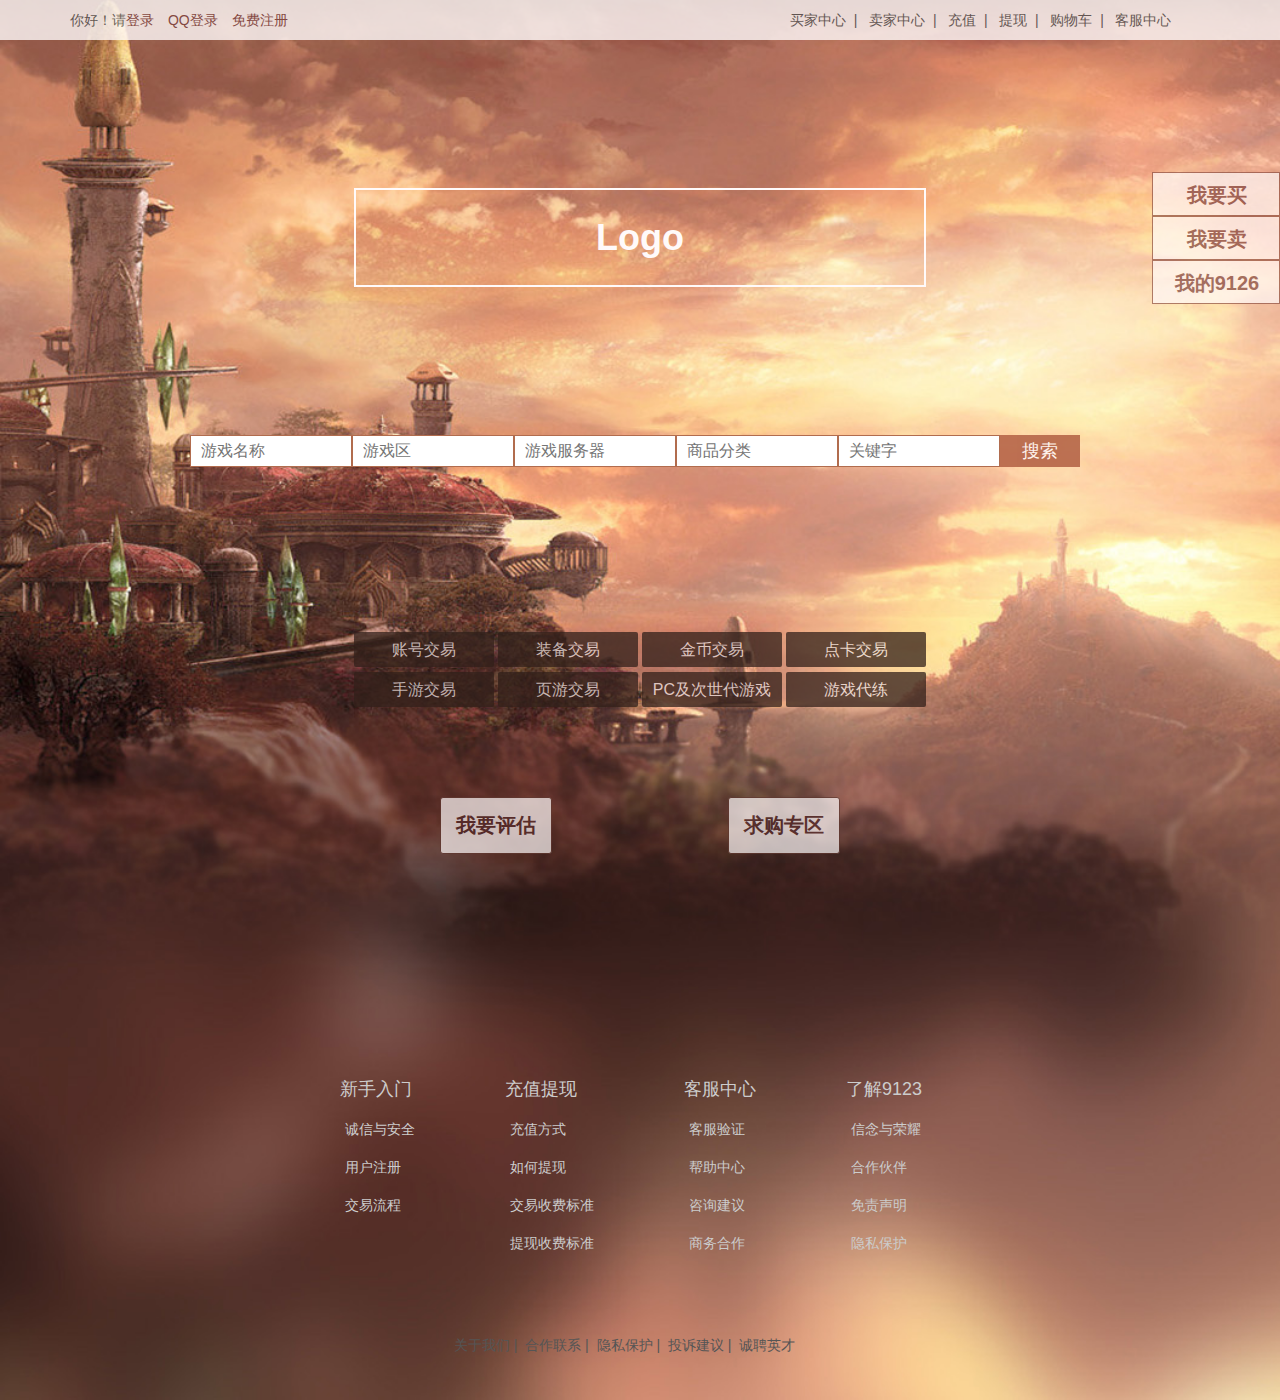
<file: index.html>
<!DOCTYPE html>
<html>
<head lang="en">
    <meta charset="UTF-8">
    <title>9126-网络游戏交易平台</title>
    <link rel="stylesheet" type="text/css" href="css/init.css">
    <link rel="stylesheet" type="text/css" href="css/index.css">
    <script src="js/jquery-2.1.3.min.js"></script>
</head>
<body>
<div class="pendant fl">
    <button><a href="#">我要买</a></button>
    <button><a href="#">我要卖</a></button>
    <button><a href="#">我的9126</a></button>
</div>
<script>
    setInterval(function(){
        var box=$(".box");
        var boxLeft=box.offset().left;
        var boxWidth=box.width();
        $(".pendant").css({
            'left':boxLeft+boxWidth
        })
    },50)
</script>
<div class="container">
    <div class="index-header">
        <div class="loginBox fl">
            <ul>
                <li>你好！请<a href="#">登录</a></li>
                <li><a href="#">QQ登录</a></li>
                <li><a href="#">免费注册</a></li>
            </ul>
        </div>
        <div class="funcBox fr">
            <ul>
                <li><a href="#">买家中心</a>&nbsp;&nbsp;</li>|
                <li>&nbsp;&nbsp;<a href="#">卖家中心</a>&nbsp;&nbsp;</li>|
                <li>&nbsp;&nbsp;<a href="#">充值</a>&nbsp;&nbsp;</li>|
                <li>&nbsp;&nbsp;<a href="#">提现</a>&nbsp;&nbsp;</li>|
                <li>&nbsp;&nbsp;<a href="#">购物车</a>&nbsp;&nbsp;</li>|
                <li>&nbsp;&nbsp;<a href="#">客服中心</a>&nbsp;&nbsp;</li>
            </ul>
        </div>
        <div class="cl"></div>
    </div>
    <div class="box">

        <div class="LogoBox cl">
            <h1><a href="index2.html">Logo</a></h1>
        </div>
        <div class="searchBox cl">
            <form>
                <input type="text" placeholder="游戏名称" class="gameShow">
                <input type="text" placeholder="游戏区" class="areaShow">
                <input type="text" placeholder="游戏服务器" class="serverShow">
                <input type="text" placeholder="商品分类" class="goodsShow">
                <input type="text" placeholder="关键字">
                <input type="submit" value="搜索" class="submitBtn">
            </form>
            <div class="gameChoice showBox">
                <div class="triangle-up">
                    <div class="outerTri fl">
                    </div>
                    <div class="innerTri fl">
                    </div>
                    <div class="cl"></div>
                </div>
                <div class="topBox">
                    <ul>
                        <li class="active">网络游戏</li>
                        <li>苹果手游</li>
                        <li>安卓手游</li>
                    </ul>
                </div>
                <div class="letterBox">
                    <span class="fl">热门游戏</span>
                    <ul class="fl">
                        <li><a href="#">A</a></li>
                        <li><a href="#">B</a></li>
                        <li><a href="#">C</a></li>
                        <li><a href="#">D</a></li>
                        <li><a href="#">E</a></li>
                        <li><a href="#">F</a></li>
                        <li><a href="#">G</a></li>
                        <li><a href="#">H</a></li>
                        <li><a href="#">I</a></li>
                        <li><a href="#">J</a></li>
                        <li><a href="#">K</a></li>
                        <li><a href="#">L</a></li>
                        <li><a href="#">M</a></li>
                        <li><a href="#">N</a></li>
                        <li><a href="#">O</a></li>
                        <li><a href="#">P</a></li>
                        <li><a href="#">Q</a></li>
                        <li><a href="#">R</a></li>
                        <li><a href="#">S</a></li>
                        <li><a href="#">T</a></li>
                        <li><a href="#">U</a></li>
                        <li><a href="#">V</a></li>
                        <li><a href="#">W</a></li>
                        <li><a href="#">X</a></li>
                        <li><a href="#">Y</a></li>
                        <li><a href="#">Z</a></li>
                    </ul>
                    <div class="cl"></div>
                </div>
                <div class="choiceMainBox">
                    <ul>
                        <li>地下城与勇士</li>
                        <li>地下城与勇士</li>
                        <li>地下城与勇士</li>
                        <li>地下城与勇士</li>
                        <li>地下城与勇士</li>
                        <li>地下城与勇士</li>
                        <li>地下城与勇士</li>
                        <li>地下城与勇士</li>
                        <li>地下城与勇士</li>
                        <li>地下城与勇士</li>
                        <li>地下城与勇士</li>
                        <li>地下城与勇士</li>
                        <li>地下城与勇士</li>
                        <li>地下城与勇士</li>
                        <li>地下城与勇士</li>
                        <li>地下城与勇士</li>
                        <li>地下城与勇士</li>
                        <li>地下城与勇士</li>
                        <li>地下城与勇士</li>
                        <li>地下城与勇士</li>
                        <li>地下城与勇士</li>
                        <li>地下城与勇士</li>
                        <li>地下城与勇士</li>
                    </ul>
                </div>
            </div>
            <div class="areaChoice showBox">
                <div class="triangle-up">
                    <div class="outerTri fl">
                    </div>
                    <div class="innerTri fl">
                    </div>
                    <div class="cl"></div>
                </div>
                <div class="topBox">
                    <h1>请选择区</h1>
                </div>
                <div class="choiceMainBox">
                    <ul>
                        <li>广东1区</li>
                        <li>广东2区</li>
                        <li>广东3区</li>
                        <li>广东4区</li>
                        <li>广东5区</li>
                        <li>广东6区</li>
                        <li>广东8区</li>
                        <li>广东9区</li>
                        <li>广东10区</li>
                        <li>广东11区</li>
                        <li>广东12区</li>
                        <li>广东13区</li>
                        <li>广东13区</li>
                        <li>广东13区</li>
                        <li>广东13区</li>
                    </ul>
                </div>
            </div>
            <div class="serverChoice showBox">
                <div class="triangle-up">
                    <div class="outerTri fl">
                    </div>
                    <div class="innerTri fl">
                    </div>
                    <div class="cl"></div>
                </div>
                <div class="topBox">
                    <h1>请选择服</h1>
                </div>
                <div class="choiceMainBox">
                    <ul>
                        <li>广东1区</li>
                        <li>广东2区</li>
                        <li>广东3区</li>
                        <li>广东4区</li>
                        <li>广东5区</li>
                        <li>广东6区</li>
                        <li>广东8区</li>
                        <li>广东9区</li>
                        <li>广东10区</li>
                        <li>广东11区</li>
                        <li>广东12区</li>
                        <li>广东13区</li>
                        <li>广东13区</li>
                        <li>广东13区</li>
                        <li>广东13区</li>
                    </ul>
                </div>
            </div>
            <div class="goodsChoice showBox">
                <div class="triangle-up">
                    <div class="outerTri fl">
                    </div>
                    <div class="innerTri fl">
                    </div>
                    <div class="cl"></div>
                </div>
                <div class="topBox">
                    <h1>请选择商品分类</h1>
                </div>
                <div class="choiceMainBox">
                    <ul>
                        <li>游戏币</li>
                        <li>装备</li>
                        <li>游戏账号</li>
                        <li>游戏代练</li>
                        <li>点卡</li>
                        <li>材料</li>
                        <li>点券</li>
                        <li>激活码</li>
                        <li>其他</li>
                    </ul>
                </div>
            </div>
            <script src="js/searchAction.js"></script>
        </div>
        <div class="navBar cl">
            <ul>
                <li><a href="docs/tradeUser.html">账号交易</a></li>
                <li><a href="docs/tradeEquip.html">装备交易</a></li>
                <li><a href="docs/tradeMoney.html">金币交易</a></li>
                <li><a href="docs/tradeCard.html">点卡交易</a></li>
                <li><a href="docs/tradeMobileGame.html">手游交易</a></li>
                <li><a href="docs/tradeWebGame.html">页游交易</a></li>
                <li><a href="docs/tradePC.html">PC及次世代游戏</a></li>
                <li><a href="docs/tradePlay.html">游戏代练</a></li>
            </ul>
        </div>
        <div class="TwoModule cl">
            <a class="fl" href="docs/estimate.html">我要评估</a>
            <a class="fr" href="docs/buy.html">求购专区</a>
        </div>
    </div>
    <div class="index-footer">
        <div class="serviceBox cl">
            <div class="service fl">
                <ul>
                    <p>新手入门</p>
                    <li><a href="#">诚信与安全</a></li>
                    <li><a href="#">用户注册</a></li>
                    <li><a href="#">交易流程</a></li>
                </ul>
            </div>
            <div class="service fl">
                <ul>
                    <p>充值提现</p>
                    <li><a href="#">充值方式</a></li>
                    <li><a href="#">如何提现</a></li>
                    <li><a href="#">交易收费标准</a></li>
                    <li><a href="#">提现收费标准</a></li>
                </ul>
            </div>
            <div class="service fl">
                <ul>
                    <p>客服中心</p>
                    <li><a href="#">客服验证</a></li>
                    <li><a href="#">帮助中心</a></li>
                    <li><a href="#">咨询建议</a></li>
                    <li><a href="#">商务合作</a></li>
                </ul>
            </div>
            <div class="service fl">
                <ul>
                    <p>了解9123</p>
                    <li><a href="#">信念与荣耀</a></li>
                    <li><a href="#">合作伙伴</a></li>
                    <li><a href="#">免责声明</a></li>
                    <li><a href="#">隐私保护</a></li>
                </ul>
            </div>
            <div class="cl"></div>
        </div>
        <div class="declare">
            <ul>
                <li><a href="#">&nbsp;关于我们&nbsp;</a></li>|
                <li><a href="#">&nbsp;合作联系&nbsp;</a></li>|
                <li><a href="#">&nbsp;隐私保护&nbsp;</a></li>|
                <li><a href="#">&nbsp;投诉建议&nbsp;</a></li>|
                <li><a href="#">&nbsp;诚聘英才&nbsp;</a></li>
            </ul>
        </div>
    </div>
</div>
<script src="js/tagChange.js"></script>
<script>
    $(document).ready(function(){
        tagChange(".showBox .topBox");
    })
</script>
</body>
</html>
</file>
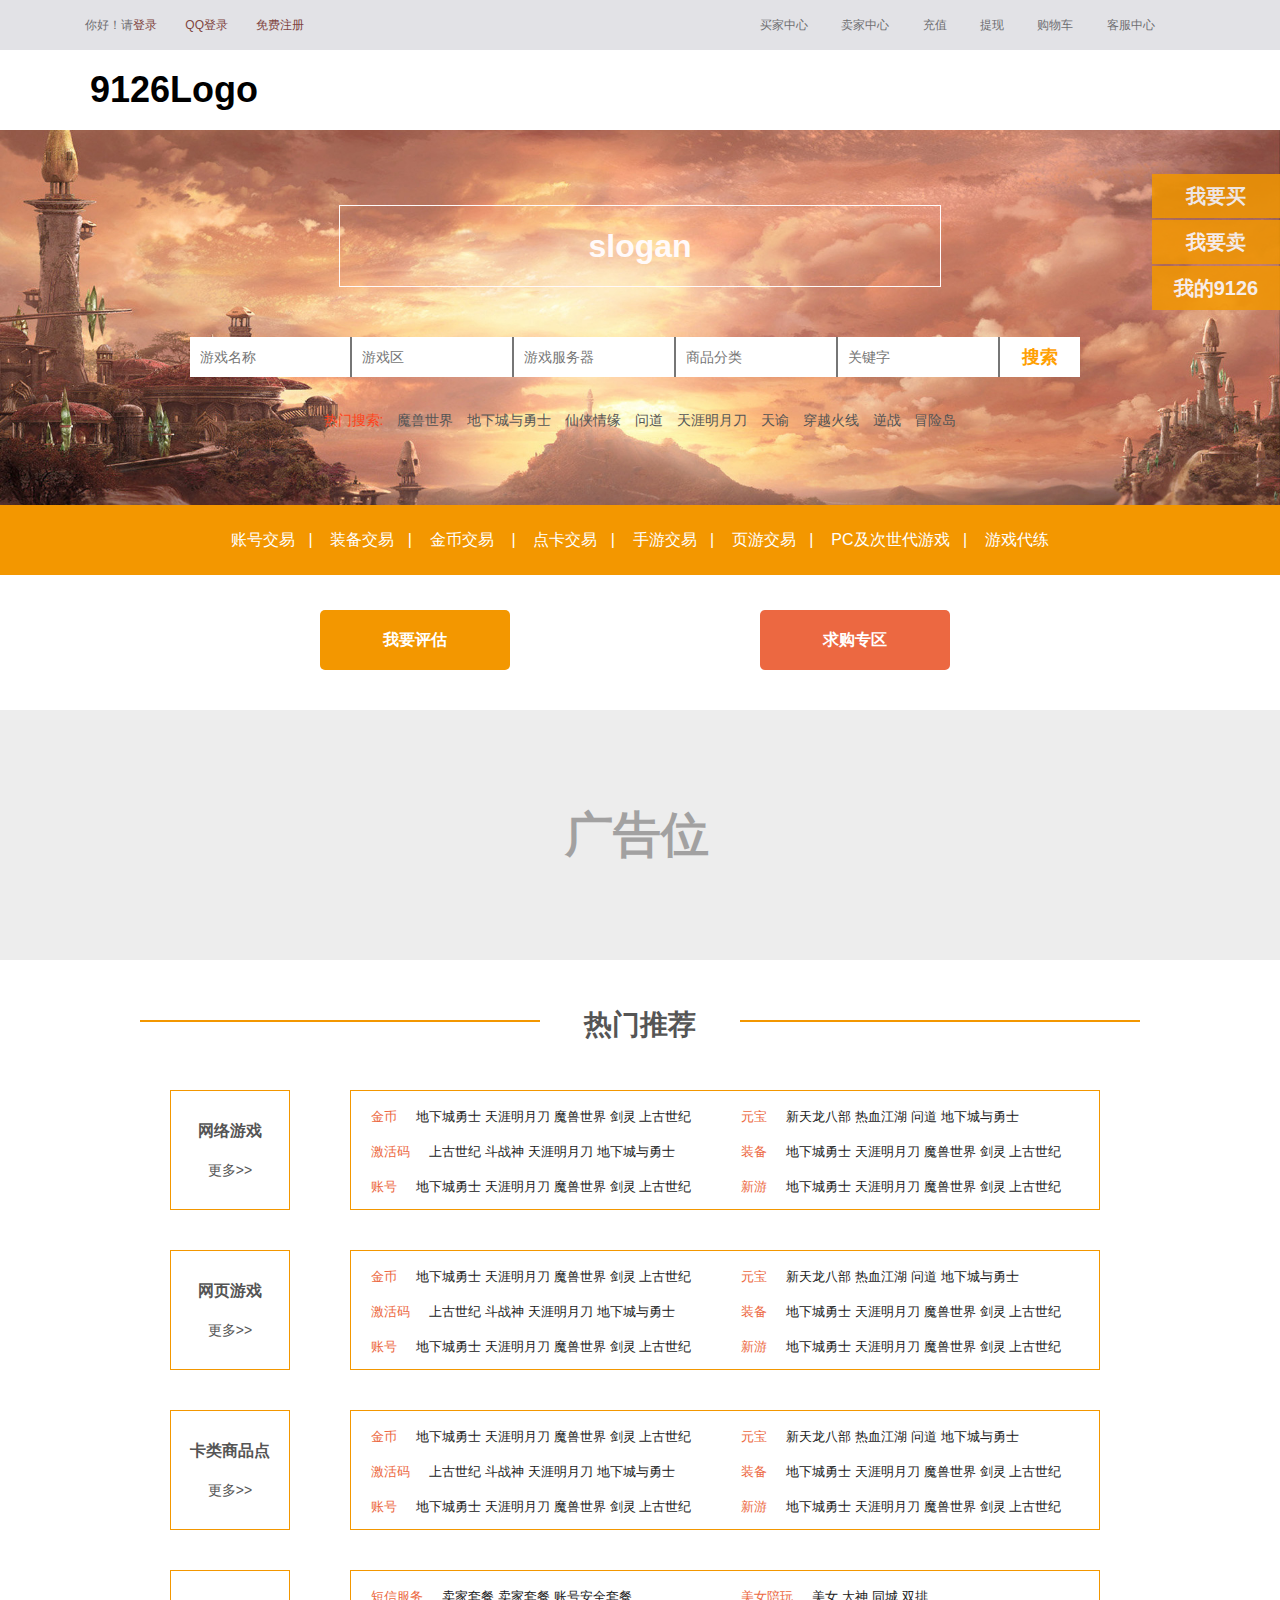
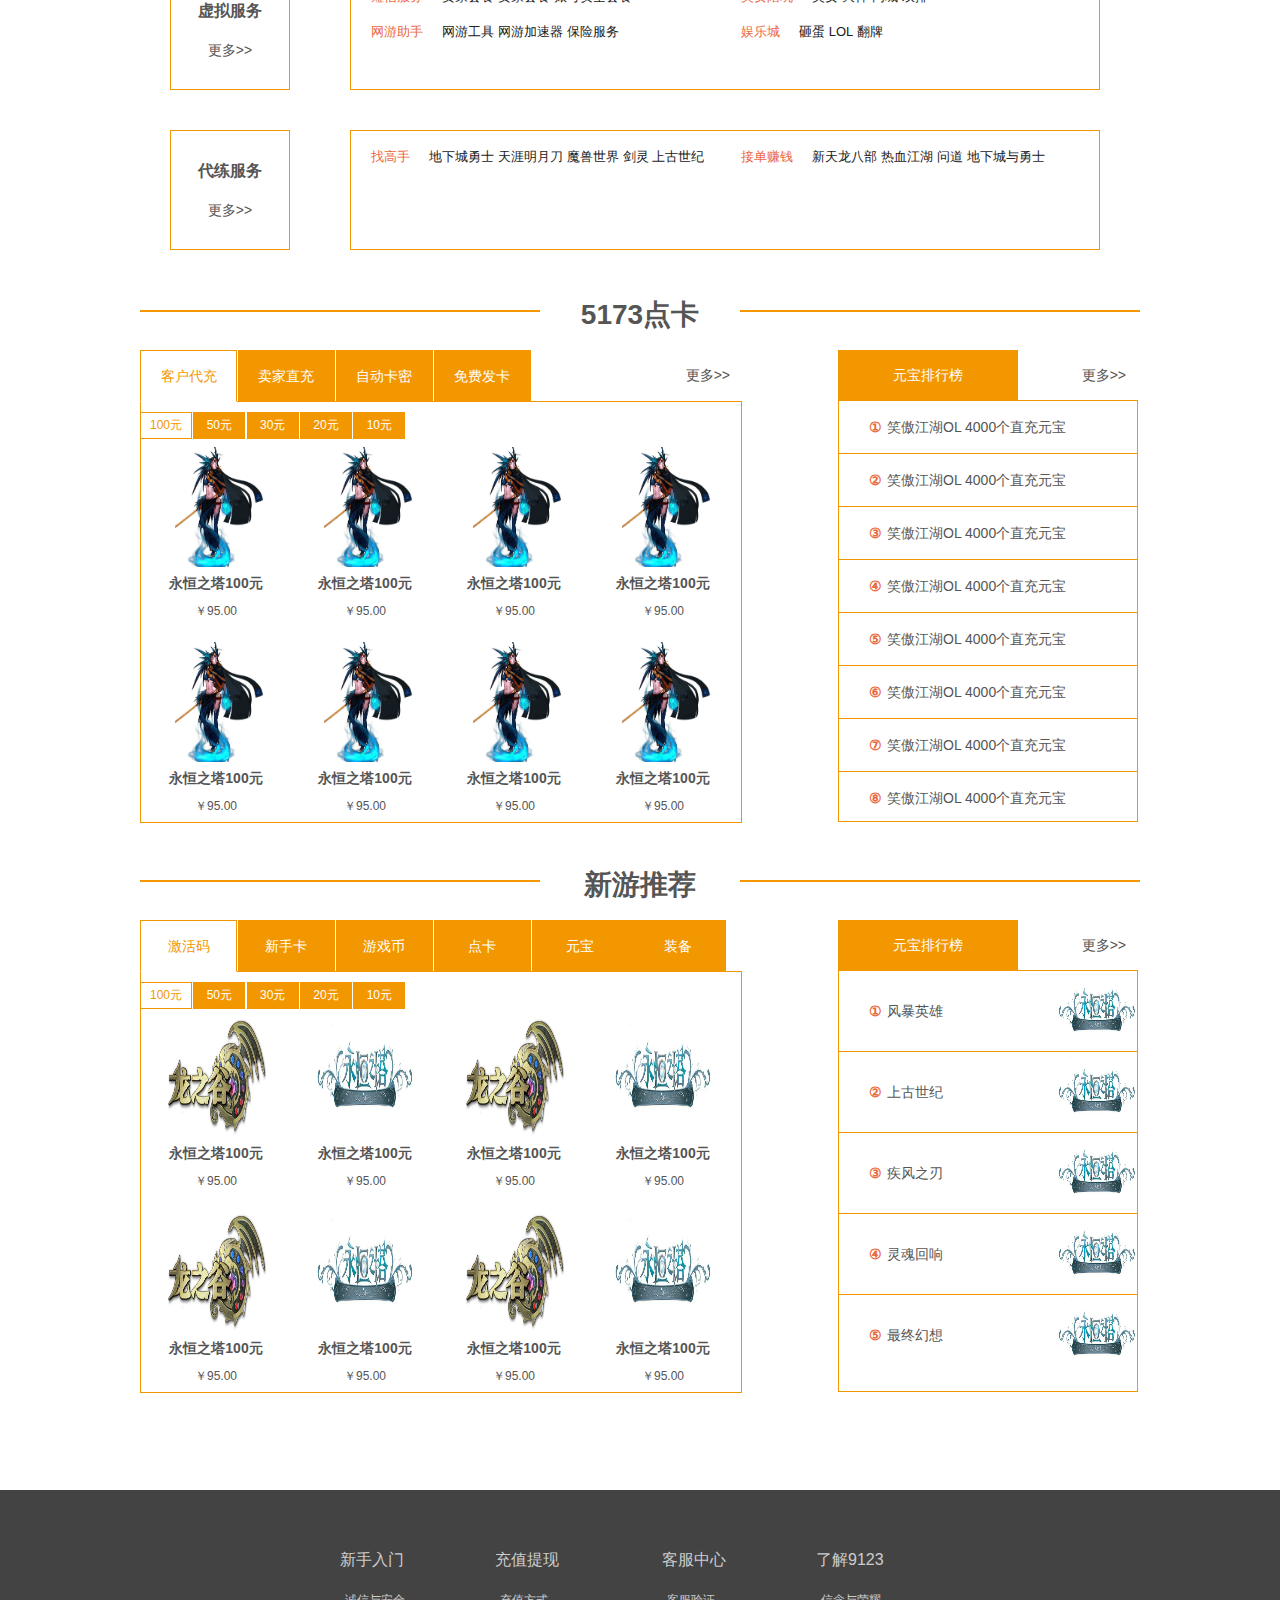
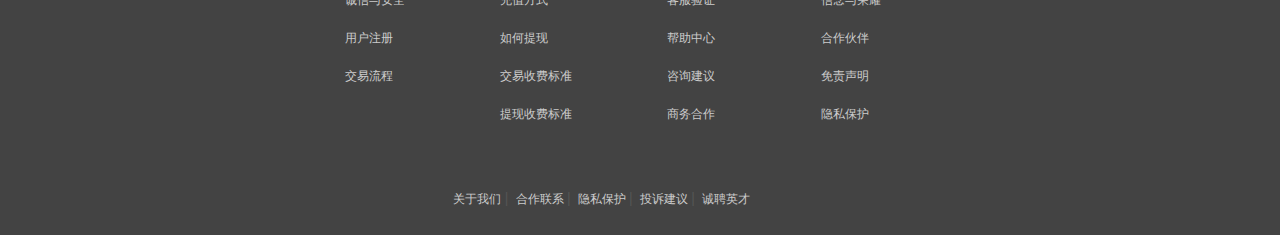
<file: index2.html>
<!DOCTYPE html>
<html>
<head lang="en">
    <meta charset="UTF-8">
    <title>9126-网络游戏交易平台</title>
    <link rel="stylesheet" type="text/css" href="css/init.css">
    <link rel="stylesheet" type="text/css" href="css/pageHeader.css">
    <link rel="stylesheet" type="text/css" href="css/pageFooter.css">
    <link rel="stylesheet" type="text/css" href="css/pendant.css">
    <link rel="stylesheet" type="text/css" href="css/index2.css">
    <script src="js/jquery-2.1.3.min.js"></script>
</head>
<body>
<div class="pendant fl">
    <button><a href="#">我要买</a></button>
    <button><a href="#">我要卖</a></button>
    <button><a href="#">我的9126</a></button>
</div>
<script>
    setInterval(function(){
        var box=$(".box");
        var boxLeft=box.offset().left;
        var boxWidth=box.width();
        $(".pendant").css({
            'left':boxLeft+boxWidth
        })
    },50)
</script>
<div class="container">
    <div class="top-header">
        <div class="loginBox fl">
            <ul>
                <li>你好！请<a href="#">登录</a></li>
                <li><a href="#">QQ登录</a></li>
                <li><a href="#">免费注册</a></li>
            </ul>
        </div>
        <div class="funcBox fr">
            <ul>
                <li><a href="#">买家中心</a></li>
                <li><a href="#">卖家中心</a></li>
                <li><a href="#">充值</a></li>
                <li><a href="#">提现</a></li>
                <li><a href="#">购物车</a></li>
                <li><a href="#">客服中心</a></li>
            </ul>
        </div>
        <div class="cl"></div>
    </div>
    <div class="logo-header cl">
        <div class="logo fl">
            <a href="index2.html"><h1 style="width:100px;margin:0px auto;font-size: 36px;color:black;">9126Logo</h1></a>
        </div>
    </div>
    <div class="bigImg">
        <div class="box">
            <div class="slogan">
                <h1>slogan</h1>
            </div>
            <div class="backDiv"></div>
            <div class="searchBox">
                <form>
                    <input type="text" placeholder="游戏名称" class="gameShow">
                    <input type="text" placeholder="游戏区" class="areaShow">
                    <input type="text" placeholder="游戏服务器" class="serverShow">
                    <input type="text" placeholder="商品分类" class="goodsShow">
                    <input type="text" placeholder="关键字">
                    <input type="submit" value="搜索" class="submitBtn">
                </form>
                <div class="gameChoice showBox">
                    <div class="triangle-up">
                        <div class="outerTri fl">
                        </div>
                        <div class="innerTri fl">
                        </div>
                        <div class="cl"></div>
                    </div>
                    <div class="topBox">
                        <ul>
                            <li class="active">网络游戏</li>
                            <li>苹果手游</li>
                            <li>安卓手游</li>
                        </ul>
                    </div>
                    <div class="letterBox">
                        <span class="fl">热门游戏</span>
                        <ul class="fl">
                            <li><a href="#">A</a></li>
                            <li><a href="#">B</a></li>
                            <li><a href="#">C</a></li>
                            <li><a href="#">D</a></li>
                            <li><a href="#">E</a></li>
                            <li><a href="#">F</a></li>
                            <li><a href="#">G</a></li>
                            <li><a href="#">H</a></li>
                            <li><a href="#">I</a></li>
                            <li><a href="#">J</a></li>
                            <li><a href="#">K</a></li>
                            <li><a href="#">L</a></li>
                            <li><a href="#">M</a></li>
                            <li><a href="#">N</a></li>
                            <li><a href="#">O</a></li>
                            <li><a href="#">P</a></li>
                            <li><a href="#">Q</a></li>
                            <li><a href="#">R</a></li>
                            <li><a href="#">S</a></li>
                            <li><a href="#">T</a></li>
                            <li><a href="#">U</a></li>
                            <li><a href="#">V</a></li>
                            <li><a href="#">W</a></li>
                            <li><a href="#">X</a></li>
                            <li><a href="#">Y</a></li>
                            <li><a href="#">Z</a></li>
                        </ul>
                        <div class="cl"></div>
                    </div>
                    <div class="choiceMainBox">
                        <ul>
                            <li>地下城与勇士</li>
                            <li>地下城与勇士</li>
                            <li>地下城与勇士</li>
                            <li>地下城与勇士</li>
                            <li>地下城与勇士</li>
                            <li>地下城与勇士</li>
                            <li>地下城与勇士</li>
                            <li>地下城与勇士</li>
                            <li>地下城与勇士</li>
                            <li>地下城与勇士</li>
                            <li>地下城与勇士</li>
                            <li>地下城与勇士</li>
                            <li>地下城与勇士</li>
                            <li>地下城与勇士</li>
                            <li>地下城与勇士</li>
                            <li>地下城与勇士</li>
                            <li>地下城与勇士</li>
                            <li>地下城与勇士</li>
                            <li>地下城与勇士</li>
                            <li>地下城与勇士</li>
                            <li>地下城与勇士</li>
                            <li>地下城与勇士</li>
                            <li>地下城与勇士</li>
                        </ul>
                    </div>
                </div>
                <div class="areaChoice showBox">
                    <div class="triangle-up">
                        <div class="outerTri fl">
                        </div>
                        <div class="innerTri fl">
                        </div>
                        <div class="cl"></div>
                    </div>
                    <div class="topBox">
                        <h1>请选择区</h1>
                    </div>
                    <div class="choiceMainBox">
                        <ul>
                            <li>广东1区</li>
                            <li>广东2区</li>
                            <li>广东3区</li>
                            <li>广东4区</li>
                            <li>广东5区</li>
                            <li>广东6区</li>
                            <li>广东8区</li>
                            <li>广东9区</li>
                            <li>广东10区</li>
                            <li>广东11区</li>
                            <li>广东12区</li>
                            <li>广东13区</li>
                            <li>广东13区</li>
                            <li>广东13区</li>
                            <li>广东13区</li>
                        </ul>
                    </div>
                </div>
                <div class="serverChoice showBox">
                    <div class="triangle-up">
                        <div class="outerTri fl">
                        </div>
                        <div class="innerTri fl">
                        </div>
                        <div class="cl"></div>
                    </div>
                    <div class="topBox">
                        <h1>请选择服</h1>
                    </div>
                    <div class="choiceMainBox">
                        <ul>
                            <li>广东1区</li>
                            <li>广东2区</li>
                            <li>广东3区</li>
                            <li>广东4区</li>
                            <li>广东5区</li>
                            <li>广东6区</li>
                            <li>广东8区</li>
                            <li>广东9区</li>
                            <li>广东10区</li>
                            <li>广东11区</li>
                            <li>广东12区</li>
                            <li>广东13区</li>
                            <li>广东13区</li>
                            <li>广东13区</li>
                            <li>广东13区</li>
                        </ul>
                    </div>
                </div>
                <div class="goodsChoice showBox">
                    <div class="triangle-up">
                        <div class="outerTri fl">
                        </div>
                        <div class="innerTri fl">
                        </div>
                        <div class="cl"></div>
                    </div>
                    <div class="topBox">
                        <h1>请选择商品分类</h1>
                    </div>
                    <div class="choiceMainBox">
                        <ul>
                            <li>游戏币</li>
                            <li>装备</li>
                            <li>游戏账号</li>
                            <li>游戏代练</li>
                            <li>点卡</li>
                            <li>材料</li>
                            <li>点券</li>
                            <li>激活码</li>
                            <li>其他</li>
                        </ul>
                    </div>
                </div>
                <script src="js/searchAction.js"></script>
            </div>
            <script>
                setInterval(function(){
                    var seLeft=$('.searchBox').offset().left-25;
                    $(".backDiv").css({
                        'left':seLeft
                    })
                },50);
            </script>
            <div class="hotSearch cl">
                <ul>热门搜索:
                    <li><a href="docs/detailList.html">魔兽世界</a></li>
                    <li><a href="docs/detailList.html">地下城与勇士</a></li>
                    <li><a href="docs/detailList.html">仙侠情缘</a></li>
                    <li><a href="docs/detailList.html">问道</a></li>
                    <li><a href="docs/detailList.html">天涯明月刀</a></li>
                    <li><a href="docs/detailList.html">天谕</a></li>
                    <li><a href="docs/detailList.html">穿越火线</a></li>
                    <li><a href="docs/detailList.html">逆战</a></li>
                    <li><a href="docs/detailList.html">冒险岛</a></li>
                </ul>
            </div>
        </div>
    </div>
    <div class="nav-header cl">
        <div class="navBar">
            <ul>
                <li><a href="docs/tradeUser.html">账号交易&nbsp;&nbsp;&nbsp;</a></li>|
                <li><a href="docs/tradeEquip.html">&nbsp;&nbsp;&nbsp;装备交易&nbsp;&nbsp;&nbsp;</a></li>|
                <li><a href="docs/tradeMoney.html">&nbsp;&nbsp;&nbsp;金币交易&nbsp;&nbsp;&nbsp;&nbsp;</a></li>|
                <li><a href="docs/tradeCard.html">&nbsp;&nbsp;&nbsp;点卡交易&nbsp;&nbsp;&nbsp;</a></li>|
                <li><a href="docs/tradeMobileGame.html">&nbsp;&nbsp;&nbsp;手游交易&nbsp;&nbsp;&nbsp;</a></li>|
                <li><a href="docs/tradeWebGame.html">&nbsp;&nbsp;&nbsp;页游交易&nbsp;&nbsp;&nbsp;</a></li>|
                <li><a href="docs/tradePC.html">&nbsp;&nbsp;&nbsp;PC及次世代游戏&nbsp;&nbsp;&nbsp;</a></li>|
                <li><a href="docs/tradePlay.html">&nbsp;&nbsp;&nbsp;游戏代练</a></li>
            </ul>
        </div>
    </div>
    <div class="twoModule">
        <div class="moduleBox">
            <a class="fl" href="docs/estimate.html"><h1>我要评估</h1></a>
            <a class="fl" href="docs/buy.html"><h1>求购专区</h1></a>
            <div class="cl"></div>
        </div>
    </div>
    <div class="advCon">
        <h1>广告位</h1>
    </div>
    <div class="box">
        <div class="hotRecommend cl">
            <div class="titleBox">
                <div class="decorateBar fl"></div>
                <h1 class="fl">热门推荐</h1>
                <div class="decorateBar fl"></div>
                <div class="cl"></div>
            </div>
            <script>
                setInterval(function(){
                    var dcbar=$(".hotRecommend .decorateBar");
                    var bar1=dcbar.eq(0);
                    var bar2=dcbar.eq(1);
                    var box=$(".titleBox");
                    var boxLeft=box.offset().left;
                    var boxWidth=box.width();
                    bar1.css({
                        'left':boxLeft,
                        'width':boxWidth/2.5
                    });
                    bar2.css({
                        'left':boxWidth+boxLeft-boxWidth/2.5,
                        'width':boxWidth/2.5
                    })
                },50)
            </script>
        </div>
        <div class="categoryBox">
            <div class="detailBox">
                <div class="cateTitleBox fl">
                    <h1>网络游戏</h1>
                    <a href="#">更多&gt;&gt;</a>
                </div>
                <div class="cateListBox fl">
                    <div class="leftBox fl">
                        <dl>
                            <dt><a href="docs/detailList.html">金币</a></dt>
                            <dd><a href="docs/detailList.html">地下城勇士</a></dd>
                            <dd><a href="docs/detailList.html">天涯明月刀</a></dd>
                            <dd><a href="docs/detailList.html">魔兽世界</a></dd>
                            <dd><a href="docs/detailList.html">剑灵</a></dd>
                            <dd><a href="docs/detailList.html">上古世纪</a></dd>
                        </dl>
                        <dl>
                            <dt><a href="docs/detailList.html">激活码</a></dt>
                            <dd><a href="docs/detailList.html">上古世纪</a></dd>
                            <dd><a href="docs/detailList.html">斗战神</a></dd>
                            <dd><a href="docs/detailList.html">天涯明月刀</a></dd>
                            <dd><a href="docs/detailList.html">地下城与勇士</a></dd>
                        </dl>
                        <dl>
                            <dt><a href="docs/detailList.html">账号</a></dt>
                            <dd><a href="docs/detailList.html">地下城勇士</a></dd>
                            <dd><a href="docs/detailList.html">天涯明月刀</a></dd>
                            <dd><a href="docs/detailList.html">魔兽世界</a></dd>
                            <dd><a href="docs/detailList.html">剑灵</a></dd>
                            <dd><a href="docs/detailList.html">上古世纪</a></dd>
                        </dl>
                    </div>
                    <div class="rightBox fl">
                        <dl>
                            <dt><a href="docs/detailList.html">元宝</a></dt>
                            <dd><a href="docs/detailList.html">新天龙八部</a></dd>
                            <dd><a href="docs/detailList.html">热血江湖</a></dd>
                            <dd><a href="docs/detailList.html">问道</a></dd>
                            <dd><a href="docs/detailList.html">地下城与勇士</a></dd>
                        </dl>
                        <dl>
                            <dt><a href="docs/detailList.html">装备</a></dt>
                            <dd><a href="docs/detailList.html">地下城勇士</a></dd>
                            <dd><a href="docs/detailList.html">天涯明月刀</a></dd>
                            <dd><a href="docs/detailList.html">魔兽世界</a></dd>
                            <dd><a href="docs/detailList.html">剑灵</a></dd>
                            <dd><a href="docs/detailList.html">上古世纪</a></dd>
                        </dl>
                        <dl>
                            <dt><a href="docs/detailList.html">新游</a></dt>
                            <dd><a href="docs/detailList.html">地下城勇士</a></dd>
                            <dd><a href="docs/detailList.html">天涯明月刀</a></dd>
                            <dd><a href="docs/detailList.html">魔兽世界</a></dd>
                            <dd><a href="docs/detailList.html">剑灵</a></dd>
                            <dd><a href="docs/detailList.html">上古世纪</a></dd>
                        </dl>
                    </div>
                </div>
                <div class="cl"></div>
            </div>
            <div class="detailBox">
                <div class="cateTitleBox fl">
                    <h1>网页游戏</h1>
                    <a href="#">更多&gt;&gt;</a>
                </div>
                <div class="cateListBox fl">
                    <div class="leftBox fl">
                        <dl>
                            <dt><a href="docs/detailList.html">金币</a></dt>
                            <dd><a href="docs/detailList.html">地下城勇士</a></dd>
                            <dd><a href="docs/detailList.html">天涯明月刀</a></dd>
                            <dd><a href="docs/detailList.html">魔兽世界</a></dd>
                            <dd><a href="docs/detailList.html">剑灵</a></dd>
                            <dd><a href="docs/detailList.html">上古世纪</a></dd>
                        </dl>
                        <dl>
                            <dt><a href="docs/detailList.html">激活码</a></dt>
                            <dd><a href="docs/detailList.html">上古世纪</a></dd>
                            <dd><a href="docs/detailList.html">斗战神</a></dd>
                            <dd><a href="docs/detailList.html">天涯明月刀</a></dd>
                            <dd><a href="docs/detailList.html">地下城与勇士</a></dd>
                        </dl>
                        <dl>
                            <dt><a href="docs/detailList.html">账号</a></dt>
                            <dd><a href="docs/detailList.html">地下城勇士</a></dd>
                            <dd><a href="docs/detailList.html">天涯明月刀</a></dd>
                            <dd><a href="docs/detailList.html">魔兽世界</a></dd>
                            <dd><a href="docs/detailList.html">剑灵</a></dd>
                            <dd><a href="docs/detailList.html">上古世纪</a></dd>
                        </dl>
                    </div>
                    <div class="rightBox fl">
                        <dl>
                            <dt><a href="docs/detailList.html">元宝</a></dt>
                            <dd><a href="docs/detailList.html">新天龙八部</a></dd>
                            <dd><a href="docs/detailList.html">热血江湖</a></dd>
                            <dd><a href="docs/detailList.html">问道</a></dd>
                            <dd><a href="docs/detailList.html">地下城与勇士</a></dd>
                        </dl>
                        <dl>
                            <dt><a href="docs/detailList.html">装备</a></dt>
                            <dd><a href="docs/detailList.html">地下城勇士</a></dd>
                            <dd><a href="docs/detailList.html">天涯明月刀</a></dd>
                            <dd><a href="docs/detailList.html">魔兽世界</a></dd>
                            <dd><a href="docs/detailList.html">剑灵</a></dd>
                            <dd><a href="docs/detailList.html">上古世纪</a></dd>
                        </dl>
                        <dl>
                            <dt><a href="docs/detailList.html">新游</a></dt>
                            <dd><a href="docs/detailList.html">地下城勇士</a></dd>
                            <dd><a href="docs/detailList.html">天涯明月刀</a></dd>
                            <dd><a href="docs/detailList.html">魔兽世界</a></dd>
                            <dd><a href="docs/detailList.html">剑灵</a></dd>
                            <dd><a href="docs/detailList.html">上古世纪</a></dd>
                        </dl>
                    </div>
                </div>
                <div class="cl"></div>
            </div>
            <div class="detailBox">
                <div class="cateTitleBox fl">
                    <h1>卡类商品点</h1>
                    <a href="#">更多&gt;&gt;</a>
                </div>
                <div class="cateListBox fl">
                    <div class="leftBox fl">
                        <dl>
                            <dt><a href="docs/detailList.html">金币</a></dt>
                            <dd><a href="docs/detailList.html">地下城勇士</a></dd>
                            <dd><a href="docs/detailList.html">天涯明月刀</a></dd>
                            <dd><a href="docs/detailList.html">魔兽世界</a></dd>
                            <dd><a href="docs/detailList.html">剑灵</a></dd>
                            <dd><a href="docs/detailList.html">上古世纪</a></dd>
                        </dl>
                        <dl>
                            <dt><a href="docs/detailList.html">激活码</a></dt>
                            <dd><a href="docs/detailList.html">上古世纪</a></dd>
                            <dd><a href="docs/detailList.html">斗战神</a></dd>
                            <dd><a href="docs/detailList.html">天涯明月刀</a></dd>
                            <dd><a href="docs/detailList.html">地下城与勇士</a></dd>
                        </dl>
                        <dl>
                            <dt><a href="docs/detailList.html">账号</a></dt>
                            <dd><a href="docs/detailList.html">地下城勇士</a></dd>
                            <dd><a href="docs/detailList.html">天涯明月刀</a></dd>
                            <dd><a href="docs/detailList.html">魔兽世界</a></dd>
                            <dd><a href="docs/detailList.html">剑灵</a></dd>
                            <dd><a href="docs/detailList.html">上古世纪</a></dd>
                        </dl>
                    </div>
                    <div class="rightBox fl">
                        <dl>
                            <dt><a href="docs/detailList.html">元宝</a></dt>
                            <dd><a href="docs/detailList.html">新天龙八部</a></dd>
                            <dd><a href="docs/detailList.html">热血江湖</a></dd>
                            <dd><a href="docs/detailList.html">问道</a></dd>
                            <dd><a href="docs/detailList.html">地下城与勇士</a></dd>
                        </dl>
                        <dl>
                            <dt><a href="docs/detailList.html">装备</a></dt>
                            <dd><a href="docs/detailList.html">地下城勇士</a></dd>
                            <dd><a href="docs/detailList.html">天涯明月刀</a></dd>
                            <dd><a href="docs/detailList.html">魔兽世界</a></dd>
                            <dd><a href="docs/detailList.html">剑灵</a></dd>
                            <dd><a href="docs/detailList.html">上古世纪</a></dd>
                        </dl>
                        <dl>
                            <dt><a href="docs/detailList.html">新游</a></dt>
                            <dd><a href="docs/detailList.html">地下城勇士</a></dd>
                            <dd><a href="docs/detailList.html">天涯明月刀</a></dd>
                            <dd><a href="docs/detailList.html">魔兽世界</a></dd>
                            <dd><a href="docs/detailList.html">剑灵</a></dd>
                            <dd><a href="docs/detailList.html">上古世纪</a></dd>
                        </dl>
                    </div>
                </div>
                <div class="cl"></div>
            </div>
            <div class="detailBox">
                <div class="cateTitleBox fl">
                    <h1>虚拟服务</h1>
                    <a href="#">更多&gt;&gt;</a>
                </div>
                <div class="cateListBox fl">
                    <div class="leftBox fl">
                        <dl>
                            <dt><a href="docs/detailList.html">短信服务</a></dt>
                            <dd><a href="docs/detailList.html">卖家套餐</a></dd>
                            <dd><a href="docs/detailList.html">卖家套餐</a></dd>
                            <dd><a href="docs/detailList.html">账号安全套餐</a></dd>
                        </dl>
                        <dl>
                            <dt><a href="docs/detailList.html">网游助手</a></dt>
                            <dd><a href="docs/detailList.html">网游工具</a></dd>
                            <dd><a href="docs/detailList.html">网游加速器</a></dd>
                            <dd><a href="docs/detailList.html">保险服务</a></dd>
                        </dl>
                    </div>
                    <div class="rightBox fl">
                        <dl>
                            <dt><a href="docs/detailList.html">美女陪玩</a></dt>
                            <dd><a href="docs/detailList.html">美女</a></dd>
                            <dd><a href="docs/detailList.html">大神</a></dd>
                            <dd><a href="docs/detailList.html">同城</a></dd>
                            <dd><a href="docs/detailList.html">双排</a></dd>
                        </dl>
                        <dl>
                            <dt><a href="docs/detailList.html">娱乐城</a></dt>
                            <dd><a href="docs/detailList.html">砸蛋</a></dd>
                            <dd><a href="docs/detailList.html">LOL</a></dd>
                            <dd><a href="docs/detailList.html">翻牌</a></dd>
                        </dl>
                    </div>
                </div>
                <div class="cl"></div>
            </div>
            <div class="detailBox">
                <div class="cateTitleBox fl">
                    <h1>代练服务</h1>
                    <a href="#">更多&gt;&gt;</a>
                </div>
                <div class="cateListBox fl">
                    <div class="leftBox fl">
                        <dl>
                            <dt><a href="docs/detailList.html">找高手</a></dt>
                            <dd><a href="docs/detailList.html">地下城勇士</a></dd>
                            <dd><a href="docs/detailList.html">天涯明月刀</a></dd>
                            <dd><a href="docs/detailList.html">魔兽世界</a></dd>
                            <dd><a href="docs/detailList.html">剑灵</a></dd>
                            <dd><a href="docs/detailList.html">上古世纪</a></dd>
                        </dl>
                    </div>
                    <div class="rightBox fl">
                        <dl>
                            <dt><a href="docs/detailList.html">接单赚钱</a></dt>
                            <dd><a href="docs/detailList.html">新天龙八部</a></dd>
                            <dd><a href="docs/detailList.html">热血江湖</a></dd>
                            <dd><a href="docs/detailList.html">问道</a></dd>
                            <dd><a href="docs/detailList.html">地下城与勇士</a></dd>
                        </dl>
                    </div>
                </div>
                <div class="cl"></div>
            </div>
        </div>
        <div class="cardBox">
            <div class="titleBox">
                <div class="decorateBar fl"></div>
                <h1 class="fl">5173点卡</h1>
                <div class="decorateBar fl"></div>
                <div class="cl"></div>
            </div>
            <script>
                setInterval(function(){
                    var dcbar=$(".cardBox .decorateBar");
                    var bar1=dcbar.eq(0);
                    var bar2=dcbar.eq(1);
                    var box=$(".titleBox");
                    var boxLeft=box.offset().left;
                    var boxWidth=box.width();
                    //                    console.log(boxWidth);
                    bar1.css({
                        'left':boxLeft,
                        'width':boxWidth/2.5
                    });
                    bar2.css({
                        'left':boxWidth+boxLeft-boxWidth/2.5,
                        'width':boxWidth/2.5
                    })
                },50)
            </script>
            <div class="Left fl">
                <div class="L-topBox cl">
                    <ul class="fl">
                        <li class="active">客户代充</li>
                        <li>卖家直充</li>
                        <li>自动卡密</li>
                        <li>免费发卡</li>
                    </ul>
                    <a class="more fr" href="#">更多&gt;&gt;</a>
                    <div class="cl"></div>
                </div>
                <div class="L-mainBox">
                    <div class="priceChoice">
                        <ul>
                            <li class="active">100元</li>
                            <li>50元</li>
                            <li>30元</li>
                            <li>20元</li>
                            <li>10元</li>
                        </ul>
                    </div>
                    <div class="gameBox">
                        <a href="docs/detailList.html">
                            <div class="gameDetail fl">
                                <img src="img/recom1.jpg"/>
                                <div class="gameExplain">
                                    <h1>永恒之塔100元</h1>
                                    <p>￥95.00</p>
                                </div>
                            </div>
                        </a>
                        <a href="docs/detailList.html">
                            <div class="gameDetail fl">
                                <img src="img/recom1.jpg"/>
                                <div class="gameExplain">
                                    <h1>永恒之塔100元</h1>
                                    <p>￥95.00</p>
                                </div>
                            </div>
                        </a>
                        <a href="docs/detailList.html">
                            <div class="gameDetail fl">
                                <img src="img/recom1.jpg"/>
                                <div class="gameExplain">
                                    <h1>永恒之塔100元</h1>
                                    <p>￥95.00</p>
                                </div>
                            </div>
                        </a>
                        <a href="docs/detailList.html">
                            <div class="gameDetail fl">
                                <img src="img/recom1.jpg"/>
                                <div class="gameExplain">
                                    <h1>永恒之塔100元</h1>
                                    <p>￥95.00</p>
                                </div>
                            </div>
                        </a>
                        <a href="docs/detailList.html">
                            <div class="gameDetail fl">
                                <img src="img/recom1.jpg"/>
                                <div class="gameExplain">
                                    <h1>永恒之塔100元</h1>
                                    <p>￥95.00</p>
                                </div>
                            </div>
                        </a>
                        <a href="docs/detailList.html">
                            <div class="gameDetail fl">
                                <img src="img/recom1.jpg"/>
                                <div class="gameExplain">
                                    <h1>永恒之塔100元</h1>
                                    <p>￥95.00</p>
                                </div>
                            </div>
                        </a>
                        <a href="docs/detailList.html">
                            <div class="gameDetail fl">
                                <img src="img/recom1.jpg"/>
                                <div class="gameExplain">
                                    <h1>永恒之塔100元</h1>
                                    <p>￥95.00</p>
                                </div>
                            </div>
                        </a>
                        <a href="docs/detailList.html">
                            <div class="gameDetail fl">
                                <img src="img/recom1.jpg"/>
                                <div class="gameExplain">
                                    <h1>永恒之塔100元</h1>
                                    <p>￥95.00</p>
                                </div>
                            </div>
                        </a>
                        <div class="cl"></div>
                    </div>
                </div>
            </div>
            <div class="Right fl">
                <div class="R-topBox">
                    <span class="fl">元宝排行榜</span>
                    <a href="docs/detailList.html" class="fr">更多&gt;&gt;</a>
                    <div class="cl"></div>
                </div>
                <div class="R-mainBox">
                    <div class="detailInfo">
                        <a href="docs/detailList.html">
                            <h1 class="fl">①</h1>
                            <p class="fl">笑傲江湖OL 4000个直充元宝</p>
                            <div class="cl"></div>
                        </a>
                    </div>
                    <div class="detailInfo">
                        <a href="docs/detailList.html">
                            <h1 class="fl">②</h1>
                            <p class="fl">笑傲江湖OL 4000个直充元宝</p>
                            <div class="cl"></div>
                        </a>
                    </div>
                    <div class="detailInfo">
                        <a href="docs/detailList.html">
                            <h1 class="fl">③</h1>
                            <p class="fl">笑傲江湖OL 4000个直充元宝</p>
                            <div class="cl"></div>
                        </a>
                    </div>
                    <div class="detailInfo">
                        <a href="docs/detailList.html">
                            <h1 class="fl">④</h1>
                            <p class="fl">笑傲江湖OL 4000个直充元宝</p>
                            <div class="cl"></div>
                        </a>
                    </div>
                    <div class="detailInfo">
                        <a href="docs/detailList.html">
                            <h1 class="fl">⑤</h1>
                            <p class="fl">笑傲江湖OL 4000个直充元宝</p>
                            <div class="cl"></div>
                        </a>
                    </div>
                    <div class="detailInfo">
                        <a href="docs/detailList.html">
                            <h1 class="fl">⑥</h1>
                            <p class="fl">笑傲江湖OL 4000个直充元宝</p>
                            <div class="cl"></div>
                        </a>
                    </div>
                    <div class="detailInfo">
                        <a href="docs/detailList.html">
                            <h1 class="fl">⑦</h1>
                            <p class="fl">笑傲江湖OL 4000个直充元宝</p>
                            <div class="cl"></div>
                        </a>
                    </div><div class="detailInfo">
                    <a href="docs/detailList.html">
                        <h1 class="fl">⑧</h1>
                        <p class="fl">笑傲江湖OL 4000个直充元宝</p>
                        <div class="cl"></div>
                    </a>
                    </div>
                </div>
            </div>
            <div class="cl"></div>
        </div>
        <div class="newGameBox">
            <div class="titleBox">
                <div class="decorateBar fl"></div>
                <h1 class="fl">新游推荐</h1>
                <div class="decorateBar fl"></div>
                <div class="cl"></div>
            </div>
            <script>
                setInterval(function(){
                    var dcbar=$(".newGameBox .decorateBar");
                    var bar1=dcbar.eq(0);
                    var bar2=dcbar.eq(1);
                    var box=$(".titleBox");
                    var boxLeft=box.offset().left;
                    var boxWidth=box.width();
                    //                    console.log(boxWidth);
                    bar1.css({
                        'left':boxLeft,
                        'width':boxWidth/2.5
                    });
                    bar2.css({
                        'left':boxWidth+boxLeft-boxWidth/2.5,
                        'width':boxWidth/2.5
                    })
                },50)
            </script>
            <div class="Left fl">
                <div class="L-topBox cl">
                    <ul>
                        <li class="active">激活码</li>
                        <li>新手卡</li>
                        <li>游戏币</li>
                        <li>点卡</li>
                        <li>元宝</li>
                        <li>装备</li>
                    </ul>
                </div>
                <div class="L-mainBox">
                    <div class="priceChoice">
                        <ul>
                            <li class="active">100元</li>
                            <li>50元</li>
                            <li>30元</li>
                            <li>20元</li>
                            <li>10元</li>
                        </ul>
                    </div>
                    <div class="gameBox">
                        <a href="docs/detailList.html">
                            <div class="gameDetail fl">
                                <img src="img/gameIcon.jpg"/>
                                <div class="gameExplain">
                                    <h1>永恒之塔100元</h1>
                                    <p>￥95.00</p>
                                </div>
                            </div>
                        </a>
                        <a href="docs/detailList.html">
                            <div class="gameDetail fl">
                                <img src="img/gameIcon2.jpg"/>
                                <div class="gameExplain">
                                    <h1>永恒之塔100元</h1>
                                    <p>￥95.00</p>
                                </div>
                            </div>
                        </a>
                        <a href="docs/detailList.html">
                            <div class="gameDetail fl">
                                <img src="img/gameIcon.jpg"/>
                                <div class="gameExplain">
                                    <h1>永恒之塔100元</h1>
                                    <p>￥95.00</p>
                                </div>
                            </div>
                        </a>
                        <a href="docs/detailList.html">
                            <div class="gameDetail fl">
                                <img src="img/gameIcon2.jpg"/>
                                <div class="gameExplain">
                                    <h1>永恒之塔100元</h1>
                                    <p>￥95.00</p>
                                </div>
                            </div>
                        </a>
                        <a href="docs/detailList.html">
                            <div class="gameDetail fl">
                                <img src="img/gameIcon.jpg"/>
                                <div class="gameExplain">
                                    <h1>永恒之塔100元</h1>
                                    <p>￥95.00</p>
                                </div>
                            </div>
                        </a>
                        <a href="docs/detailList.html">
                            <div class="gameDetail fl">
                                <img src="img/gameIcon2.jpg"/>
                                <div class="gameExplain">
                                    <h1>永恒之塔100元</h1>
                                    <p>￥95.00</p>
                                </div>
                            </div>
                        </a>
                        <a href="docs/detailList.html">
                            <div class="gameDetail fl">
                                <img src="img/gameIcon.jpg"/>
                                <div class="gameExplain">
                                    <h1>永恒之塔100元</h1>
                                    <p>￥95.00</p>
                                </div>
                            </div>
                        </a>
                        <a href="docs/detailList.html">
                            <div class="gameDetail fl">
                                <img src="img/gameIcon2.jpg"/>
                                <div class="gameExplain">
                                    <h1>永恒之塔100元</h1>
                                    <p>￥95.00</p>
                                </div>
                            </div>
                        </a>
                        <div class="cl"></div>
                    </div>
                </div>
            </div>
            <div class="Right fl">
                <div class="R-topBox">
                    <span class="fl">元宝排行榜</span>
                    <a href="docs/detailList.html" class="fr">更多&gt;&gt;</a>
                    <div class="cl"></div>
                </div>
                <div class="R-mainBox">
                    <div class="detailInfo">
                        <a href="docs/detailList.html">
                            <h1 class="fl">①</h1>
                            <p class="fl">风暴英雄</p>
                            <img class="fr" src="img/gameIcon2.jpg">
                            <div class="cl"></div>
                        </a>
                    </div>
                    <div class="detailInfo">
                        <a href="docs/detailList.html">
                            <h1 class="fl">②</h1>
                            <p class="fl">上古世纪</p>
                            <img class="fr" src="img/gameIcon2.jpg">
                            <div class="cl"></div>
                        </a>
                    </div>
                    <div class="detailInfo">
                        <a href="docs/detailList.html">
                            <h1 class="fl">③</h1>
                            <p class="fl">疾风之刃</p>
                            <img class="fr" src="img/gameIcon2.jpg">
                            <div class="cl"></div>
                        </a>
                    </div>
                    <div class="detailInfo">
                        <a href="docs/detailList.html">
                            <h1 class="fl">④</h1>
                            <p class="fl">灵魂回响</p>
                            <img class="fr" src="img/gameIcon2.jpg">
                            <div class="cl"></div>
                        </a>
                    </div>
                    <div class="detailInfo">
                        <a href="docs/detailList.html">
                            <h1 class="fl">⑤</h1>
                            <p class="fl">最终幻想</p>
                            <img class="fr" src="img/gameIcon2.jpg">
                            <div class="cl"></div>
                        </a>
                    </div>
                </div>
            </div>
            <div class="cl"></div>
        </div>
    </div>
    <div class="index-footer">
        <div class="serviceBox cl">
            <div class="service fl">
                <ul>
                    <p>新手入门</p>
                    <li><a href="#">诚信与安全</a></li>
                    <li><a href="#">用户注册</a></li>
                    <li><a href="#">交易流程</a></li>
                </ul>
            </div>
            <div class="service fl">
                <ul>
                    <p>充值提现</p>
                    <li><a href="#">充值方式</a></li>
                    <li><a href="#">如何提现</a></li>
                    <li><a href="#">交易收费标准</a></li>
                    <li><a href="#">提现收费标准</a></li>
                </ul>
            </div>
            <div class="service fl">
                <ul>
                    <p>客服中心</p>
                    <li><a href="#">客服验证</a></li>
                    <li><a href="#">帮助中心</a></li>
                    <li><a href="#">咨询建议</a></li>
                    <li><a href="#">商务合作</a></li>
                </ul>
            </div>
            <div class="service fl">
                <ul>
                    <p>了解9123</p>
                    <li><a href="#">信念与荣耀</a></li>
                    <li><a href="#">合作伙伴</a></li>
                    <li><a href="#">免责声明</a></li>
                    <li><a href="#">隐私保护</a></li>
                </ul>
            </div>
            <div class="cl"></div>
        </div>
        <div class="declare">
            <ul>
                <li><a href="#">&nbsp;关于我们&nbsp;</a></li>|
                <li><a href="#">&nbsp;合作联系&nbsp;</a></li>|
                <li><a href="#">&nbsp;隐私保护&nbsp;</a></li>|
                <li><a href="#">&nbsp;投诉建议&nbsp;</a></li>|
                <li><a href="#">&nbsp;诚聘英才&nbsp;</a></li>
            </ul>
        </div>
    </div>
</div>
<script src="js/tagChange.js"></script>
<script>
    $(document).ready(function(){
        tagChange('.cardBox .L-topBox');
        tagChange('.cardBox .priceChoice');
        tagChange('.newGameBox .L-topBox');
        tagChange('.newGameBox .priceChoice');
        tagChange('.showBox .topBox');
    })
</script>
</body>
</html>
</file>
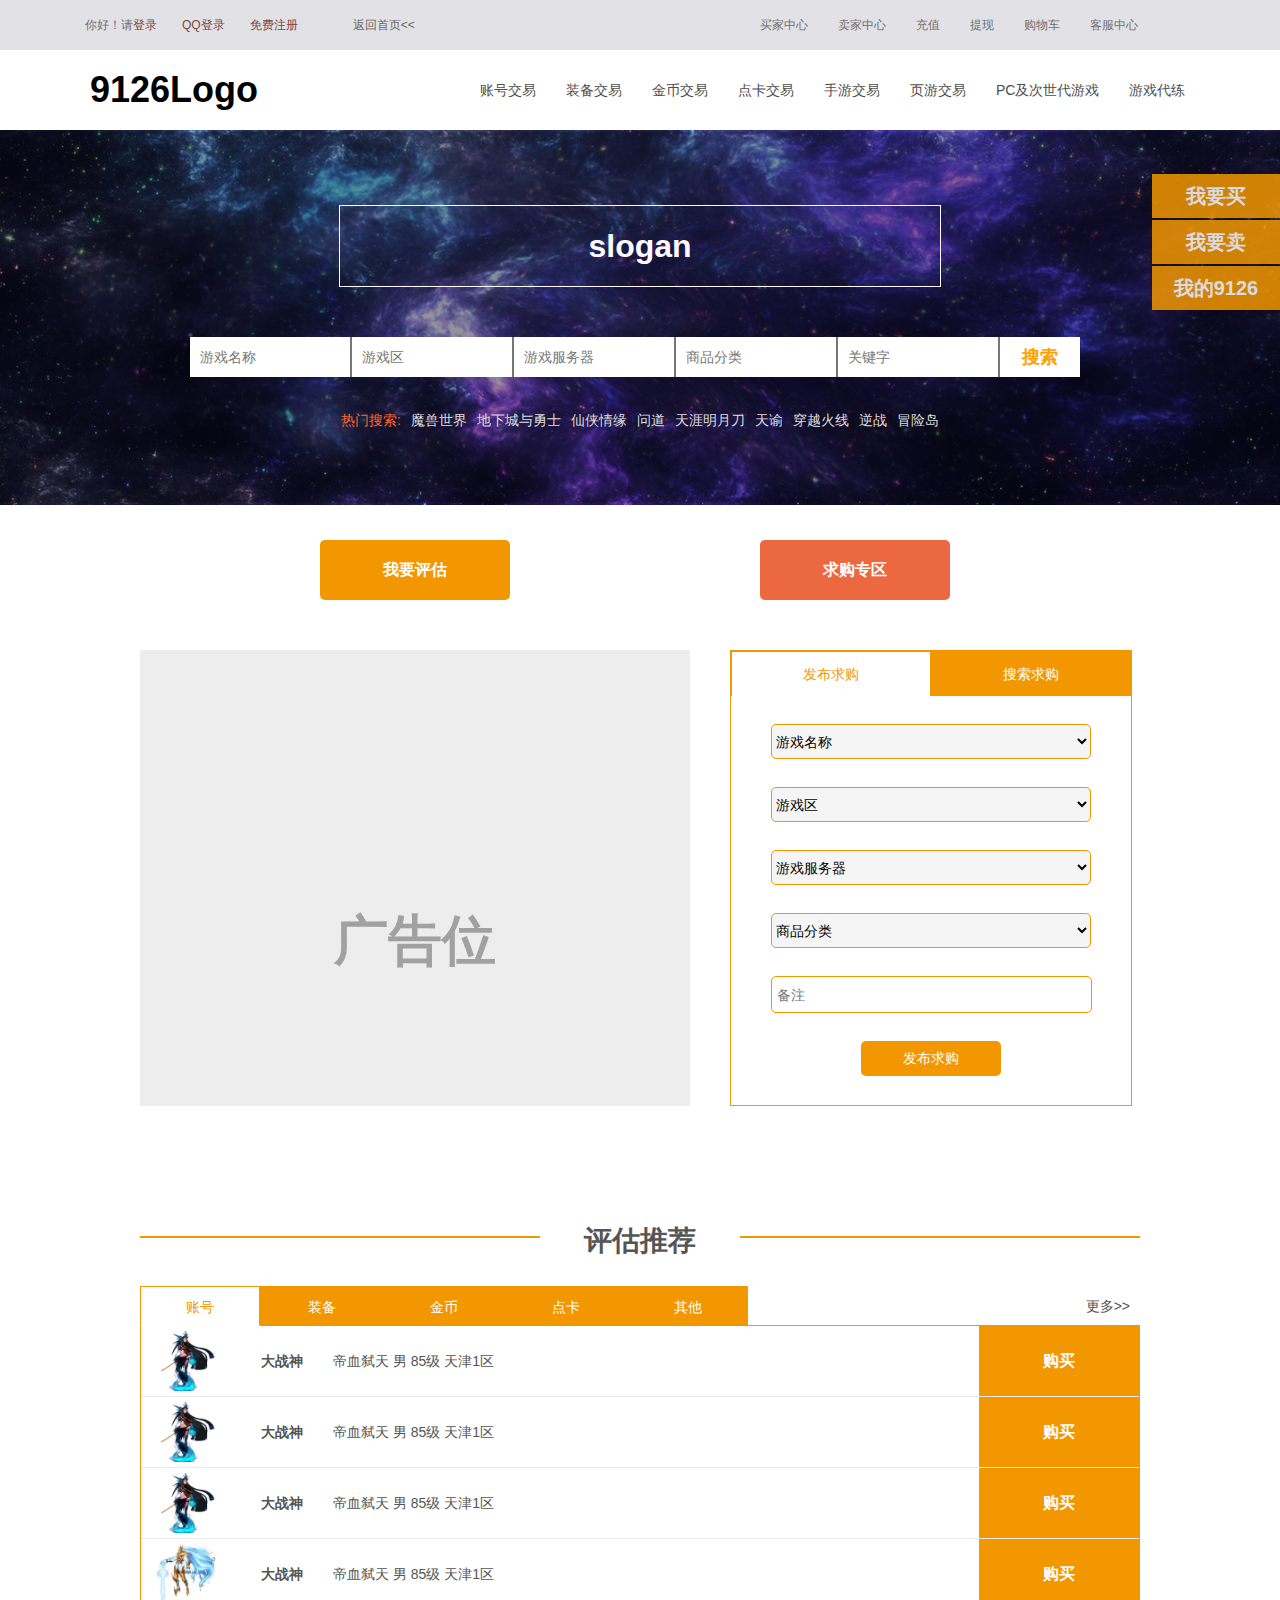
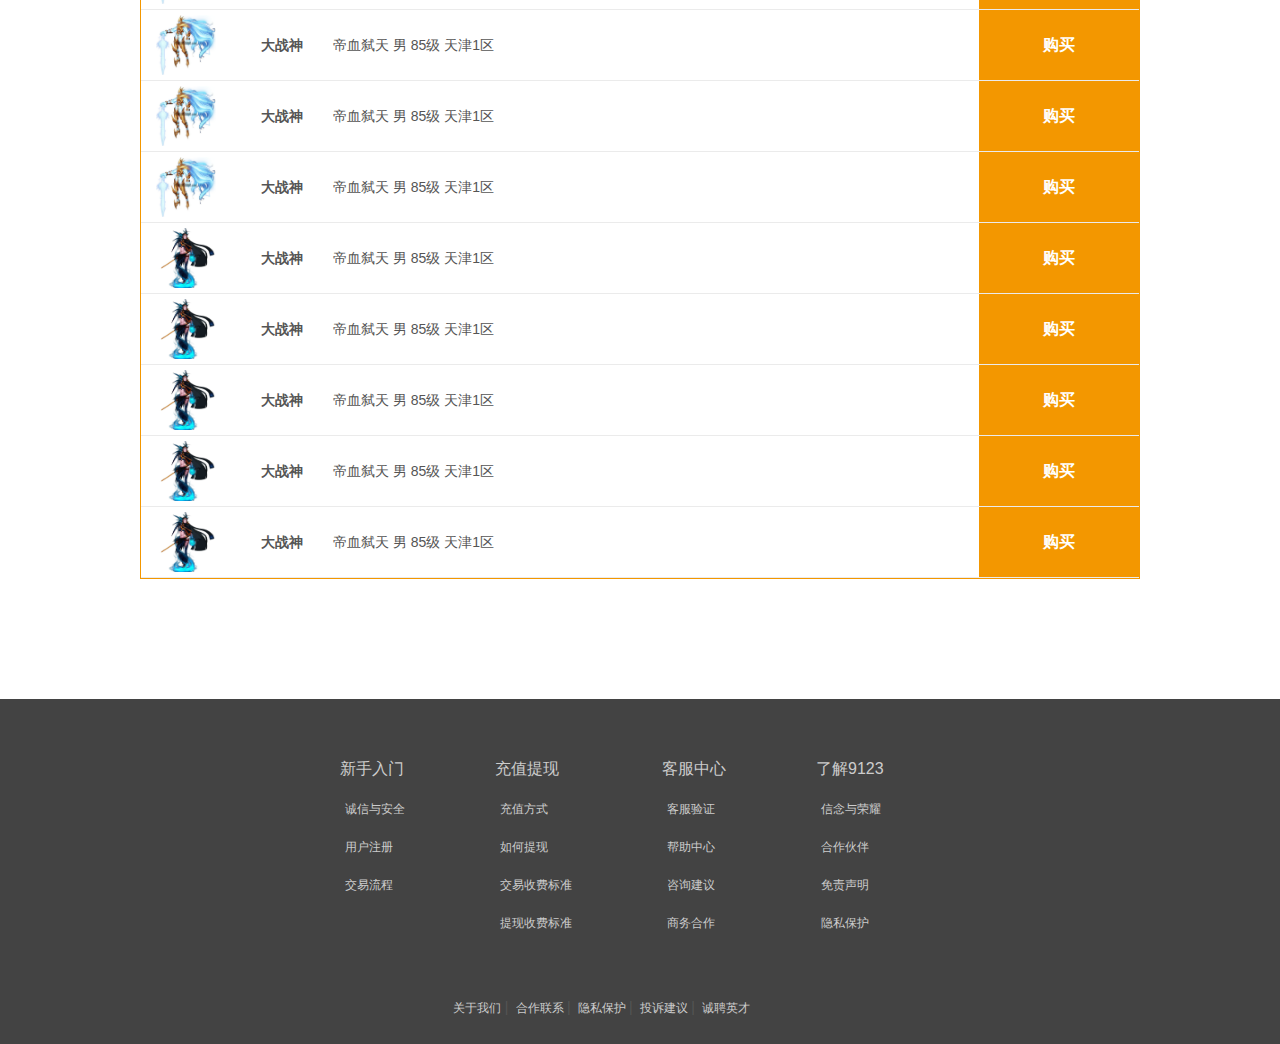
<file: docs/buy.html>
<!DOCTYPE html>
<html lang="en">
<head>
    <meta charset="UTF-8">
    <title>求购专区-9126</title>
    <link rel="stylesheet" type="text/css" href="../css/init.css">
    <link rel="stylesheet" type="text/css" href="../css/pageHeader.css">
    <link rel="stylesheet" type="text/css" href="../css/pageFooter.css">
    <link rel="stylesheet" type="text/css" href="../css/pendant.css">
    <link rel="stylesheet" type="text/css" href="../css/buy.css">
    <script src="../js/jquery-2.1.3.min.js"></script>
</head>
<body>
<div class="pendant fl">
    <button><a href="#">我要买</a></button>
    <button><a href="#">我要卖</a></button>
    <button><a href="#">我的9126</a></button>
</div>
<script>
    setInterval(function(){
        var box=$(".box");
        var boxLeft=box.offset().left;
        var boxWidth=box.width();
        $(".pendant").css({
            'left':boxLeft+boxWidth
        })
    },50)
</script>
<div class="container">
    <script src="../js/headModel.js"></script>
    <div class="box">
        <div class="demand">
            <div class="adverCon fl">
                <h1>广告位</h1>
            </div>
            <div class="demandBox fl">
                <div class="topBox">
                    <ul>
                        <li class="active">发布求购</li>
                        <li>搜索求购</li>
                    </ul>
                </div>
                <div class="mainBox">
                    <form>
                        <select name="game">
                            <option>游戏名称</option>
                            <option>暗黑破坏神</option>
                            <option>war3</option>
                            <option>梦幻西游</option>
                            <option>跑跑卡丁车</option>
                        </select>
                        <select name="area">
                            <option>游戏区</option>
                            <option>华南一区</option>
                            <option>华东一区</option>
                            <option>华北一区</option>
                            <option>中原一区</option>
                        </select>
                        <select name="server">
                            <option>游戏服务器</option>
                            <option>逍遥</option>
                            <option>明月</option>
                            <option>剑阁</option>
                            <option>西湖</option>
                        </select>
                        <select name="classify">
                            <option>商品分类</option>
                            <option>游戏币</option>
                            <option>装备</option>
                            <option>账号</option>
                        </select>
                        <input type="text" name="tips" placeholder="备注">
                        <button type="submit" class="submitBtn">发布求购</button>
                    </form>
                </div>
            </div>
        </div>
        <div class="hotRecommendBox">
            <div class="titleBox">
                <div class="decorateBar fl"></div>
                <h1 class="fl">评估推荐</h1>
                <div class="decorateBar fl"></div>
                <div class="cl"></div>
            </div>
            <script>
                setInterval(function(){
                    var dcbar=$(".hotRecommendBox .decorateBar");
                    var bar1=dcbar.eq(0);
                    var bar2=dcbar.eq(1);
                    var box=$(".hotRecommendBox .titleBox");
                    var boxLeft=box.offset().left;
                    var boxWidth=box.width();
//                    console.log(boxWidth);
                    bar1.css({
                        'left':boxLeft,
                        'width':boxWidth/2.5
                    });
                    bar2.css({
                        'left':boxWidth+boxLeft-boxWidth/2.5,
                        'width':boxWidth/2.5
                    })
                },50)
            </script>
            <div class="topBox">
                <ul class="fl">
                    <li class="active">账号</li>
                    <li>装备</li>
                    <li>金币</li>
                    <li>点卡</li>
                    <li>其他</li>
                </ul>
                <a href="#" class="more fr">更多&gt;&gt;</a>
                <div class="fl"></div>
            </div>
            <div class="mainBox">
                <div class="detailBox cl">
                    <div class="detailInfo fl">
                        <img src="../img/recom1.jpg" class="fl"/>
                        <h1 class="title fl">大战神</h1>
                        <div class="info fl">
                            <p class="area fl">帝血弑天 男 85级 天津1区</p>
                            <div class="cl"></div>
                        </div>
                        <button type="button" class="buyBtn fr">购买</button>
                        <div class="cl"></div>
                    </div>
                    <div class="detailInfo fl">
                        <img src="../img/recom1.jpg" class="fl"/>
                        <h1 class="title fl">大战神</h1>
                        <div class="info fl">
                            <p class="area fl">帝血弑天 男 85级 天津1区</p>
                            <div class="cl"></div>
                        </div>
                        <button type="button" class="buyBtn fr">购买</button>
                        <div class="cl"></div>
                    </div>
                    <div class="detailInfo fl">
                        <img src="../img/recom1.jpg" class="fl"/>
                        <h1 class="title fl">大战神</h1>
                        <div class="info fl">
                            <p class="area fl">帝血弑天 男 85级 天津1区</p>
                            <div class="cl"></div>
                        </div>
                        <button type="button" class="buyBtn fr">购买</button>
                        <div class="cl"></div>
                    </div>
                    <div class="detailInfo fl">
                        <img src="../img/recom2.jpg" class="fl"/>
                        <h1 class="title fl">大战神</h1>
                        <div class="info fl">
                            <p class="area fl">帝血弑天 男 85级 天津1区</p>
                            <div class="cl"></div>
                        </div>
                        <button type="button" class="buyBtn fr">购买</button>
                        <div class="cl"></div>
                    </div>
                    <div class="detailInfo fl">
                        <img src="../img/recom2.jpg" class="fl"/>
                        <h1 class="title fl">大战神</h1>
                        <div class="info fl">
                            <p class="area fl">帝血弑天 男 85级 天津1区</p>
                            <div class="cl"></div>
                        </div>
                        <button type="button" class="buyBtn fr">购买</button>
                        <div class="cl"></div>
                    </div>
                    <div class="detailInfo fl">
                        <img src="../img/recom2.jpg" class="fl"/>
                        <h1 class="title fl">大战神</h1>
                        <div class="info fl">
                            <p class="area fl">帝血弑天 男 85级 天津1区</p>
                            <div class="cl"></div>
                        </div>
                        <button type="button" class="buyBtn fr">购买</button>
                        <div class="cl"></div>
                    </div>
                    <div class="detailInfo fl">
                        <img src="../img/recom2.jpg" class="fl"/>
                        <h1 class="title fl">大战神</h1>
                        <div class="info fl">
                            <p class="area fl">帝血弑天 男 85级 天津1区</p>
                            <div class="cl"></div>
                        </div>
                        <button type="button" class="buyBtn fr">购买</button>
                        <div class="cl"></div>
                    </div>
                    <div class="detailInfo fl">
                        <img src="../img/recom1.jpg" class="fl"/>
                        <h1 class="title fl">大战神</h1>
                        <div class="info fl">
                            <p class="area fl">帝血弑天 男 85级 天津1区</p>
                            <div class="cl"></div>
                        </div>
                        <button type="button" class="buyBtn fr">购买</button>
                        <div class="cl"></div>
                    </div>
                    <div class="detailInfo fl">
                        <img src="../img/recom1.jpg" class="fl"/>
                        <h1 class="title fl">大战神</h1>
                        <div class="info fl">
                            <p class="area fl">帝血弑天 男 85级 天津1区</p>
                            <div class="cl"></div>
                        </div>
                        <button type="button" class="buyBtn fr">购买</button>
                        <div class="cl"></div>
                    </div>
                    <div class="detailInfo fl">
                        <img src="../img/recom1.jpg" class="fl"/>
                        <h1 class="title fl">大战神</h1>
                        <div class="info fl">
                            <p class="area fl">帝血弑天 男 85级 天津1区</p>
                            <div class="cl"></div>
                        </div>
                        <button type="button" class="buyBtn fr">购买</button>
                        <div class="cl"></div>
                    </div>
                    <div class="detailInfo fl">
                        <img src="../img/recom1.jpg" class="fl"/>
                        <h1 class="title fl">大战神</h1>
                        <div class="info fl">
                            <p class="area fl">帝血弑天 男 85级 天津1区</p>
                            <div class="cl"></div>
                        </div>
                        <button type="button" class="buyBtn fr">购买</button>
                        <div class="cl"></div>
                    </div>
                    <div class="detailInfo fl">
                        <img src="../img/recom1.jpg" class="fl"/>
                        <h1 class="title fl">大战神</h1>
                        <div class="info fl">
                            <p class="area fl">帝血弑天 男 85级 天津1区</p>
                            <div class="cl"></div>
                        </div>
                        <button type="button" class="buyBtn fr">购买</button>
                        <div class="cl"></div>
                    </div>
                </div>
            </div>
        </div>
    </div>
    <div class="index-footer">
        <div class="serviceBox cl">
            <div class="service fl">
                <ul>
                    <p>新手入门</p>
                    <li><a href="#">诚信与安全</a></li>
                    <li><a href="#">用户注册</a></li>
                    <li><a href="#">交易流程</a></li>
                </ul>
            </div>
            <div class="service fl">
                <ul>
                    <p>充值提现</p>
                    <li><a href="#">充值方式</a></li>
                    <li><a href="#">如何提现</a></li>
                    <li><a href="#">交易收费标准</a></li>
                    <li><a href="#">提现收费标准</a></li>
                </ul>
            </div>
            <div class="service fl">
                <ul>
                    <p>客服中心</p>
                    <li><a href="#">客服验证</a></li>
                    <li><a href="#">帮助中心</a></li>
                    <li><a href="#">咨询建议</a></li>
                    <li><a href="#">商务合作</a></li>
                </ul>
            </div>
            <div class="service fl">
                <ul>
                    <p>了解9123</p>
                    <li><a href="#">信念与荣耀</a></li>
                    <li><a href="#">合作伙伴</a></li>
                    <li><a href="#">免责声明</a></li>
                    <li><a href="#">隐私保护</a></li>
                </ul>
            </div>
            <div class="cl"></div>
        </div>
        <div class="declare">
            <ul>
                <li><a href="#">&nbsp;关于我们&nbsp;</a></li>|
                <li><a href="#">&nbsp;合作联系&nbsp;</a></li>|
                <li><a href="#">&nbsp;隐私保护&nbsp;</a></li>|
                <li><a href="#">&nbsp;投诉建议&nbsp;</a></li>|
                <li><a href="#">&nbsp;诚聘英才&nbsp;</a></li>
            </ul>
        </div>
    </div>
</div>
<script src="../js/tagChange.js"></script>
<script>
    $(document).ready(function(){
        tagChange(".demand");
        tagChange(".demand .topBox");
        tagChange(".hotRecommendBox .topBox");
    })
</script>
</body>
</html>
</file>
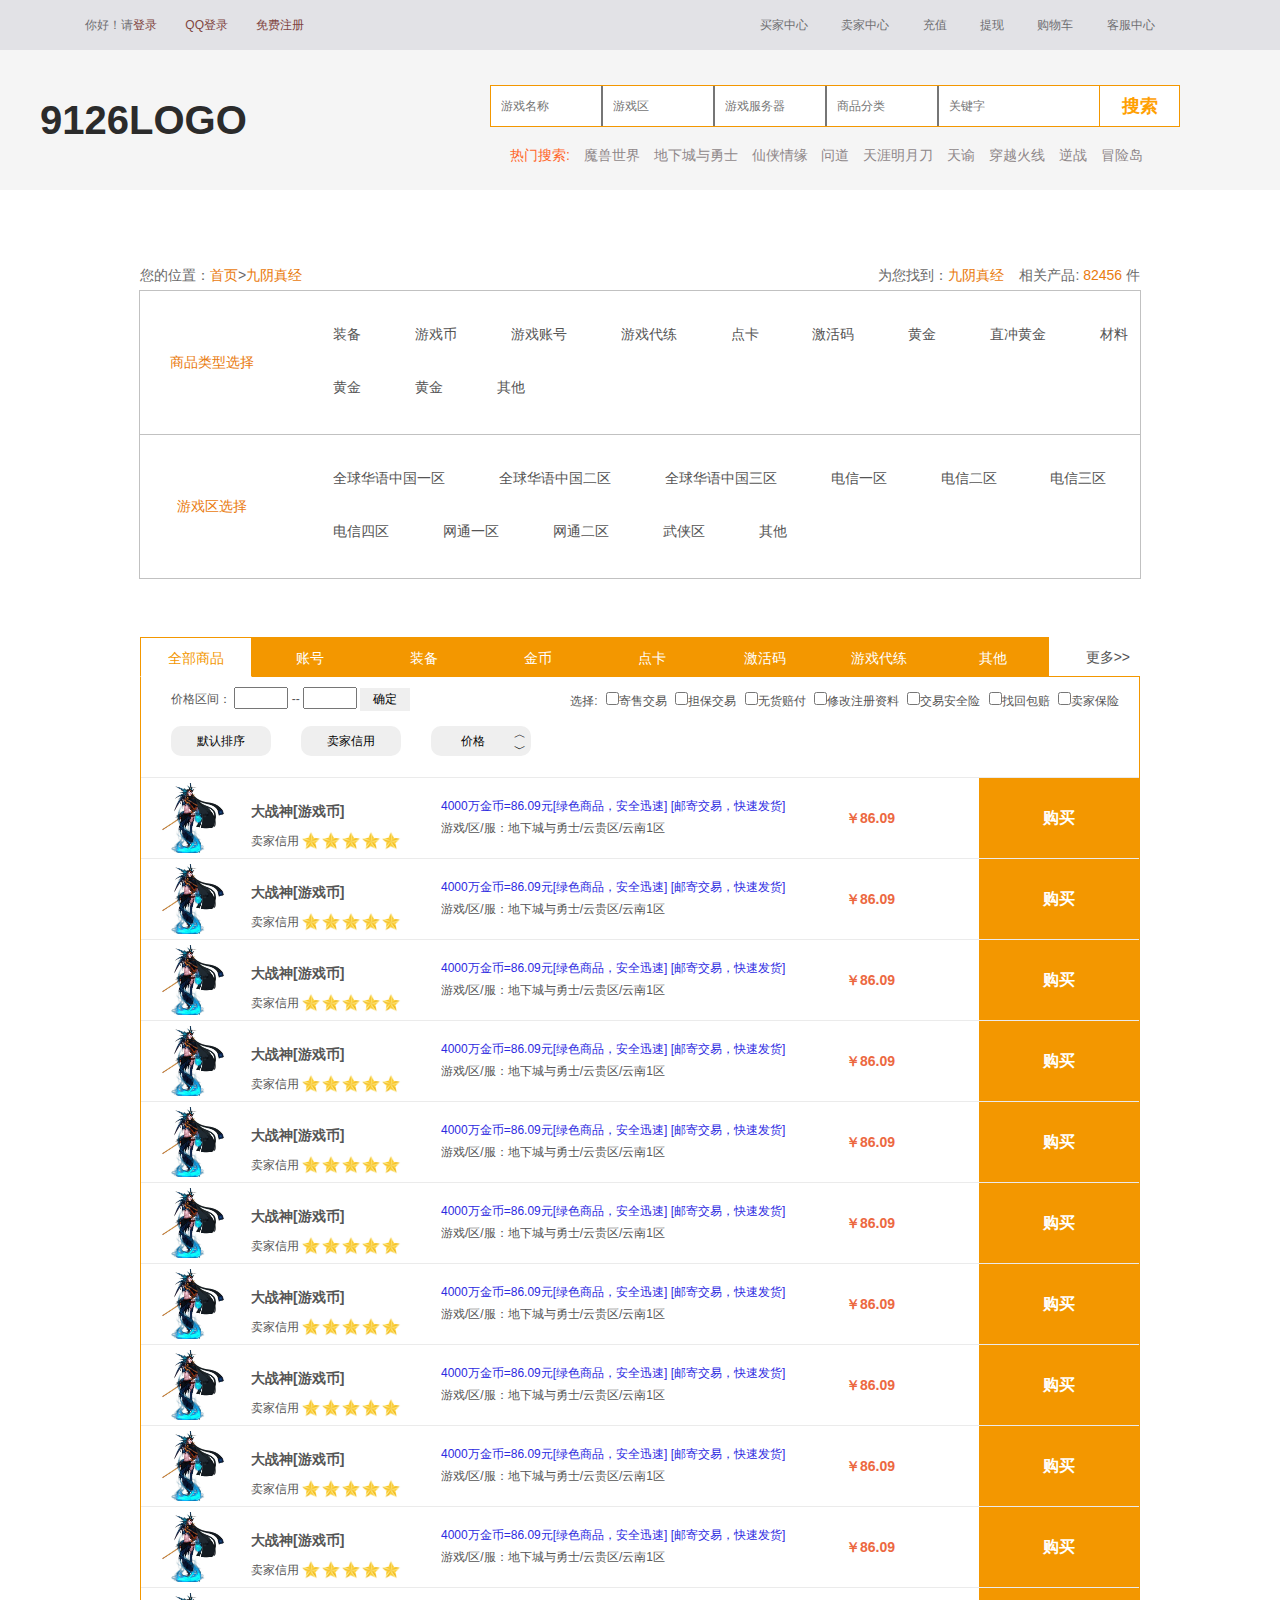
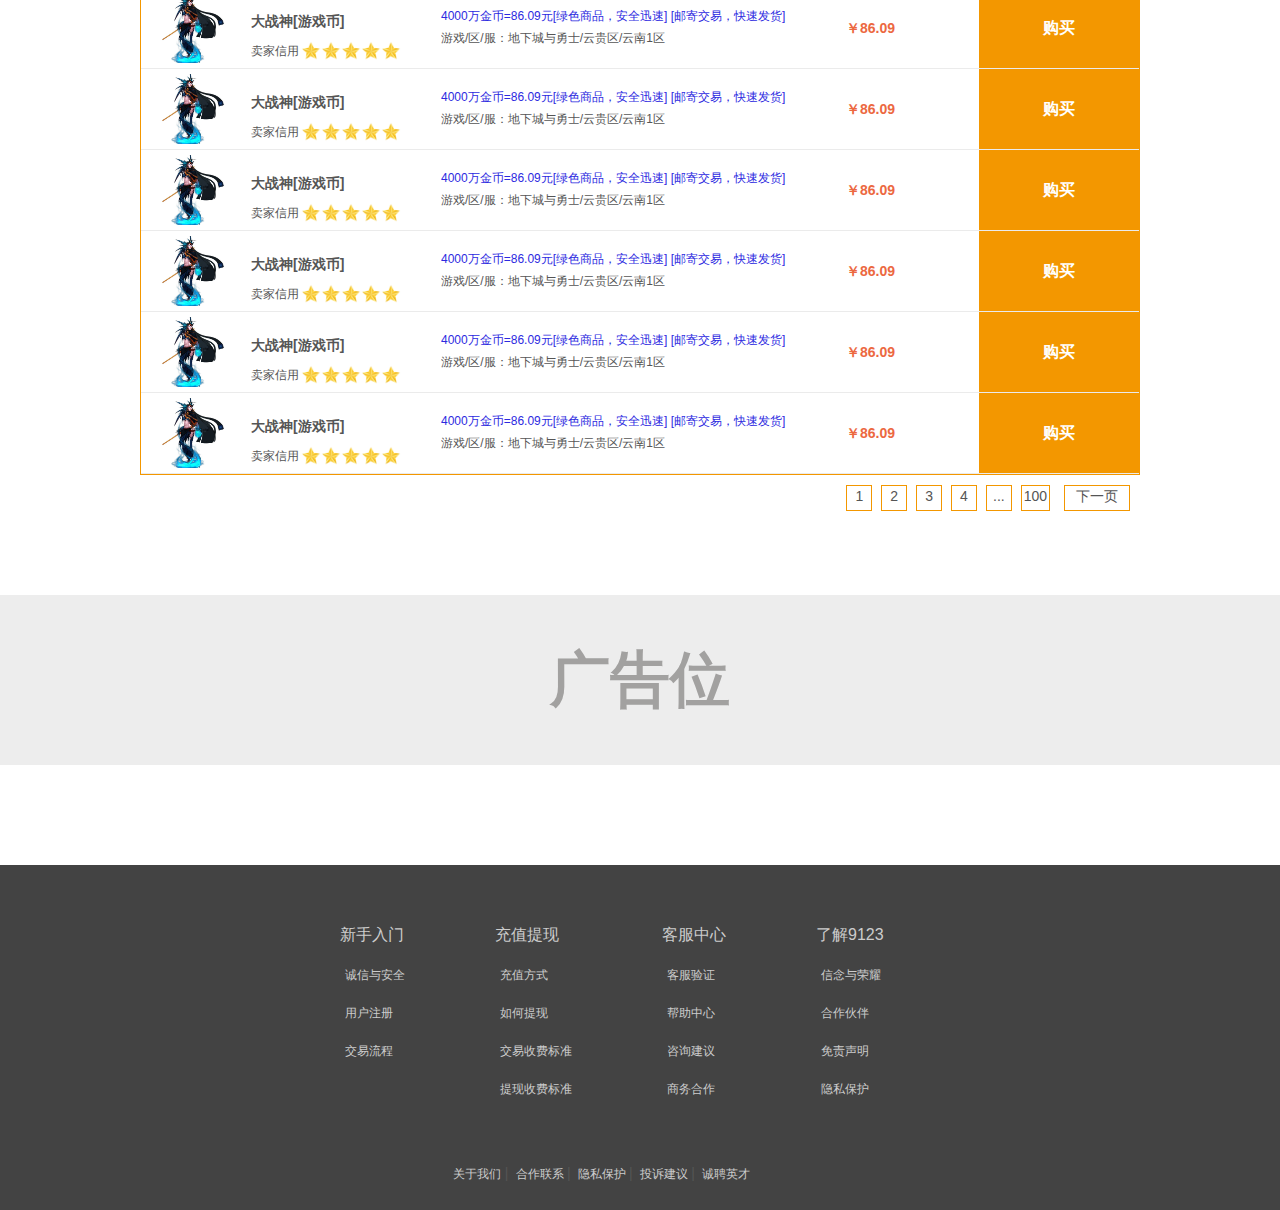
<file: docs/detailList.html>
<!DOCTYPE html>
<html lang="en">
<head>
    <meta charset="UTF-8">
    <title>详情列表-9126</title>
    <link rel="stylesheet" type="text/css" href="../css/init.css">
    <link rel="stylesheet" type="text/css" href="../css/pageHeader.css">
    <link rel="stylesheet" type="text/css" href="../css/pageFooter.css">
    <link rel="stylesheet" type="text/css" href="../css/detailList.css">
    <script src="../js/jquery-2.1.3.min.js"></script>
</head>
<body>
<div class="container">
    <div class="top-header">
        <div class="loginBox fl">
            <ul>
                <li>你好！请<a href="#">登录</a></li>
                <li><a href="#">QQ登录</a></li>
                <li><a href="#">免费注册</a></li>
                </ul>
        </div>
        <div class="funcBox fr">
            <ul>
                <li><a href="#">买家中心</a></li>
                <li><a href="#">卖家中心</a></li>
                <li><a href="#">充值</a></li>
                <li><a href="#">提现</a></li>
                <li><a href="#">购物车</a></li>
                <li><a href="#">客服中心</a></li>
            </ul>
        </div>
        <div class="cl"></div>
    </div>
    <div class="header">
        <a href="../index2.html"><h1 class="logo fl">9126LOGO</h1></a>
        <div class="searchBox fr">
            <form>
                <input type="text" placeholder="游戏名称" class="gameShow">
                <input type="text" placeholder="游戏区" class="areaShow">
                <input type="text" placeholder="游戏服务器" class="serverShow">
                <input type="text" placeholder="商品分类" class="goodsShow">
                <input type="text" class="keywords" placeholder="关键字">
                <button type="submit" class="submitBtn">搜索</button>
            </form>
            <script src="../js/showChoiceBox.js"></script>
            <div class="hotSearch">
                <ul>热门搜索:
                    <li><a href="#">魔兽世界</a></li>
                    <li><a href="#">地下城与勇士</a></li>
                    <li><a href="#">仙侠情缘</a></li>
                    <li><a href="#">问道</a></li>
                    <li><a href="#">天涯明月刀</a></li>
                    <li><a href="#">天谕</a></li>
                    <li><a href="#">穿越火线</a></li>
                    <li><a href="#">逆战</a></li>
                    <li><a href="#">冒险岛</a></li>
                </ul>
            </div>
        </div>
        <div class="cl"></div>
    </div>
    <div class="box">
        <div class="noticeBox">
            <span class="position fl">您的位置：<a href="../index2.html">首页</a>&gt;<a href="#">九阴真经</a></span>
            <span class="find fr">为您找到：<a href="#">九阴真经</a> &nbsp;&nbsp;&nbsp;相关产品: <span class="num">82456</span> 件</span>
        </div>
        <div class="choiceBox">
            <div class="typeChoice">
                <span class="leftBox fl">商品类型选择</span>
                <div class="rightBox fl">
                    <ul>
                        <li><a href="#">装备</a></li>
                        <li><a href="#">游戏币</a></li>
                        <li><a href="#">游戏账号</a></li>
                        <li><a href="#">游戏代练</a></li>
                        <li><a href="#">点卡</a></li>
                        <li><a href="#">激活码</a></li>
                        <li><a href="#">黄金</a></li>
                        <li><a href="#">直冲黄金</a></li>
                        <li><a href="#">材料</a></li>
                        <li><a href="#">黄金</a></li>
                        <li><a href="#">黄金</a></li>
                        <li><a href="#">其他</a></li>
                    </ul>
                </div>
                <div class="cl"></div>
            </div>
            <div class="areaChoice">
                <span class="leftBox fl">游戏区选择</span>
                <div class="rightBox fl">
                    <ul>
                        <li><a href="#">全球华语中国一区</a></li>
                        <li><a href="#">全球华语中国二区</a></li>
                        <li><a href="#">全球华语中国三区</a></li>
                        <li><a href="#">电信一区</a></li>
                        <li><a href="#">电信二区</a></li>
                        <li><a href="#">电信三区</a></li>
                        <li><a href="#">电信四区</a></li>
                        <li><a href="#">网通一区</a></li>
                        <li><a href="#">网通二区</a></li>
                        <li><a href="#">武侠区</a></li>
                        <li><a href="#">其他</a></li>
                    </ul>
                </div>
                <div class="cl"></div>
            </div>
        </div>
        <div class="listBox">
            <div class="topBox">
                <ul class="fl">
                    <li class="active">全部商品</li>
                    <li>账号</li>
                    <li>装备</li>
                    <li>金币</li>
                    <li>点卡</li>
                    <li>激活码</li>
                    <li>游戏代练</li>
                    <li>其他</li>
                </ul>
                <a href="#" class="more fr">更多&gt;&gt;</a>
                <div class="fl"></div>
            </div>
            <div class="filterBox">
                <div class="priceFilter fl">
                    <label>价格区间：
                        <input type="text" name="minPrice">
                        --
                        <input type="text" name="maxPrice">
                        <button type="submit">确定</button>
                    </label>
                </div>
                <div class="filterFeature fr">
                    <label>选择:</label>
                        <input type="checkbox" value="寄售交易">寄售交易
                        <input type="checkbox" value="担保交易">担保交易
                        <input type="checkbox" value="无货赔付">无货赔付
                        <input type="checkbox" value="修改注册资料">修改注册资料
                        <input type="checkbox" value="交易安全险">交易安全险
                        <input type="checkbox" value="找回包赔">找回包赔
                        <input type="checkbox" value="卖家保险">卖家保险
                </div>
                <div class="cl"></div>
                <button class="defaultSort fl">默认排序</button>
                <button class="honestySort fl">卖家信用</button>
                <button class="priceSort fl">价格
                    <div class="arrowBox fr">
                        <div class="arrowUp">︿</div>
                        <div class="arrowDown">﹀</div>
                    </div>
                    <div class="cl"></div>
                </button>
                <div class="cl"></div>
            </div>
            <div class="mainBox">
                <div class="detailBox">
                    <div class="detailInfo fl">
                        <img src="../img/recom1.jpg" class="fl"/>
                        <div class="titleCon fl">
                            <h1 class="title">大战神[游戏币]</h1>
                            <div class="credit">
                                <span class="fl">卖家信用</span>
                                <img src="../img/star.png" class="fl">
                                <img src="../img/star.png" class="fl">
                                <img src="../img/star.png" class="fl">
                                <img src="../img/star.png" class="fl">
                                <img src="../img/star.png" class="fl">
                            </div>
                        </div>
                        <div class="info fl">
                            <span class="rate">4000万金币=86.09元[绿色商品，安全迅速] [邮寄交易，快速发货]</span>
                            <span class="area">游戏/区/服：地下城与勇士/云贵区/云南1区</span>
                        </div>
                        <span class="price fl">￥86.09</span>
                        <button type="button" class="buyBtn fr">购买</button>
                        <div class="cl"></div>
                    </div>
                    <div class="detailInfo fl">
                        <img src="../img/recom1.jpg" class="fl"/>
                        <div class="titleCon fl">
                            <h1 class="title">大战神[游戏币]</h1>
                            <div class="credit">
                                <span class="fl">卖家信用</span>
                                <img src="../img/star.png" class="fl">
                                <img src="../img/star.png" class="fl">
                                <img src="../img/star.png" class="fl">
                                <img src="../img/star.png" class="fl">
                                <img src="../img/star.png" class="fl">
                            </div>
                        </div>
                        <div class="info fl">
                            <span class="rate">4000万金币=86.09元[绿色商品，安全迅速] [邮寄交易，快速发货]</span>
                            <span class="area">游戏/区/服：地下城与勇士/云贵区/云南1区</span>
                        </div>
                        <span class="price fl">￥86.09</span>
                        <button type="button" class="buyBtn fr">购买</button>
                        <div class="cl"></div>
                    </div>
                    <div class="detailInfo fl">
                        <img src="../img/recom1.jpg" class="fl"/>
                        <div class="titleCon fl">
                            <h1 class="title">大战神[游戏币]</h1>
                            <div class="credit">
                                <span class="fl">卖家信用</span>
                                <img src="../img/star.png" class="fl">
                                <img src="../img/star.png" class="fl">
                                <img src="../img/star.png" class="fl">
                                <img src="../img/star.png" class="fl">
                                <img src="../img/star.png" class="fl">
                            </div>
                        </div>
                        <div class="info fl">
                            <span class="rate">4000万金币=86.09元[绿色商品，安全迅速] [邮寄交易，快速发货]</span>
                            <span class="area">游戏/区/服：地下城与勇士/云贵区/云南1区</span>
                        </div>
                        <span class="price fl">￥86.09</span>
                        <button type="button" class="buyBtn fr">购买</button>
                        <div class="cl"></div>
                    </div>
                    <div class="detailInfo fl">
                        <img src="../img/recom1.jpg" class="fl"/>
                        <div class="titleCon fl">
                            <h1 class="title">大战神[游戏币]</h1>
                            <div class="credit">
                                <span class="fl">卖家信用</span>
                                <img src="../img/star.png" class="fl">
                                <img src="../img/star.png" class="fl">
                                <img src="../img/star.png" class="fl">
                                <img src="../img/star.png" class="fl">
                                <img src="../img/star.png" class="fl">
                            </div>
                        </div>
                        <div class="info fl">
                            <span class="rate">4000万金币=86.09元[绿色商品，安全迅速] [邮寄交易，快速发货]</span>
                            <span class="area">游戏/区/服：地下城与勇士/云贵区/云南1区</span>
                        </div>
                        <span class="price fl">￥86.09</span>
                        <button type="button" class="buyBtn fr">购买</button>
                        <div class="cl"></div>
                    </div>
                    <div class="detailInfo fl">
                        <img src="../img/recom1.jpg" class="fl"/>
                        <div class="titleCon fl">
                            <h1 class="title">大战神[游戏币]</h1>
                            <div class="credit">
                                <span class="fl">卖家信用</span>
                                <img src="../img/star.png" class="fl">
                                <img src="../img/star.png" class="fl">
                                <img src="../img/star.png" class="fl">
                                <img src="../img/star.png" class="fl">
                                <img src="../img/star.png" class="fl">
                            </div>
                        </div>
                        <div class="info fl">
                            <span class="rate">4000万金币=86.09元[绿色商品，安全迅速] [邮寄交易，快速发货]</span>
                            <span class="area">游戏/区/服：地下城与勇士/云贵区/云南1区</span>
                        </div>
                        <span class="price fl">￥86.09</span>
                        <button type="button" class="buyBtn fr">购买</button>
                        <div class="cl"></div>
                    </div>
                    <div class="detailInfo fl">
                        <img src="../img/recom1.jpg" class="fl"/>
                        <div class="titleCon fl">
                            <h1 class="title">大战神[游戏币]</h1>
                            <div class="credit">
                                <span class="fl">卖家信用</span>
                                <img src="../img/star.png" class="fl">
                                <img src="../img/star.png" class="fl">
                                <img src="../img/star.png" class="fl">
                                <img src="../img/star.png" class="fl">
                                <img src="../img/star.png" class="fl">
                            </div>
                        </div>
                        <div class="info fl">
                            <span class="rate">4000万金币=86.09元[绿色商品，安全迅速] [邮寄交易，快速发货]</span>
                            <span class="area">游戏/区/服：地下城与勇士/云贵区/云南1区</span>
                        </div>
                        <span class="price fl">￥86.09</span>
                        <button type="button" class="buyBtn fr">购买</button>
                        <div class="cl"></div>
                    </div>
                    <div class="detailInfo fl">
                        <img src="../img/recom1.jpg" class="fl"/>
                        <div class="titleCon fl">
                            <h1 class="title">大战神[游戏币]</h1>
                            <div class="credit">
                                <span class="fl">卖家信用</span>
                                <img src="../img/star.png" class="fl">
                                <img src="../img/star.png" class="fl">
                                <img src="../img/star.png" class="fl">
                                <img src="../img/star.png" class="fl">
                                <img src="../img/star.png" class="fl">
                            </div>
                        </div>
                        <div class="info fl">
                            <span class="rate">4000万金币=86.09元[绿色商品，安全迅速] [邮寄交易，快速发货]</span>
                            <span class="area">游戏/区/服：地下城与勇士/云贵区/云南1区</span>
                        </div>
                        <span class="price fl">￥86.09</span>
                        <button type="button" class="buyBtn fr">购买</button>
                        <div class="cl"></div>
                    </div>
                    <div class="detailInfo fl">
                        <img src="../img/recom1.jpg" class="fl"/>
                        <div class="titleCon fl">
                            <h1 class="title">大战神[游戏币]</h1>
                            <div class="credit">
                                <span class="fl">卖家信用</span>
                                <img src="../img/star.png" class="fl">
                                <img src="../img/star.png" class="fl">
                                <img src="../img/star.png" class="fl">
                                <img src="../img/star.png" class="fl">
                                <img src="../img/star.png" class="fl">
                            </div>
                        </div>
                        <div class="info fl">
                            <span class="rate">4000万金币=86.09元[绿色商品，安全迅速] [邮寄交易，快速发货]</span>
                            <span class="area">游戏/区/服：地下城与勇士/云贵区/云南1区</span>
                        </div>
                        <span class="price fl">￥86.09</span>
                        <button type="button" class="buyBtn fr">购买</button>
                        <div class="cl"></div>
                    </div>
                    <div class="detailInfo fl">
                        <img src="../img/recom1.jpg" class="fl"/>
                        <div class="titleCon fl">
                            <h1 class="title">大战神[游戏币]</h1>
                            <div class="credit">
                                <span class="fl">卖家信用</span>
                                <img src="../img/star.png" class="fl">
                                <img src="../img/star.png" class="fl">
                                <img src="../img/star.png" class="fl">
                                <img src="../img/star.png" class="fl">
                                <img src="../img/star.png" class="fl">
                            </div>
                        </div>
                        <div class="info fl">
                            <span class="rate">4000万金币=86.09元[绿色商品，安全迅速] [邮寄交易，快速发货]</span>
                            <span class="area">游戏/区/服：地下城与勇士/云贵区/云南1区</span>
                        </div>
                        <span class="price fl">￥86.09</span>
                        <button type="button" class="buyBtn fr">购买</button>
                        <div class="cl"></div>
                    </div>
                    <div class="detailInfo fl">
                        <img src="../img/recom1.jpg" class="fl"/>
                        <div class="titleCon fl">
                            <h1 class="title">大战神[游戏币]</h1>
                            <div class="credit">
                                <span class="fl">卖家信用</span>
                                <img src="../img/star.png" class="fl">
                                <img src="../img/star.png" class="fl">
                                <img src="../img/star.png" class="fl">
                                <img src="../img/star.png" class="fl">
                                <img src="../img/star.png" class="fl">
                            </div>
                        </div>
                        <div class="info fl">
                            <span class="rate">4000万金币=86.09元[绿色商品，安全迅速] [邮寄交易，快速发货]</span>
                            <span class="area">游戏/区/服：地下城与勇士/云贵区/云南1区</span>
                        </div>
                        <span class="price fl">￥86.09</span>
                        <button type="button" class="buyBtn fr">购买</button>
                        <div class="cl"></div>
                    </div>
                    <div class="detailInfo fl">
                        <img src="../img/recom1.jpg" class="fl"/>
                        <div class="titleCon fl">
                            <h1 class="title">大战神[游戏币]</h1>
                            <div class="credit">
                                <span class="fl">卖家信用</span>
                                <img src="../img/star.png" class="fl">
                                <img src="../img/star.png" class="fl">
                                <img src="../img/star.png" class="fl">
                                <img src="../img/star.png" class="fl">
                                <img src="../img/star.png" class="fl">
                            </div>
                        </div>
                        <div class="info fl">
                            <span class="rate">4000万金币=86.09元[绿色商品，安全迅速] [邮寄交易，快速发货]</span>
                            <span class="area">游戏/区/服：地下城与勇士/云贵区/云南1区</span>
                        </div>
                        <span class="price fl">￥86.09</span>
                        <button type="button" class="buyBtn fr">购买</button>
                        <div class="cl"></div>
                    </div>
                    <div class="detailInfo fl">
                        <img src="../img/recom1.jpg" class="fl"/>
                        <div class="titleCon fl">
                            <h1 class="title">大战神[游戏币]</h1>
                            <div class="credit">
                                <span class="fl">卖家信用</span>
                                <img src="../img/star.png" class="fl">
                                <img src="../img/star.png" class="fl">
                                <img src="../img/star.png" class="fl">
                                <img src="../img/star.png" class="fl">
                                <img src="../img/star.png" class="fl">
                            </div>
                        </div>
                        <div class="info fl">
                            <span class="rate">4000万金币=86.09元[绿色商品，安全迅速] [邮寄交易，快速发货]</span>
                            <span class="area">游戏/区/服：地下城与勇士/云贵区/云南1区</span>
                        </div>
                        <span class="price fl">￥86.09</span>
                        <button type="button" class="buyBtn fr">购买</button>
                        <div class="cl"></div>
                    </div>
                    <div class="detailInfo fl">
                        <img src="../img/recom1.jpg" class="fl"/>
                        <div class="titleCon fl">
                            <h1 class="title">大战神[游戏币]</h1>
                            <div class="credit">
                                <span class="fl">卖家信用</span>
                                <img src="../img/star.png" class="fl">
                                <img src="../img/star.png" class="fl">
                                <img src="../img/star.png" class="fl">
                                <img src="../img/star.png" class="fl">
                                <img src="../img/star.png" class="fl">
                            </div>
                        </div>
                        <div class="info fl">
                            <span class="rate">4000万金币=86.09元[绿色商品，安全迅速] [邮寄交易，快速发货]</span>
                            <span class="area">游戏/区/服：地下城与勇士/云贵区/云南1区</span>
                        </div>
                        <span class="price fl">￥86.09</span>
                        <button type="button" class="buyBtn fr">购买</button>
                        <div class="cl"></div>
                    </div>
                    <div class="detailInfo fl">
                        <img src="../img/recom1.jpg" class="fl"/>
                        <div class="titleCon fl">
                            <h1 class="title">大战神[游戏币]</h1>
                            <div class="credit">
                                <span class="fl">卖家信用</span>
                                <img src="../img/star.png" class="fl">
                                <img src="../img/star.png" class="fl">
                                <img src="../img/star.png" class="fl">
                                <img src="../img/star.png" class="fl">
                                <img src="../img/star.png" class="fl">
                            </div>
                        </div>
                        <div class="info fl">
                            <span class="rate">4000万金币=86.09元[绿色商品，安全迅速] [邮寄交易，快速发货]</span>
                            <span class="area">游戏/区/服：地下城与勇士/云贵区/云南1区</span>
                        </div>
                        <span class="price fl">￥86.09</span>
                        <button type="button" class="buyBtn fr">购买</button>
                        <div class="cl"></div>
                    </div>
                    <div class="detailInfo fl">
                        <img src="../img/recom1.jpg" class="fl"/>
                        <div class="titleCon fl">
                            <h1 class="title">大战神[游戏币]</h1>
                            <div class="credit">
                                <span class="fl">卖家信用</span>
                                <img src="../img/star.png" class="fl">
                                <img src="../img/star.png" class="fl">
                                <img src="../img/star.png" class="fl">
                                <img src="../img/star.png" class="fl">
                                <img src="../img/star.png" class="fl">
                            </div>
                        </div>
                        <div class="info fl">
                            <span class="rate">4000万金币=86.09元[绿色商品，安全迅速] [邮寄交易，快速发货]</span>
                            <span class="area">游戏/区/服：地下城与勇士/云贵区/云南1区</span>
                        </div>
                        <span class="price fl">￥86.09</span>
                        <button type="button" class="buyBtn fr">购买</button>
                        <div class="cl"></div>
                    </div>
                    <div class="detailInfo fl">
                        <img src="../img/recom1.jpg" class="fl"/>
                        <div class="titleCon fl">
                            <h1 class="title">大战神[游戏币]</h1>
                            <div class="credit">
                                <span class="fl">卖家信用</span>
                                <img src="../img/star.png" class="fl">
                                <img src="../img/star.png" class="fl">
                                <img src="../img/star.png" class="fl">
                                <img src="../img/star.png" class="fl">
                                <img src="../img/star.png" class="fl">
                            </div>
                        </div>
                        <div class="info fl">
                            <span class="rate">4000万金币=86.09元[绿色商品，安全迅速] [邮寄交易，快速发货]</span>
                            <span class="area">游戏/区/服：地下城与勇士/云贵区/云南1区</span>
                        </div>
                        <span class="price fl">￥86.09</span>
                        <button type="button" class="buyBtn fr">购买</button>
                        <div class="cl"></div>
                    </div>
                    <div class="cl"></div>
                </div>
            </div>
            <div class="pagination">
                <ul class="fr">
                    <li>1</li>
                    <li>2</li>
                    <li>3</li>
                    <li>4</li>
                    <li>...</li>
                    <li>100</li>
                    <li>下一页</li>
                </ul>
            </div>
        </div>
    </div>
    <div class="advcon">
        <h1>广告位</h1>
    </div>
    <div class="index-footer">
        <div class="serviceBox cl">
            <div class="service fl">
                <ul>
                    <p>新手入门</p>
                    <li><a href="#">诚信与安全</a></li>
                    <li><a href="#">用户注册</a></li>
                    <li><a href="#">交易流程</a></li>
                </ul>
            </div>
            <div class="service fl">
                <ul>
                    <p>充值提现</p>
                    <li><a href="#">充值方式</a></li>
                    <li><a href="#">如何提现</a></li>
                    <li><a href="#">交易收费标准</a></li>
                    <li><a href="#">提现收费标准</a></li>
                </ul>
            </div>
            <div class="service fl">
                <ul>
                    <p>客服中心</p>
                    <li><a href="#">客服验证</a></li>
                    <li><a href="#">帮助中心</a></li>
                    <li><a href="#">咨询建议</a></li>
                    <li><a href="#">商务合作</a></li>
                </ul>
            </div>
            <div class="service fl">
                <ul>
                    <p>了解9123</p>
                    <li><a href="#">信念与荣耀</a></li>
                    <li><a href="#">合作伙伴</a></li>
                    <li><a href="#">免责声明</a></li>
                    <li><a href="#">隐私保护</a></li>
                </ul>
            </div>
            <div class="cl"></div>
        </div>
        <div class="declare">
            <ul>
                <li><a href="#">&nbsp;关于我们&nbsp;</a></li>|
                <li><a href="#">&nbsp;合作联系&nbsp;</a></li>|
                <li><a href="#">&nbsp;隐私保护&nbsp;</a></li>|
                <li><a href="#">&nbsp;投诉建议&nbsp;</a></li>|
                <li><a href="#">&nbsp;诚聘英才&nbsp;</a></li>
            </ul>
        </div>
    </div>
</div>
<script src="../js/tagChange.js"></script>
<script>
    $(document).ready(function(){
        tagChange(".listBox .topBox");
    })
</script>
</body>
</html>
</file>
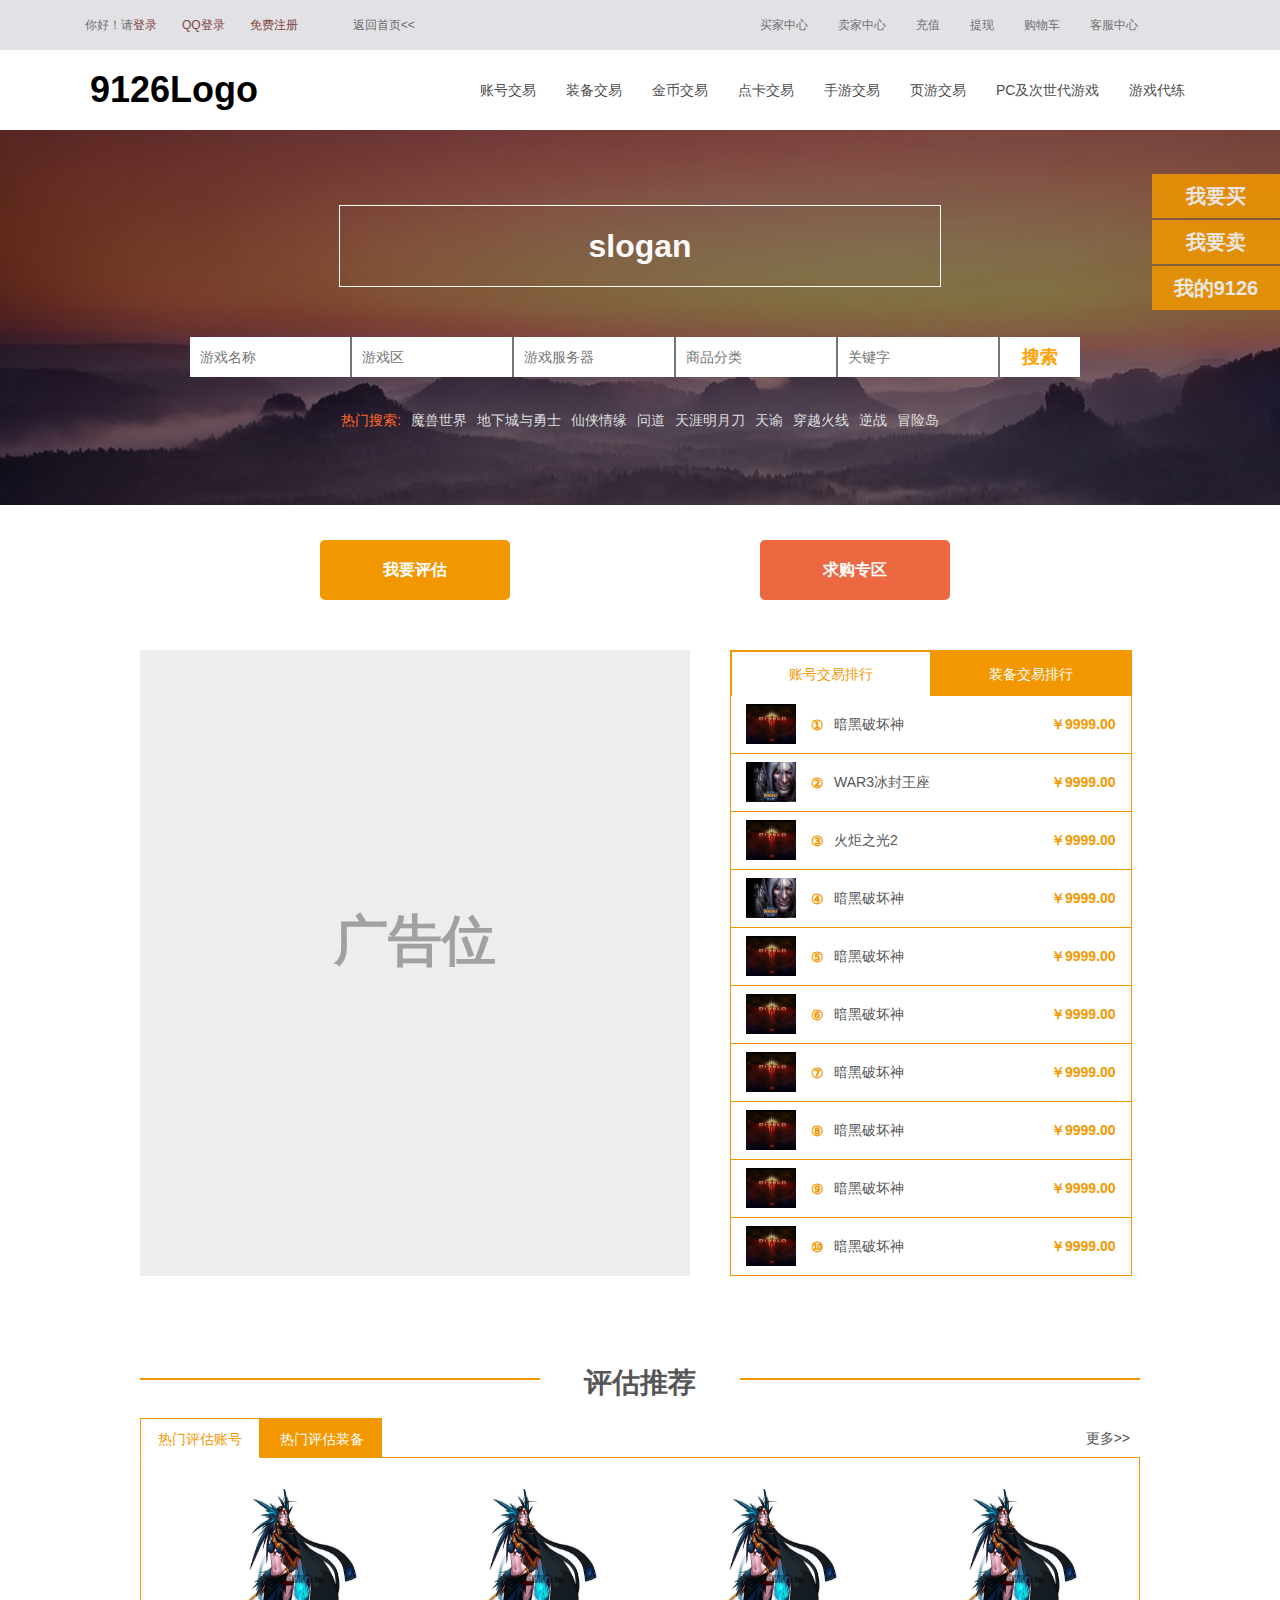
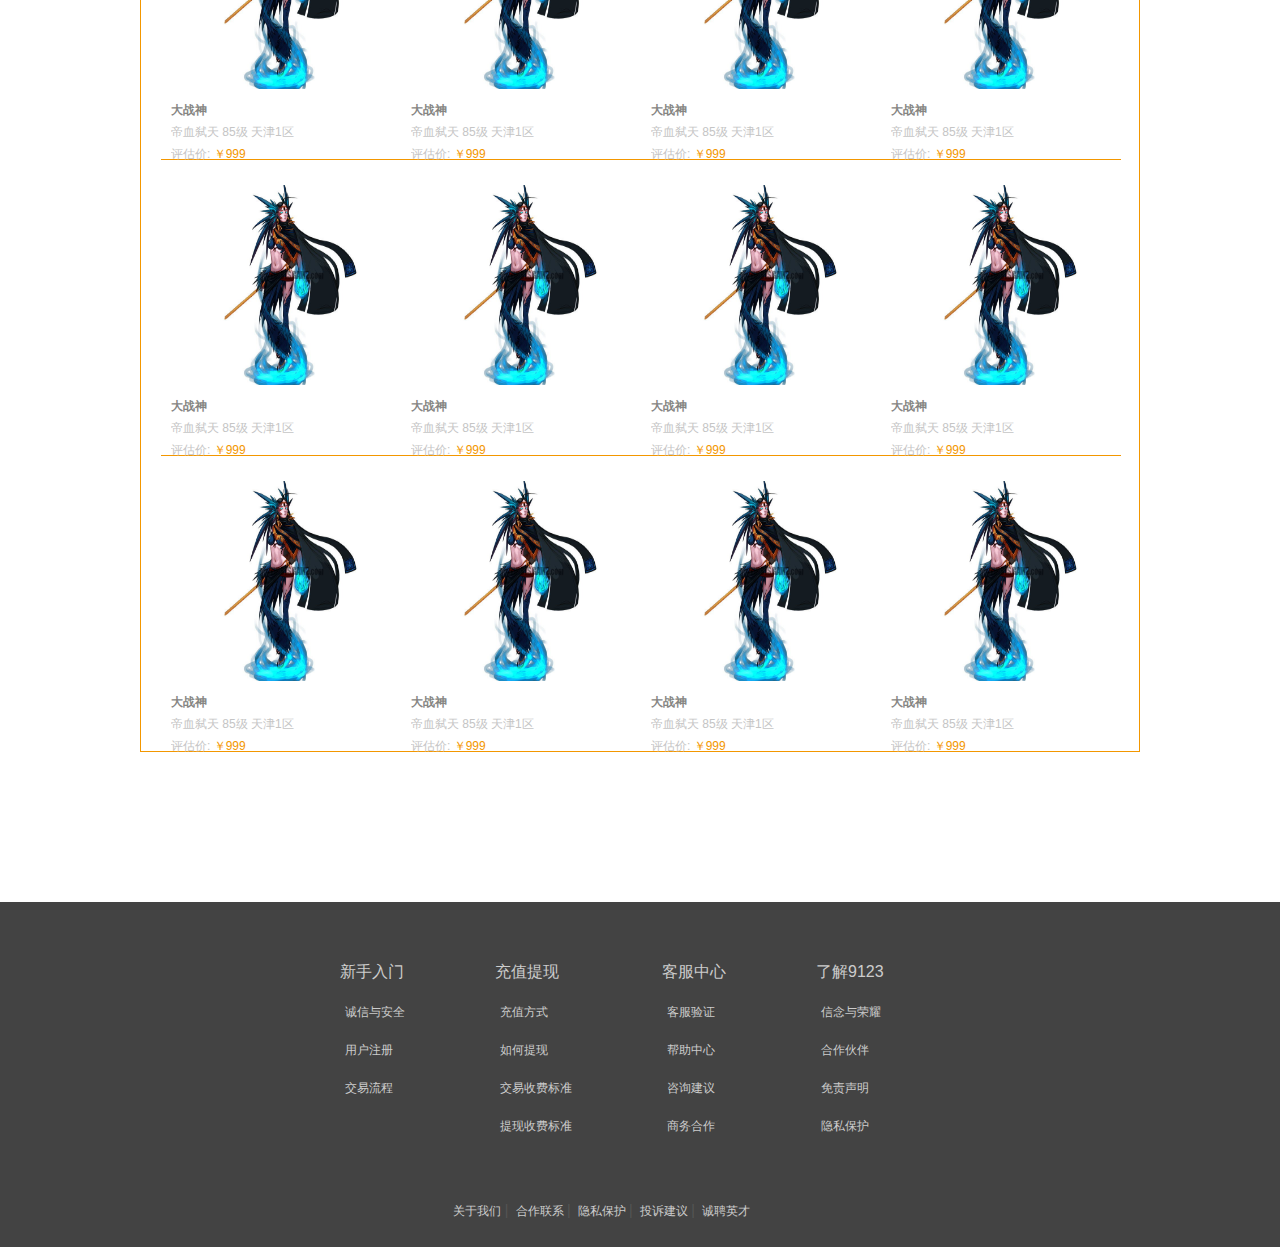
<file: docs/estimate.html>
<!DOCTYPE html>
<html lang="en">
<head>
    <meta charset="UTF-8">
    <title>评估专区-9126</title>
    <link rel="stylesheet" type="text/css" href="../css/init.css">
    <link rel="stylesheet" type="text/css" href="../css/pageHeader.css">
    <link rel="stylesheet" type="text/css" href="../css/pageFooter.css">
    <link rel="stylesheet" type="text/css" href="../css/pendant.css">
    <link rel="stylesheet" type="text/css" href="../css/estimate.css">
    <script src="../js/jquery-2.1.3.min.js"></script>
</head>
<body>
<div class="pendant fl">
    <button><a href="#">我要买</a></button>
    <button><a href="#">我要卖</a></button>
    <button><a href="#">我的9126</a></button>
</div>
<script>
    setInterval(function(){
        var box=$(".box");
        var boxLeft=box.offset().left;
        var boxWidth=box.width();
        $(".pendant").css({
            'left':boxLeft+boxWidth
        })
    },50)
</script>
<div class="container">
    <script src="../js/headModel.js"></script>
    <div class="box">
        <div class="estimateRanking">
            <div class="adverCon fl">
                <h1>广告位</h1>
            </div>
            <div class="gameRankingBox fl">
                <div class="topBox">
                    <ul>
                        <li class="active">账号交易排行</li>
                        <li>装备交易排行</li>
                    </ul>
                </div>
                <div class="mainBox">
                    <ul>
                        <li><a href="#">
                            <img class="icon fl" src="../img/daiblo.jpg" />
                            <h1 class="id fl">①</h1>
                            <p class="game fl">暗黑破坏神</p>
                            <h1 class="price fr">￥9999.00</h1>
                            <div class="cl"></div>
                        </a>
                        </li>
                        <li><a href="#">
                            <img class="icon fl" src="../img/war3.jpg" />
                            <h1 class="id fl">②</h1>
                            <p class="game fl">WAR3冰封王座</p>
                            <h1 class="price fr">￥9999.00</h1>
                            <div class="cl"></div>
                        </a>
                        </li>
                        <li><a href="#">
                            <img class="icon fl" src="../img/daiblo.jpg" />
                            <h1 class="id fl">③</h1>
                            <p class="game fl">火炬之光2</p>
                            <h1 class="price fr">￥9999.00</h1>
                            <div class="cl"></div>
                        </a>
                        </li>
                        <li><a href="#">
                            <img class="icon fl" src="../img/war3.jpg" />
                            <h1 class="id fl">④</h1>
                            <p class="game fl">暗黑破坏神</p>
                            <h1 class="price fr">￥9999.00</h1>
                            <div class="cl"></div>
                        </a>
                        </li>
                        <li><a href="#">
                            <img class="icon fl" src="../img/daiblo.jpg" />
                            <h1 class="id fl">⑤</h1>
                            <p class="game fl">暗黑破坏神</p>
                            <h1 class="price fr">￥9999.00</h1>
                            <div class="cl"></div>
                        </a>
                        </li>
                        <li><a href="#">
                            <img class="icon fl" src="../img/daiblo.jpg" />
                            <h1 class="id fl">⑥</h1>
                            <p class="game fl">暗黑破坏神</p>
                            <h1 class="price fr">￥9999.00</h1>
                            <div class="cl"></div>
                        </a>
                        </li>
                        <li><a href="#">
                            <img class="icon fl" src="../img/daiblo.jpg" />
                            <h1 class="id fl">⑦</h1>
                            <p class="game fl">暗黑破坏神</p>
                            <h1 class="price fr">￥9999.00</h1>
                            <div class="cl"></div>
                        </a>
                        </li>
                        <li><a href="#">
                            <img class="icon fl" src="../img/daiblo.jpg" />
                            <h1 class="id fl">⑧</h1>
                            <p class="game fl">暗黑破坏神</p>
                            <h1 class="price fr">￥9999.00</h1>
                            <div class="cl"></div>
                        </a>
                        </li>
                        <li><a href="#">
                            <img class="icon fl" src="../img/daiblo.jpg" />
                            <h1 class="id fl">⑨</h1>
                            <p class="game fl">暗黑破坏神</p>
                            <h1 class="price fr">￥9999.00</h1>
                            <div class="cl"></div>
                        </a>
                        </li>
                        <li><a href="#">
                            <img class="icon fl" src="../img/daiblo.jpg" />
                            <h1 class="id fl">⑩</h1>
                            <p class="game fl">暗黑破坏神</p>
                            <h1 class="price fr">￥9999.00</h1>
                            <div class="cl"></div>
                        </a>
                        </li>
                    </ul>
                </div>
            </div>
            <div class="cl"></div>
        </div>
        <div class="estimateBox">
            <div class="titleBox">
                <div class="decorateBar fl"></div>
                <h1 class="fl">评估推荐</h1>
                <div class="decorateBar fl"></div>
                <div class="cl"></div>
            </div>
            <script>
                setInterval(function(){
                    var dcbar=$(".estimateBox .decorateBar");
                    var bar1=dcbar.eq(0);
                    var bar2=dcbar.eq(1);
                    var box=$(".estimateBox .titleBox");
                    var boxLeft=box.offset().left;
                    var boxWidth=box.width();
//                    console.log(boxWidth);
                    bar1.css({
                        'left':boxLeft,
                        'width':boxWidth/2.5
                    });
                    bar2.css({
                        'left':boxWidth+boxLeft-boxWidth/2.5,
                        'width':boxWidth/2.5
                    })
                },50)
            </script>
            <div class="topBox">
                <ul class="fl">
                    <li class="active">热门评估账号</li>
                    <li>热门评估装备</li>
                </ul>
                <a href="#" class="more fr">更多&gt;&gt;</a>
                <div class="fl"></div>
            </div>
            <div class="mainBox">
                <div class="detailBox cl">
                    <a href="#">
                        <div class="detailInfo fl">
                            <img src="../img/recom1.jpg"/>
                            <div class="info">
                                <h1 class="title">大战神</h1>
                                <p class="area">帝血弑天 85级 天津1区</p>
                                <span class="priceBox">评估价:<span class="price"> ￥999</span></span>
                            </div>
                        </div>
                    </a>
                    <a href="#">
                        <div class="detailInfo fl">
                            <img src="../img/recom1.jpg"/>
                            <div class="info">
                                <h1 class="title">大战神</h1>
                                <p class="area">帝血弑天 85级 天津1区</p>
                                <span class="priceBox">评估价:<span class="price"> ￥999</span></span>
                            </div>
                        </div>
                    </a>
                    <a href="#">
                        <div class="detailInfo fl">
                            <img src="../img/recom1.jpg"/>
                            <div class="info">
                                <h1 class="title">大战神</h1>
                                <p class="area">帝血弑天 85级 天津1区</p>
                                <span class="priceBox">评估价:<span class="price"> ￥999</span></span>
                            </div>
                        </div>
                    </a>
                    <a href="#">
                        <div class="detailInfo fl">
                            <img src="../img/recom1.jpg"/>
                            <div class="info">
                                <h1 class="title">大战神</h1>
                                <p class="area">帝血弑天 85级 天津1区</p>
                                <span class="priceBox">评估价:<span class="price"> ￥999</span></span>
                            </div>
                        </div>
                    </a>
                    <a href="#">
                        <div class="detailInfo fl">
                            <img src="../img/recom1.jpg"/>
                            <div class="info">
                                <h1 class="title">大战神</h1>
                                <p class="area">帝血弑天 85级 天津1区</p>
                                <span class="priceBox">评估价:<span class="price"> ￥999</span></span>
                            </div>
                        </div>
                    </a>
                    <a href="#">
                        <div class="detailInfo fl">
                            <img src="../img/recom1.jpg"/>
                            <div class="info">
                                <h1 class="title">大战神</h1>
                                <p class="area">帝血弑天 85级 天津1区</p>
                                <span class="priceBox">评估价:<span class="price"> ￥999</span></span>
                            </div>
                        </div>
                    </a>
                    <a href="#">
                        <div class="detailInfo fl">
                            <img src="../img/recom1.jpg"/>
                            <div class="info">
                                <h1 class="title">大战神</h1>
                                <p class="area">帝血弑天 85级 天津1区</p>
                                <span class="priceBox">评估价:<span class="price"> ￥999</span></span>
                            </div>
                        </div>
                    </a>
                    <a href="#">
                        <div class="detailInfo fl">
                            <img src="../img/recom1.jpg"/>
                            <div class="info">
                                <h1 class="title">大战神</h1>
                                <p class="area">帝血弑天 85级 天津1区</p>
                                <span class="priceBox">评估价:<span class="price"> ￥999</span></span>
                            </div>
                        </div>
                    </a>
                    <a href="#">
                        <div class="detailInfo fl">
                            <img src="../img/recom1.jpg"/>
                            <div class="info">
                                <h1 class="title">大战神</h1>
                                <p class="area">帝血弑天 85级 天津1区</p>
                                <span class="priceBox">评估价:<span class="price"> ￥999</span></span>
                            </div>
                        </div>
                    </a>
                    <a href="#">
                        <div class="detailInfo fl">
                            <img src="../img/recom1.jpg"/>
                            <div class="info">
                                <h1 class="title">大战神</h1>
                                <p class="area">帝血弑天 85级 天津1区</p>
                                <span class="priceBox">评估价:<span class="price"> ￥999</span></span>
                            </div>
                        </div>
                    </a>
                    <a href="#">
                        <div class="detailInfo fl">
                            <img src="../img/recom1.jpg"/>
                            <div class="info">
                                <h1 class="title">大战神</h1>
                                <p class="area">帝血弑天 85级 天津1区</p>
                                <span class="priceBox">评估价:<span class="price"> ￥999</span></span>
                            </div>
                        </div>
                    </a>
                    <a href="#">
                        <div class="detailInfo fl">
                            <img src="../img/recom1.jpg"/>
                            <div class="info">
                                <h1 class="title">大战神</h1>
                                <p class="area">帝血弑天 85级 天津1区</p>
                                <span class="priceBox">评估价:<span class="price"> ￥999</span></span>
                            </div>
                        </div>
                    </a>
                </div>
            </div>
        </div>
    </div>
    <div class="index-footer">
        <div class="serviceBox cl">
            <div class="service fl">
                <ul>
                    <p>新手入门</p>
                    <li><a href="#">诚信与安全</a></li>
                    <li><a href="#">用户注册</a></li>
                    <li><a href="#">交易流程</a></li>
                </ul>
            </div>
            <div class="service fl">
                <ul>
                    <p>充值提现</p>
                    <li><a href="#">充值方式</a></li>
                    <li><a href="#">如何提现</a></li>
                    <li><a href="#">交易收费标准</a></li>
                    <li><a href="#">提现收费标准</a></li>
                </ul>
            </div>
            <div class="service fl">
                <ul>
                    <p>客服中心</p>
                    <li><a href="#">客服验证</a></li>
                    <li><a href="#">帮助中心</a></li>
                    <li><a href="#">咨询建议</a></li>
                    <li><a href="#">商务合作</a></li>
                </ul>
            </div>
            <div class="service fl">
                <ul>
                    <p>了解9123</p>
                    <li><a href="#">信念与荣耀</a></li>
                    <li><a href="#">合作伙伴</a></li>
                    <li><a href="#">免责声明</a></li>
                    <li><a href="#">隐私保护</a></li>
                </ul>
            </div>
            <div class="cl"></div>
        </div>
        <div class="declare">
            <ul>
                <li><a href="#">&nbsp;关于我们&nbsp;</a></li>|
                <li><a href="#">&nbsp;合作联系&nbsp;</a></li>|
                <li><a href="#">&nbsp;隐私保护&nbsp;</a></li>|
                <li><a href="#">&nbsp;投诉建议&nbsp;</a></li>|
                <li><a href="#">&nbsp;诚聘英才&nbsp;</a></li>
            </ul>
        </div>
    </div>
</div>
<script src="../js/tagChange.js"></script>
<script>
    $(document).ready(function(){
        tagChange(".estimateRanking");
        tagChange(".estimateBox .topBox")
    })
</script>
</body>
</html>
</file>
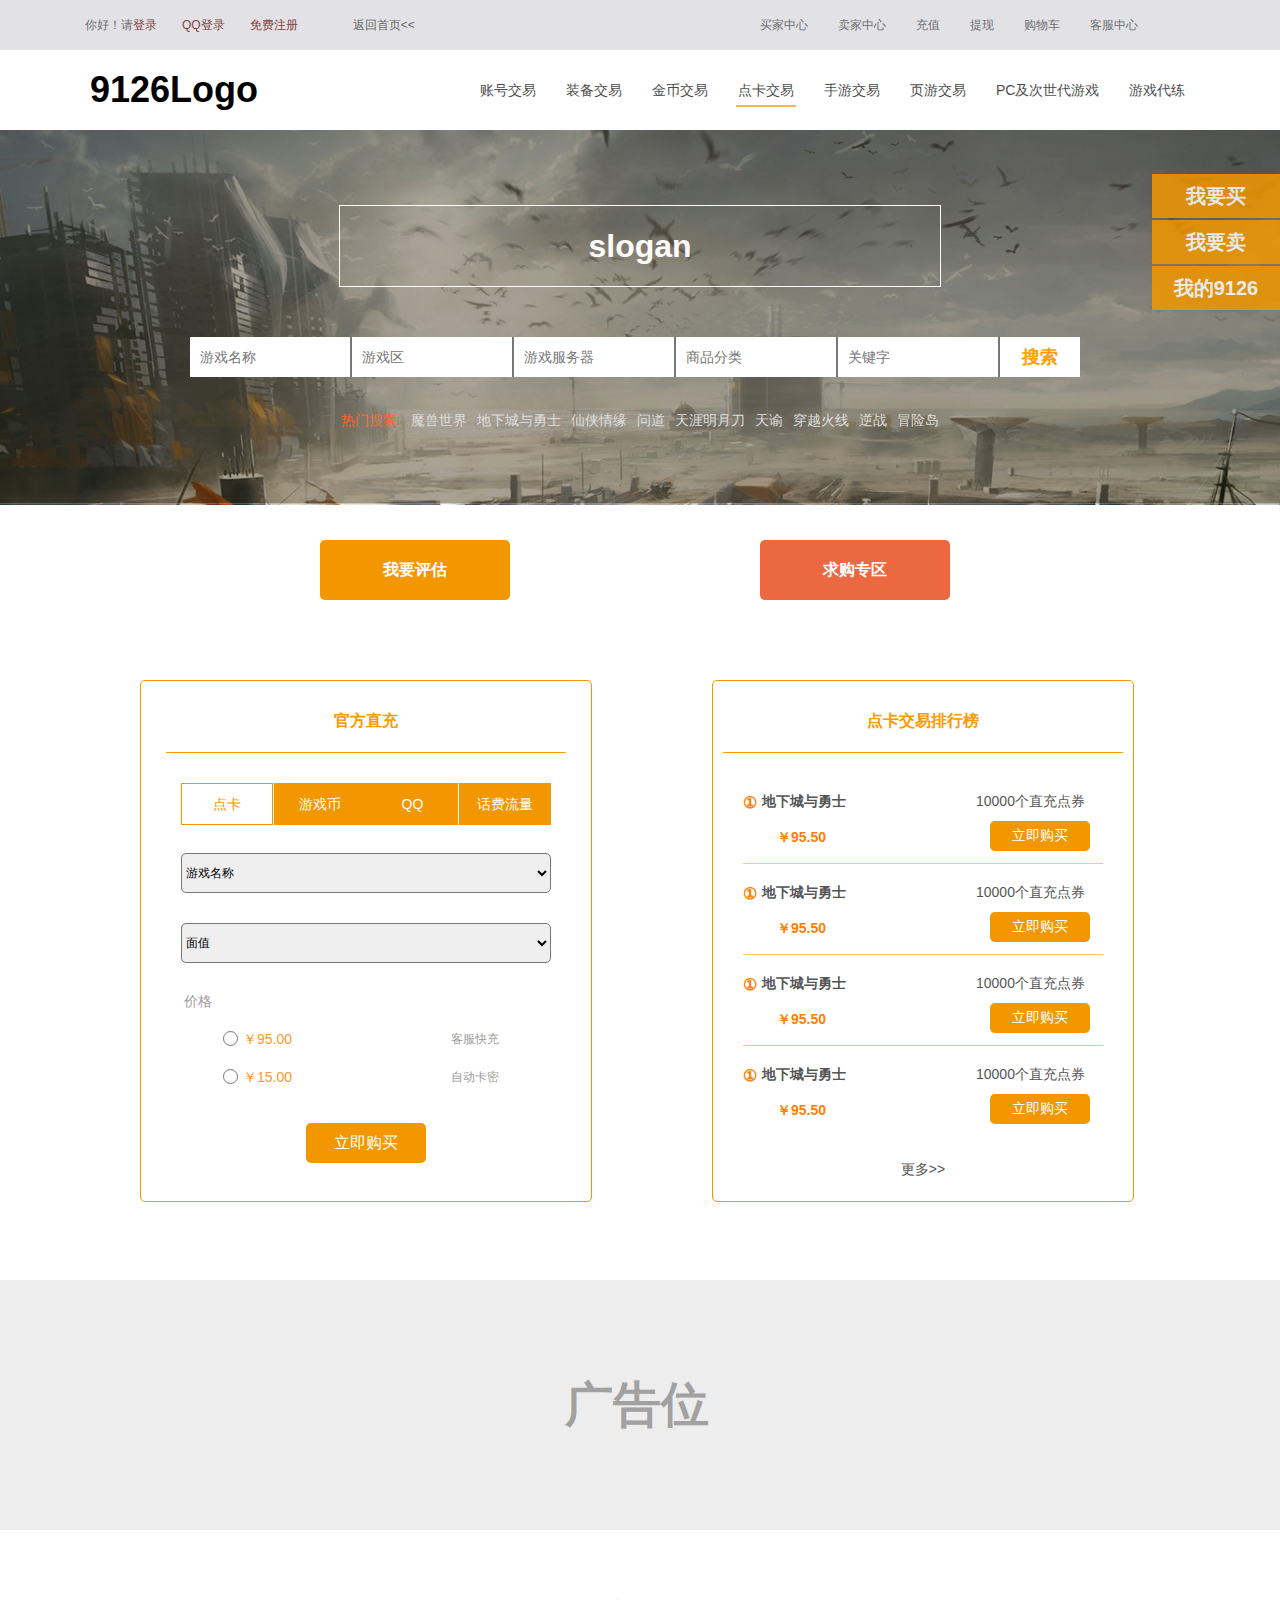
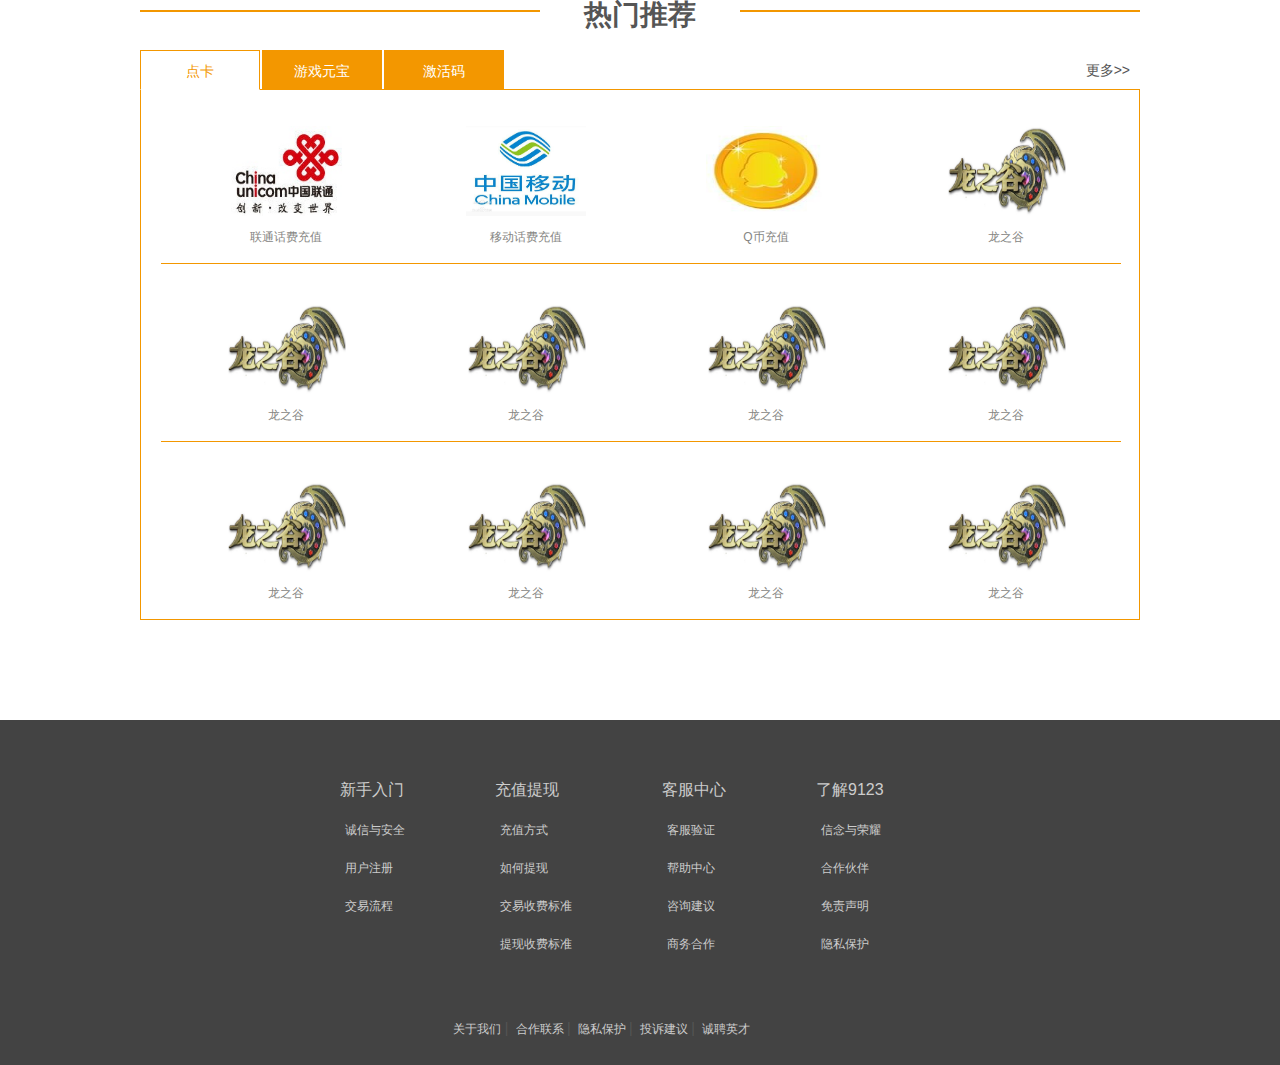
<file: docs/tradeCard.html>
<!DOCTYPE html>
<html>
<head lang="en">
    <meta charset="UTF-8">
    <title>9126-点卡交易</title>
    <link rel="stylesheet" type="text/css" href="../css/init.css">
    <link rel="stylesheet" type="text/css" href="../css/pageHeader.css">
    <link rel="stylesheet" type="text/css" href="../css/pageFooter.css">
    <link rel="stylesheet" type="text/css" href="../css/pendant.css">
    <link rel="stylesheet" type="text/css" href="../css/tradeCard.css">
    <script src="../js/jquery-2.1.3.min.js"></script>
</head>
<body>
<div class="pendant fl">
    <button><a href="#">我要买</a></button>
    <button><a href="#">我要卖</a></button>
    <button><a href="#">我的9126</a></button>
</div>
<script>
    setInterval(function(){
        var box=$(".box");
        var boxLeft=box.offset().left;
        var boxWidth=box.width();
        $(".pendant").css({
            'left':boxLeft+boxWidth
        })
    },50)
</script>
<div class="container">
    <script src="../js/headModel.js"></script>
    <div class="box">
        <div class="cardTrade">
            <div class="cardSearch fl">
                <h1 class="title">官方直充</h1>
                <div class="divideBar"></div>
                <div class="tagBox">
                    <ul>
                        <li class="active">点卡</li>
                        <li>游戏币</li>
                        <li>QQ</li>
                        <li>话费流量</li>
                    </ul>
                </div>
                <form class="searchForm">
                    <select>
                        <option selected="selected">游戏名称</option>
                        <option>天涯明月刀</option>
                        <option>梦幻西游</option>
                        <option>跑跑卡丁车</option>
                    </select>
                    <select>
                        <option selected="selected">面值</option>
                        <option>100元</option>
                        <option>50元</option>
                        <option>20元</option>
                        <option>10元</option>
                    </select><br>
                    <div class="cardPrice cl"><p>价格</p>
                        <div class="box">
                            <input type="radio" name="cardPrice" value="￥95.00" class="fl">
                            <span class="price fl">￥95.00</span>
                            <span class="tips fr">客服快充</span>
                            <div class="cl"></div>
                        </div>
                        <div class="box">
                            <input type="radio" name="cardPrice" value="￥0.00" class="fl">
                            <span class="price fl">￥15.00</span>
                            <span class="tips fr">自动卡密</span>
                            <div class="cl"></div>
                        </div>
                    </div>

                    <input type="submit" value="立即购买" class="submitBtn">
                </form>
            </div>
            <div class="cardRanking fl">
                <h1 class="title">点卡交易排行榜</h1>
                <div class="divideBar"></div>
                <div class="rankBox">
                    <div class="detailInfo">
                        <h1 class="id fl">①</h1>
                        <h1 class="game fl">地下城与勇士</h1>
                        <p class="card fl">10000个直充点券</p>
                        <h1 class="price fl">￥95.50</h1>
                        <button class="buy">立即购买</button>
                        <div class="cl"></div>
                    </div>
                    <div class="detailInfo">
                        <h1 class="id fl">①</h1>
                        <h1 class="game fl">地下城与勇士</h1>
                        <p class="card fl">10000个直充点券</p>
                        <h1 class="price fl">￥95.50</h1>
                        <button class="buy">立即购买</button>
                        <div class="cl"></div>
                    </div>
                    <div class="detailInfo">
                        <h1 class="id fl">①</h1>
                        <h1 class="game fl">地下城与勇士</h1>
                        <p class="card fl">10000个直充点券</p>
                        <h1 class="price fl">￥95.50</h1>
                        <button class="buy">立即购买</button>
                        <div class="cl"></div>
                    </div>
                    <div class="detailInfo">
                        <h1 class="id fl">①</h1>
                        <h1 class="game fl">地下城与勇士</h1>
                        <p class="card fl">10000个直充点券</p>
                        <h1 class="price fl">￥95.50</h1>
                        <button class="buy">立即购买</button>
                        <div class="cl"></div>
                    </div>
                    <a href="#" class="more">更多&gt;&gt;</a>
                </div>
            </div>
            <div class="cl"></div>
        </div>
    </div>
    <div class="advCon">
        <h1>广告位</h1>
    </div>
    <div class="box">
        <div class="hotRecommend cl">
            <div class="titleBox">
                <div class="decorateBar fl"></div>
                <h1 class="fl">热门推荐</h1>
                <div class="decorateBar fl"></div>
                <div class="cl"></div>
            </div>
            <script>
                setInterval(function(){
                    var dcbar=$(".hotRecommend .decorateBar");
                    var bar1=dcbar.eq(0);
                    var bar2=dcbar.eq(1);
                    var box=$(".hotRecommend .titleBox");
                    var boxLeft=box.offset().left;
                    var boxWidth=box.width();
//                    console.log(boxWidth);
                    bar1.css({
                        'left':boxLeft,
                        'width':boxWidth/2.5
                    });
                    bar2.css({
                        'left':boxWidth+boxLeft-boxWidth/2.5,
                        'width':boxWidth/2.5
                    })
                },50)
            </script>
            <div class="recomMainBox">
                <div class="topBox">
                    <ul class="fl">
                        <li class="active">点卡</li>
                        <li>游戏元宝</li>
                        <li>激活码</li>
                    </ul>
                    <a href="#" class="more fr">更多&gt;&gt;</a>
                    <div class="fl"></div>
                </div>
                <div class="mainBox">
                    <div class="detailBox cl">
                        <a href="#">
                            <div class="detailInfo fl">
                                <img src="../img/liantong.jpg"/>
                                <p class="title">联通话费充值</p>
                            </div>
                        </a>
                        <a href="#">
                            <div class="detailInfo fl">
                                <img src="../img/yidong.jpg"/>
                                <p class="title">移动话费充值</p>
                            </div>
                        </a>
                        <a href="#">
                            <div class="detailInfo fl">
                                <img src="../img/Qbi.jpg"/>
                                <p class="title">Q币充值</p>
                            </div>
                        </a>
                        <a href="#">
                            <div class="detailInfo fl">
                                <img src="../img/gameIcon.jpg"/>
                                <p class="title">龙之谷</p>
                            </div>
                        </a>
                        <a href="#">
                            <div class="detailInfo fl">
                                <img src="../img/gameIcon.jpg"/>
                                <p class="title">龙之谷</p>
                            </div>
                        </a>
                        <a href="#">
                            <div class="detailInfo fl">
                                <img src="../img/gameIcon.jpg"/>
                                <p class="title">龙之谷</p>
                            </div>
                        </a>
                        <a href="#">
                            <div class="detailInfo fl">
                                <img src="../img/gameIcon.jpg"/>
                                <p class="title">龙之谷</p>
                            </div>
                        </a>
                        <a href="#">
                            <div class="detailInfo fl">
                                <img src="../img/gameIcon.jpg"/>
                                <p class="title">龙之谷</p>
                            </div>
                        </a>
                        <a href="#">
                            <div class="detailInfo fl">
                                <img src="../img/gameIcon.jpg"/>
                                <p class="title">龙之谷</p>
                            </div>
                        </a>
                        <a href="#">
                            <div class="detailInfo fl">
                                <img src="../img/gameIcon.jpg"/>
                                <p class="title">龙之谷</p>
                            </div>
                        </a>
                        <a href="#">
                            <div class="detailInfo fl">
                                <img src="../img/gameIcon.jpg"/>
                                <p class="title">龙之谷</p>
                            </div>
                        </a>
                        <a href="#">
                            <div class="detailInfo fl">
                                <img src="../img/gameIcon.jpg"/>
                                <p class="title">龙之谷</p>
                            </div>
                        </a>
                    </div>
                </div>
            </div>
        </div>
    </div>
    <div class="index-footer">
        <div class="serviceBox cl">
            <div class="service fl">
                <ul>
                    <p>新手入门</p>
                    <li><a href="#">诚信与安全</a></li>
                    <li><a href="#">用户注册</a></li>
                    <li><a href="#">交易流程</a></li>
                </ul>
            </div>
            <div class="service fl">
                <ul>
                    <p>充值提现</p>
                    <li><a href="#">充值方式</a></li>
                    <li><a href="#">如何提现</a></li>
                    <li><a href="#">交易收费标准</a></li>
                    <li><a href="#">提现收费标准</a></li>
                </ul>
            </div>
            <div class="service fl">
                <ul>
                    <p>客服中心</p>
                    <li><a href="#">客服验证</a></li>
                    <li><a href="#">帮助中心</a></li>
                    <li><a href="#">咨询建议</a></li>
                    <li><a href="#">商务合作</a></li>
                </ul>
            </div>
            <div class="service fl">
                <ul>
                    <p>了解9123</p>
                    <li><a href="#">信念与荣耀</a></li>
                    <li><a href="#">合作伙伴</a></li>
                    <li><a href="#">免责声明</a></li>
                    <li><a href="#">隐私保护</a></li>
                </ul>
            </div>
            <div class="cl"></div>
        </div>
        <div class="declare">
            <ul>
                <li><a href="#">&nbsp;关于我们&nbsp;</a></li>|
                <li><a href="#">&nbsp;合作联系&nbsp;</a></li>|
                <li><a href="#">&nbsp;隐私保护&nbsp;</a></li>|
                <li><a href="#">&nbsp;投诉建议&nbsp;</a></li>|
                <li><a href="#">&nbsp;诚聘英才&nbsp;</a></li>
            </ul>
        </div>
    </div>
</div>
<script src="../js/tagChange.js"></script>
<script>
    $(document).ready(function(){
        tagChange(".cardTrade .tagBox");
        tagChange(".hotRecommend .topBox")
    })
</script>
</body>
</html>
</file>
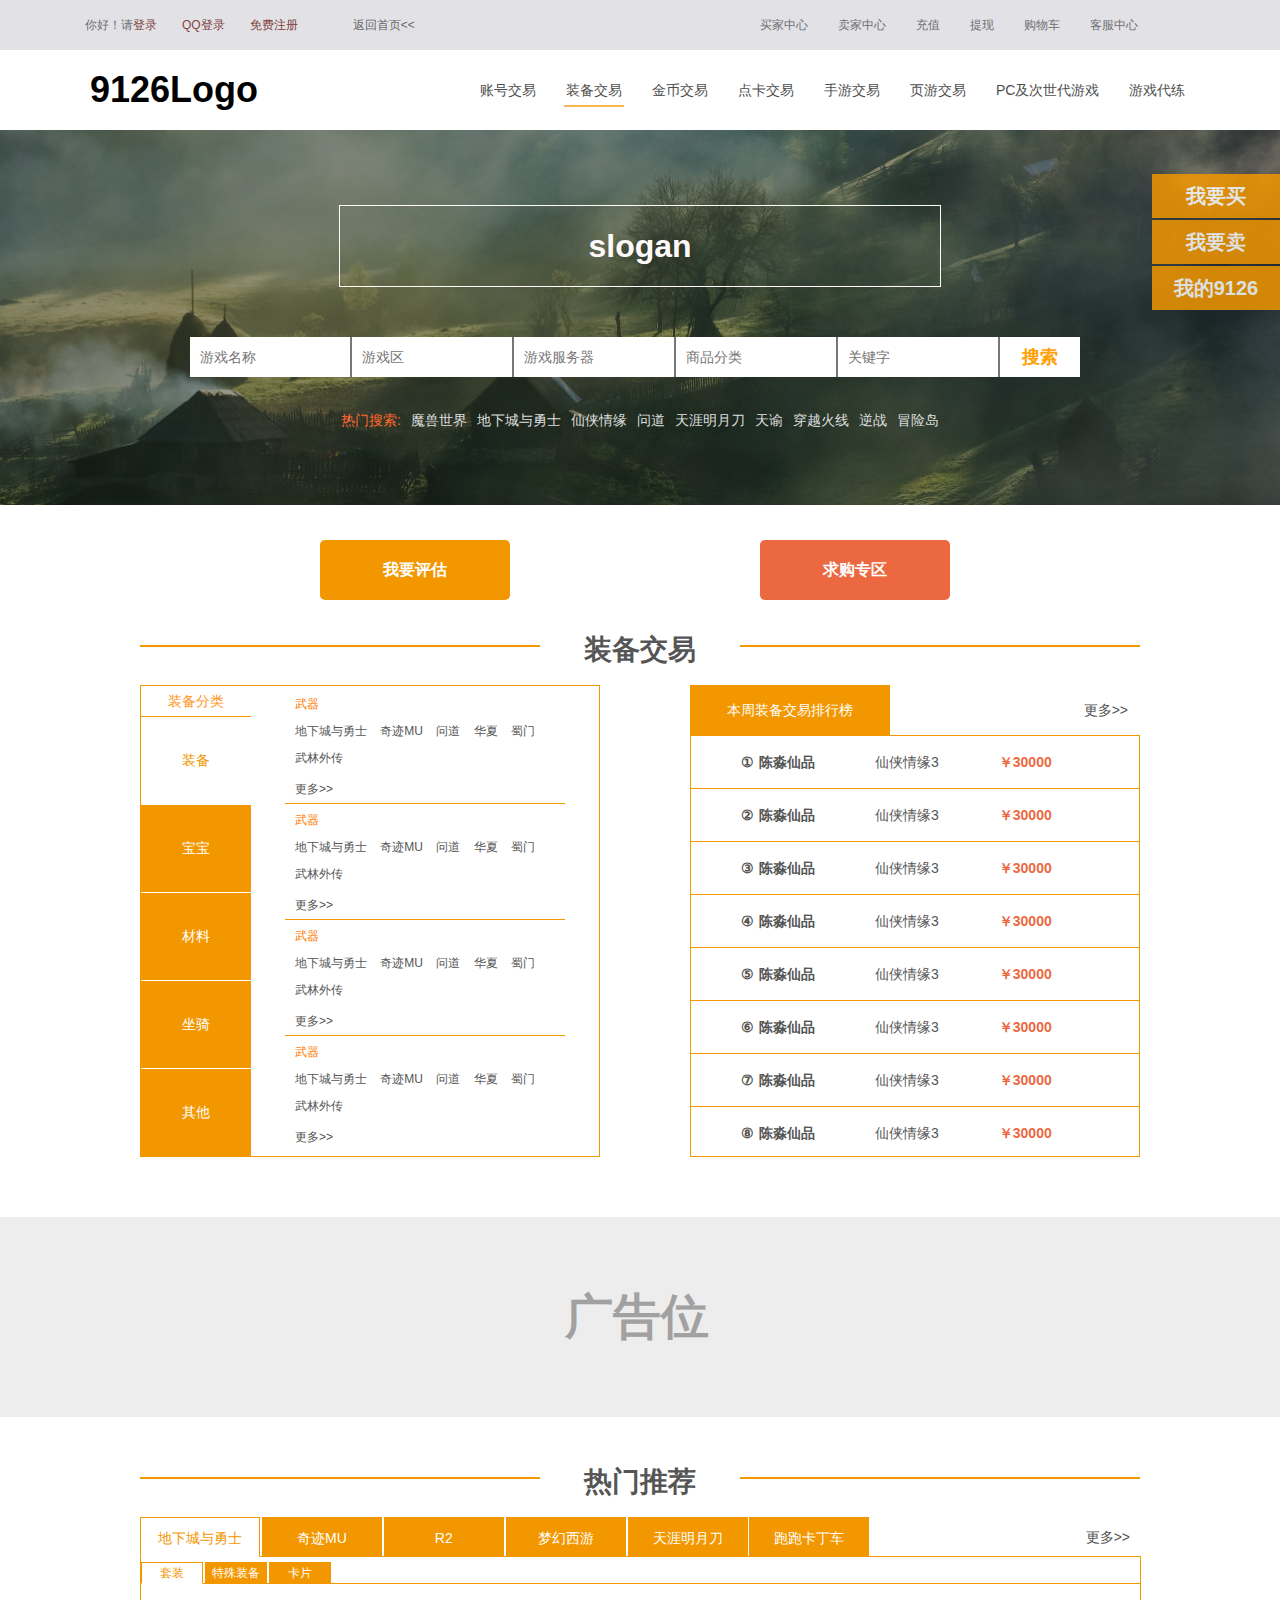
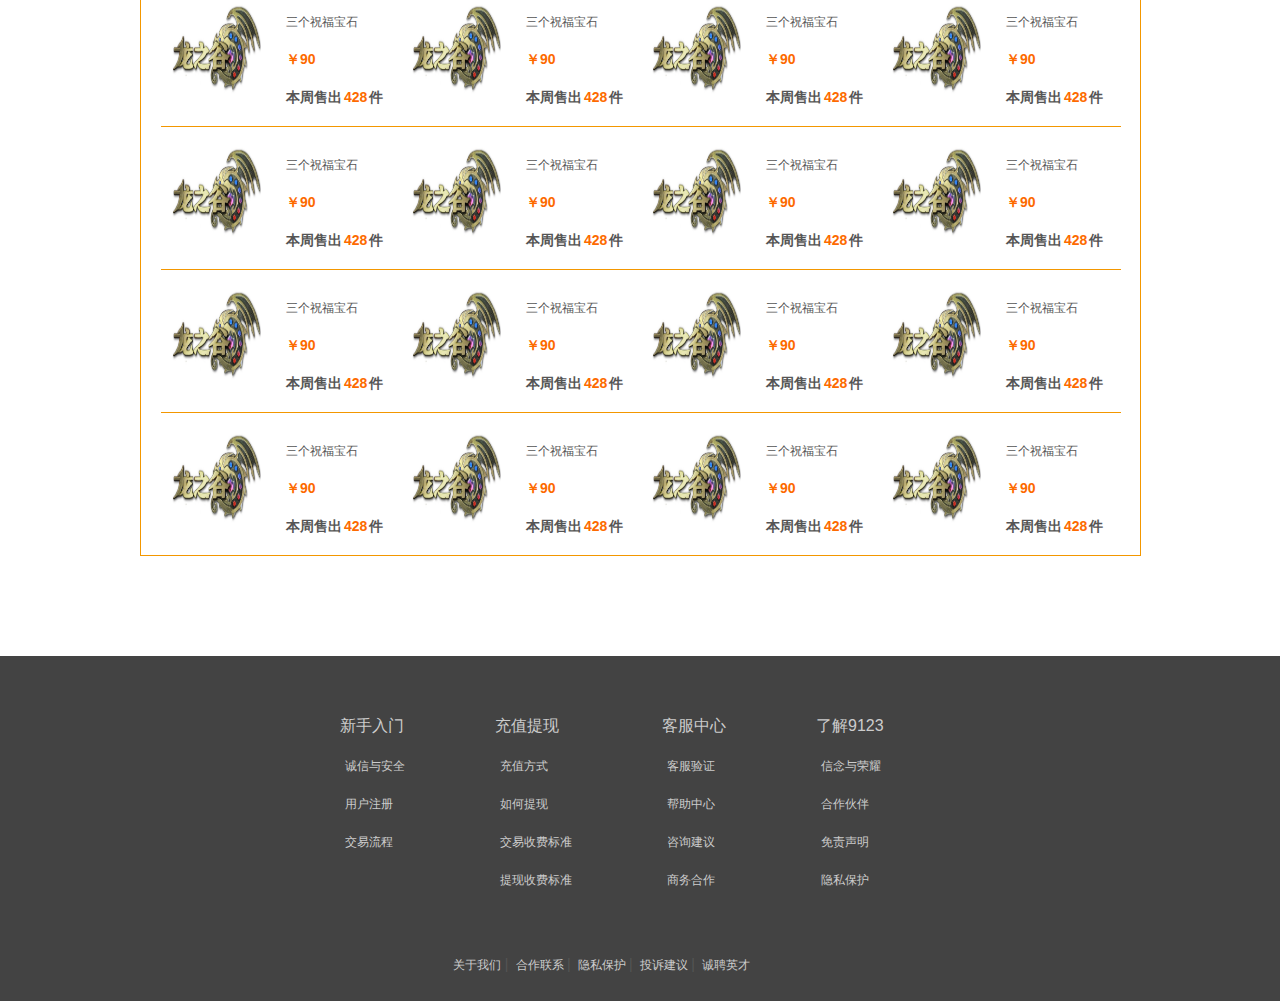
<file: docs/tradeEquip.html>
<!DOCTYPE html>
<html>
<head lang="en">
    <meta charset="UTF-8">
    <title>9126-装备交易</title>
    <link rel="stylesheet" type="text/css" href="../css/init.css">
    <link rel="stylesheet" type="text/css" href="../css/pageHeader.css">
    <link rel="stylesheet" type="text/css" href="../css/pageFooter.css">
    <link rel="stylesheet" type="text/css" href="../css/pendant.css">
    <link rel="stylesheet" type="text/css" href="../css/tradeEquip.css">
    <script src="../js/jquery-2.1.3.min.js"></script>
</head>
<body>
<div class="pendant fl">
    <button><a href="#">我要买</a></button>
    <button><a href="#">我要卖</a></button>
    <button><a href="#">我的9126</a></button>
</div>
<script>
    setInterval(function(){
        var box=$(".box");
        var boxLeft=box.offset().left;
        var boxWidth=box.width();
        $(".pendant").css({
            'left':boxLeft+boxWidth
        })
    },50)
</script>
<div class="container">
    <script src="../js/headModel.js"></script>
    <div class="box">
        <div class="equipDealBox">
            <div class="titleBox">
                <div class="decorateBar fl"></div>
                <h1 class="fl">装备交易</h1>
                <div class="decorateBar fl"></div>
                <div class="cl"></div>
            </div>
            <script>
                setInterval(function(){
                    var dcbar=$(".equipDealBox .decorateBar");
                    var bar1=dcbar.eq(0);
                    var bar2=dcbar.eq(1);
                    var box=$(".titleBox");
                    var boxLeft=box.offset().left;
                    var boxWidth=box.width();
                    //                    console.log(boxWidth);
                    bar1.css({
                        'left':boxLeft,
                        'width':boxWidth/2.5
                    });
                    bar2.css({
                        'left':boxWidth+boxLeft-boxWidth/2.5,
                        'width':boxWidth/2.5
                    })
                },50)
            </script>
            <div class="Left fl">
                <div class="L-leftBox fl">
                    <span>装备分类</span>
                    <ul>
                        <li class="active">装备</li>
                        <li>宝宝</li>
                        <li>材料</li>
                        <li>坐骑</li>
                        <li>其他</li>
                    </ul>
                </div>
                <div class="L-mainBox fl">
                    <dl>
                        <dt>武器</dt>
                        <dd><a href="#">地下城与勇士</a></dd>
                        <dd><a href="#">奇迹MU</a></dd>
                        <dd><a href="#">问道</a></dd>
                        <dd><a href="#">华夏</a></dd>
                        <dd><a href="#">蜀门</a></dd>
                        <dd><a href="#">武林外传</a></dd><br><br>
                        <a class="more" href="#">更多&gt;&gt;</a>
                    </dl>
                    <dl>
                        <dt>武器</dt>
                        <dd><a href="#">地下城与勇士</a></dd>
                        <dd><a href="#">奇迹MU</a></dd>
                        <dd><a href="#">问道</a></dd>
                        <dd><a href="#">华夏</a></dd>
                        <dd><a href="#">蜀门</a></dd>
                        <dd><a href="#">武林外传</a></dd><br><br>
                        <a class="more" href="#">更多&gt;&gt;</a>
                    </dl>
                    <dl>
                        <dt>武器</dt>
                        <dd><a href="#">地下城与勇士</a></dd>
                        <dd><a href="#">奇迹MU</a></dd>
                        <dd><a href="#">问道</a></dd>
                        <dd><a href="#">华夏</a></dd>
                        <dd><a href="#">蜀门</a></dd>
                        <dd><a href="#">武林外传</a></dd><br><br>
                        <a class="more" href="#">更多&gt;&gt;</a>
                    </dl>
                    <dl>
                        <dt>武器</dt>
                        <dd><a href="#">地下城与勇士</a></dd>
                        <dd><a href="#">奇迹MU</a></dd>
                        <dd><a href="#">问道</a></dd>
                        <dd><a href="#">华夏</a></dd>
                        <dd><a href="#">蜀门</a></dd>
                        <dd><a href="#">武林外传</a></dd><br><br>
                        <a class="more" href="#">更多&gt;&gt;</a>
                    </dl>
                </div>
            </div>
            <div class="Right fl">
                <div class="R-topBox">
                    <span class="fl">本周装备交易排行榜</span>
                    <a href="#" class="fr">更多&gt;&gt;</a>
                    <div class="cl"></div>
                </div>
                <div class="R-mainBox">
                    <div class="detailInfo">
                        <a href="#">
                            <h1 class="id fl">①</h1>
                            <h1 class="user fl">陈淼仙品</h1>
                            <p class="game fl">仙侠情缘3</p>
                            <h1 class="price fl">￥30000</h1>
                            <div class="cl"></div>
                        </a>
                    </div>
                    <div class="detailInfo">
                        <a href="#">
                            <h1 class="id fl">②</h1>
                            <h1 class="user fl">陈淼仙品</h1>
                            <p class="game fl">仙侠情缘3</p>
                            <h1 class="price fl">￥30000</h1>
                            <div class="cl"></div>
                        </a>
                    </div>
                    <div class="detailInfo">
                        <a href="#">
                            <h1 class="id fl">③</h1>
                            <h1 class="user fl">陈淼仙品</h1>
                            <p class="game fl">仙侠情缘3</p>
                            <h1 class="price fl">￥30000</h1>
                            <div class="cl"></div>
                        </a>
                    </div>
                    <div class="detailInfo">
                        <a href="#">
                            <h1 class="id fl">④</h1>
                            <h1 class="user fl">陈淼仙品</h1>
                            <p class="game fl">仙侠情缘3</p>
                            <h1 class="price fl">￥30000</h1>
                            <div class="cl"></div>
                        </a>
                    </div>
                    <div class="detailInfo">
                        <a href="#">
                            <h1 class="id fl">⑤</h1>
                            <h1 class="user fl">陈淼仙品</h1>
                            <p class="game fl">仙侠情缘3</p>
                            <h1 class="price fl">￥30000</h1>
                            <div class="cl"></div>
                        </a>
                    </div>
                    <div class="detailInfo">
                        <a href="#">
                            <h1 class="id fl">⑥</h1>
                            <h1 class="user fl">陈淼仙品</h1>
                            <p class="game fl">仙侠情缘3</p>
                            <h1 class="price fl">￥30000</h1>
                            <div class="cl"></div>
                        </a>
                    </div>
                    <div class="detailInfo">
                        <a href="#">
                            <h1 class="id fl">⑦</h1>
                            <h1 class="user fl">陈淼仙品</h1>
                            <p class="game fl">仙侠情缘3</p>
                            <h1 class="price fl">￥30000</h1>
                            <div class="cl"></div>
                        </a>
                    </div>
                    <div class="detailInfo">
                        <a href="#">
                            <h1 class="id fl">⑧</h1>
                            <h1 class="user fl">陈淼仙品</h1>
                            <p class="game fl">仙侠情缘3</p>
                            <h1 class="price fl">￥30000</h1>
                            <div class="cl"></div>
                        </a>
                    </div>
                </div>
            </div>
            <div class="cl"></div>
        </div>
    </div>
    <div class="advCon">
        <h1>广告位</h1>
    </div>
    <div class="box">
        <div class="hotRecommend cl">
            <div class="titleBox">
                <div class="decorateBar fl"></div>
                <h1 class="fl">热门推荐</h1>
                <div class="decorateBar fl"></div>
                <div class="cl"></div>
            </div>
            <script>
                setInterval(function(){
                    var dcbar=$(".hotRecommend .decorateBar");
                    var bar1=dcbar.eq(0);
                    var bar2=dcbar.eq(1);
                    var box=$(".hotRecommend .titleBox");
                    var boxLeft=box.offset().left;
                    var boxWidth=box.width();
//                    console.log(boxWidth);
                    bar1.css({
                        'left':boxLeft,
                        'width':boxWidth/2.5
                    });
                    bar2.css({
                        'left':boxWidth+boxLeft-boxWidth/2.5,
                        'width':boxWidth/2.5
                    })
                },50)
            </script>
            <div class="recomMainBox">
                <div class="topBox">
                    <ul class="fl">
                        <li class="active">地下城与勇士</li>
                        <li>奇迹MU</li>
                        <li>R2</li>
                        <li>梦幻西游</li>
                        <li>天涯明月刀</li>
                        <li>跑跑卡丁车</li>
                    </ul>
                    <a href="#" class="more fr">更多&gt;&gt;</a>
                    <div class="fl"></div>
                </div>
                <div class="mainBox">
                    <div class="tagBox">
                        <ul>
                            <li class="active">套装</li>
                            <li>特殊装备</li>
                            <li>卡片</li>
                        </ul>
                    </div>
                    <div class="detailBox cl">
                        <a href="#">
                            <div class="detailInfo fl">
                                <img src="../img/gameIcon.jpg" class="fl"/>
                                <div class="detailExplain fl">
                                    <p class="title">三个祝福宝石</p>
                                    <h1 class="price">￥90</h1>
                                    <h1 class="sold">本周售出<span class="number">428</span>件</h1>
                                </div>
                                <div class="cl"></div>
                            </div>
                        </a>
                        <a href="#">
                            <div class="detailInfo fl">
                                <img src="../img/gameIcon.jpg" class="fl"/>
                                <div class="detailExplain fl">
                                    <p class="title">三个祝福宝石</p>
                                    <h1 class="price">￥90</h1>
                                    <h1 class="sold">本周售出<span class="number">428</span>件</h1>
                                </div>
                                <div class="cl"></div>
                            </div>
                        </a>
                        <a href="#">
                            <div class="detailInfo fl">
                                <img src="../img/gameIcon.jpg" class="fl"/>
                                <div class="detailExplain fl">
                                    <p class="title">三个祝福宝石</p>
                                    <h1 class="price">￥90</h1>
                                    <h1 class="sold">本周售出<span class="number">428</span>件</h1>
                                </div>
                                <div class="cl"></div>
                            </div>
                        </a>
                        <a href="#">
                            <div class="detailInfo fl">
                                <img src="../img/gameIcon.jpg" class="fl"/>
                                <div class="detailExplain fl">
                                    <p class="title">三个祝福宝石</p>
                                    <h1 class="price">￥90</h1>
                                    <h1 class="sold">本周售出<span class="number">428</span>件</h1>
                                </div>
                                <div class="cl"></div>
                            </div>
                        </a>
                        <a href="#">
                            <div class="detailInfo fl">
                                <img src="../img/gameIcon.jpg" class="fl"/>
                                <div class="detailExplain fl">
                                    <p class="title">三个祝福宝石</p>
                                    <h1 class="price">￥90</h1>
                                    <h1 class="sold">本周售出<span class="number">428</span>件</h1>
                                </div>
                                <div class="cl"></div>
                            </div>
                        </a>
                        <a href="#">
                            <div class="detailInfo fl">
                                <img src="../img/gameIcon.jpg" class="fl"/>
                                <div class="detailExplain fl">
                                    <p class="title">三个祝福宝石</p>
                                    <h1 class="price">￥90</h1>
                                    <h1 class="sold">本周售出<span class="number">428</span>件</h1>
                                </div>
                                <div class="cl"></div>
                            </div>
                        </a>
                        <a href="#">
                            <div class="detailInfo fl">
                                <img src="../img/gameIcon.jpg" class="fl"/>
                                <div class="detailExplain fl">
                                    <p class="title">三个祝福宝石</p>
                                    <h1 class="price">￥90</h1>
                                    <h1 class="sold">本周售出<span class="number">428</span>件</h1>
                                </div>
                                <div class="cl"></div>
                            </div>
                        </a>
                        <a href="#">
                            <div class="detailInfo fl">
                                <img src="../img/gameIcon.jpg" class="fl"/>
                                <div class="detailExplain fl">
                                    <p class="title">三个祝福宝石</p>
                                    <h1 class="price">￥90</h1>
                                    <h1 class="sold">本周售出<span class="number">428</span>件</h1>
                                </div>
                                <div class="cl"></div>
                            </div>
                        </a>
                        <a href="#">
                            <div class="detailInfo fl">
                                <img src="../img/gameIcon.jpg" class="fl"/>
                                <div class="detailExplain fl">
                                    <p class="title">三个祝福宝石</p>
                                    <h1 class="price">￥90</h1>
                                    <h1 class="sold">本周售出<span class="number">428</span>件</h1>
                                </div>
                                <div class="cl"></div>
                            </div>
                        </a>
                        <a href="#">
                            <div class="detailInfo fl">
                                <img src="../img/gameIcon.jpg" class="fl"/>
                                <div class="detailExplain fl">
                                    <p class="title">三个祝福宝石</p>
                                    <h1 class="price">￥90</h1>
                                    <h1 class="sold">本周售出<span class="number">428</span>件</h1>
                                </div>
                                <div class="cl"></div>
                            </div>
                        </a>
                        <a href="#">
                            <div class="detailInfo fl">
                                <img src="../img/gameIcon.jpg" class="fl"/>
                                <div class="detailExplain fl">
                                    <p class="title">三个祝福宝石</p>
                                    <h1 class="price">￥90</h1>
                                    <h1 class="sold">本周售出<span class="number">428</span>件</h1>
                                </div>
                                <div class="cl"></div>
                            </div>
                        </a>
                        <a href="#">
                            <div class="detailInfo fl">
                                <img src="../img/gameIcon.jpg" class="fl"/>
                                <div class="detailExplain fl">
                                    <p class="title">三个祝福宝石</p>
                                    <h1 class="price">￥90</h1>
                                    <h1 class="sold">本周售出<span class="number">428</span>件</h1>
                                </div>
                                <div class="cl"></div>
                            </div>
                        </a>
                        <a href="#">
                            <div class="detailInfo fl">
                                <img src="../img/gameIcon.jpg" class="fl"/>
                                <div class="detailExplain fl">
                                    <p class="title">三个祝福宝石</p>
                                    <h1 class="price">￥90</h1>
                                    <h1 class="sold">本周售出<span class="number">428</span>件</h1>
                                </div>
                                <div class="cl"></div>
                            </div>
                        </a>
                        <a href="#">
                            <div class="detailInfo fl">
                                <img src="../img/gameIcon.jpg" class="fl"/>
                                <div class="detailExplain fl">
                                    <p class="title">三个祝福宝石</p>
                                    <h1 class="price">￥90</h1>
                                    <h1 class="sold">本周售出<span class="number">428</span>件</h1>
                                </div>
                                <div class="cl"></div>
                            </div>
                        </a>
                        <a href="#">
                            <div class="detailInfo fl">
                                <img src="../img/gameIcon.jpg" class="fl"/>
                                <div class="detailExplain fl">
                                    <p class="title">三个祝福宝石</p>
                                    <h1 class="price">￥90</h1>
                                    <h1 class="sold">本周售出<span class="number">428</span>件</h1>
                                </div>
                                <div class="cl"></div>
                            </div>
                        </a>
                        <a href="#">
                            <div class="detailInfo fl">
                                <img src="../img/gameIcon.jpg" class="fl"/>
                                <div class="detailExplain fl">
                                    <p class="title">三个祝福宝石</p>
                                    <h1 class="price">￥90</h1>
                                    <h1 class="sold">本周售出<span class="number">428</span>件</h1>
                                </div>
                                <div class="cl"></div>
                            </div>
                        </a>
                        <div class="cl"></div>
                    </div>
                </div>
            </div>
        </div>
    </div>
    <div class="index-footer">
        <div class="serviceBox cl">
            <div class="service fl">
                <ul>
                    <p>新手入门</p>
                    <li><a href="#">诚信与安全</a></li>
                    <li><a href="#">用户注册</a></li>
                    <li><a href="#">交易流程</a></li>
                </ul>
            </div>
            <div class="service fl">
                <ul>
                    <p>充值提现</p>
                    <li><a href="#">充值方式</a></li>
                    <li><a href="#">如何提现</a></li>
                    <li><a href="#">交易收费标准</a></li>
                    <li><a href="#">提现收费标准</a></li>
                </ul>
            </div>
            <div class="service fl">
                <ul>
                    <p>客服中心</p>
                    <li><a href="#">客服验证</a></li>
                    <li><a href="#">帮助中心</a></li>
                    <li><a href="#">咨询建议</a></li>
                    <li><a href="#">商务合作</a></li>
                </ul>
            </div>
            <div class="service fl">
                <ul>
                    <p>了解9123</p>
                    <li><a href="#">信念与荣耀</a></li>
                    <li><a href="#">合作伙伴</a></li>
                    <li><a href="#">免责声明</a></li>
                    <li><a href="#">隐私保护</a></li>
                </ul>
            </div>
            <div class="cl"></div>
        </div>
        <div class="declare">
            <ul>
                <li><a href="#">&nbsp;关于我们&nbsp;</a></li>|
                <li><a href="#">&nbsp;合作联系&nbsp;</a></li>|
                <li><a href="#">&nbsp;隐私保护&nbsp;</a></li>|
                <li><a href="#">&nbsp;投诉建议&nbsp;</a></li>|
                <li><a href="#">&nbsp;诚聘英才&nbsp;</a></li>
            </ul>
        </div>
    </div>
</div>
<script src="../js/tagChange.js"></script>
<script>
    $(document).ready(function(){
        tagChange('.equipDealBox .Left');
        tagChange('.hotRecommend .topBox');
        tagChange('.hotRecommend .mainBox .tagBox');
    })
</script>
</body>
</html>
</file>
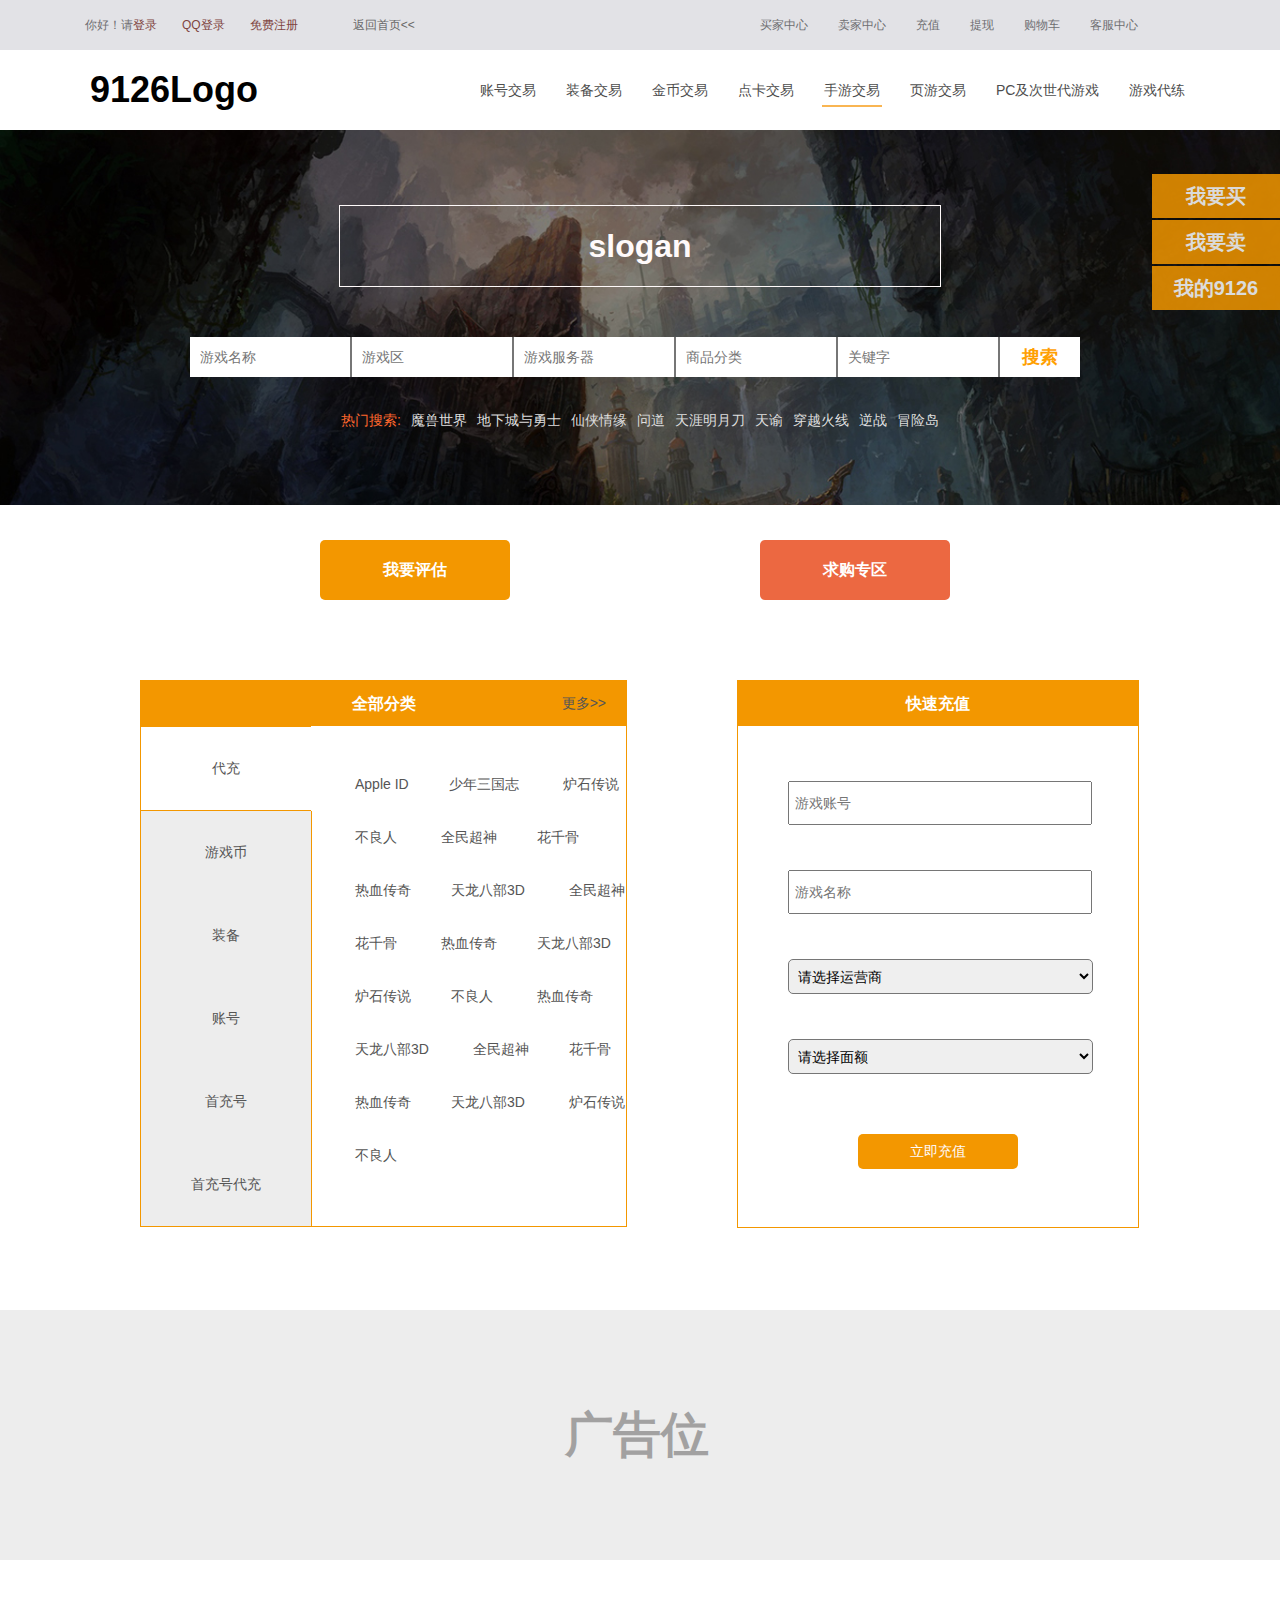
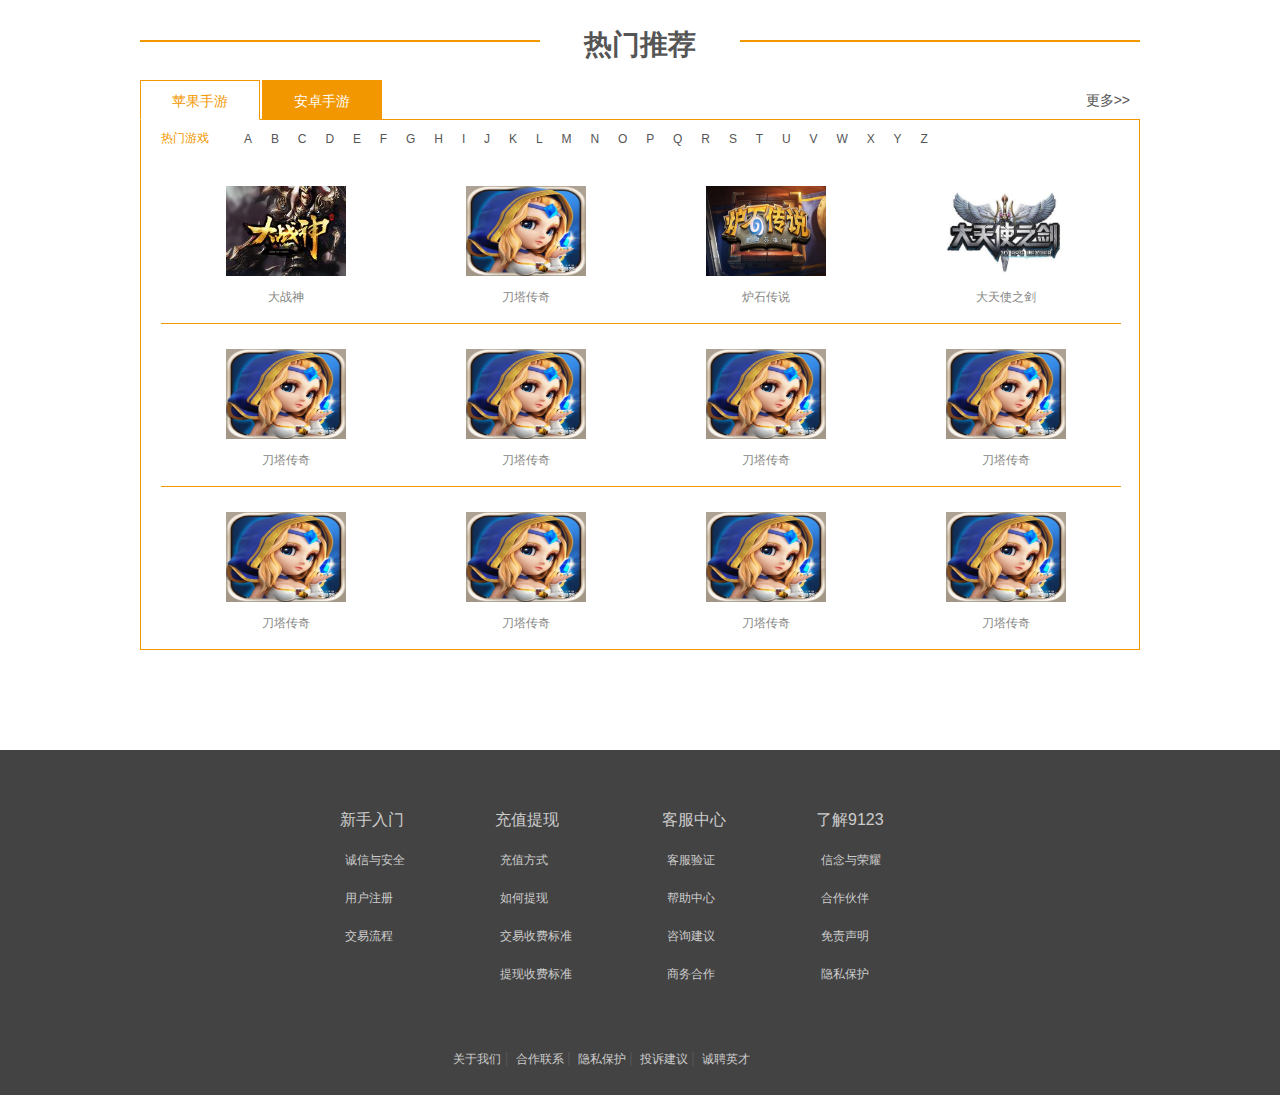
<file: docs/tradeMobileGame.html>
<!DOCTYPE html>
<html>
<head lang="en">
    <meta charset="UTF-8">
    <title>9126-手游交易</title>
    <link rel="stylesheet" type="text/css" href="../css/init.css">
    <link rel="stylesheet" type="text/css" href="../css/pageHeader.css">
    <link rel="stylesheet" type="text/css" href="../css/pageFooter.css">
    <link rel="stylesheet" type="text/css" href="../css/pendant.css">
    <link rel="stylesheet" type="text/css" href="../css/tradeMobileGame.css">
    <script src="../js/jquery-2.1.3.min.js"></script>
</head>
<body>
<div class="pendant fl">
    <button><a href="#">我要买</a></button>
    <button><a href="#">我要卖</a></button>
    <button><a href="#">我的9126</a></button>
</div>
<script>
    setInterval(function(){
        var box=$(".box");
        var boxLeft=box.offset().left;
        var boxWidth=box.width();
        $(".pendant").css({
            'left':boxLeft+boxWidth
        })
    },50)
</script>
<div class="container">
    <script src="../js/headModel.js"></script>
    <div class="box">
        <div class="CateAndRecharge">
            <div class="categoryBox fl">
                <div class="topBox">
                    <h1 class="title">全部分类</h1>
                    <a class="more fr" href="#">更多&gt;&gt;</a>
                    <div class="cl"></div>
                </div>
                <div class="mainBox">
                    <div class="leftBox fl">
                        <ul>
                            <li class="active">代充</li>
                            <li>游戏币</li>
                            <li>装备</li>
                            <li>账号</li>
                            <li>首充号</li>
                            <li>首充号代充</li>
                        </ul>
                    </div>
                    <div class="rightBox fl">
                        <dl>
                            <dd><a href="#">Apple ID</a></dd><dd><a href="#">少年三国志</a></dd>
                            <dd><a href="#">炉石传说</a></dd><dd><a href="#">不良人</a></dd>
                            <dd><a href="#">全民超神</a></dd><dd><a href="#">花千骨</a></dd>
                            <dd><a href="#">热血传奇</a></dd><dd><a href="#">天龙八部3D</a></dd>
                            <dd><a href="#">全民超神</a></dd><dd><a href="#">花千骨</a></dd>
                            <dd><a href="#">热血传奇</a></dd><dd><a href="#">天龙八部3D</a></dd>
                            <dd><a href="#">炉石传说</a></dd><dd><a href="#">不良人</a></dd>
                            <dd><a href="#">热血传奇</a></dd><dd><a href="#">天龙八部3D</a></dd>
                            <dd><a href="#">全民超神</a></dd><dd><a href="#">花千骨</a></dd>
                            <dd><a href="#">热血传奇</a></dd><dd><a href="#">天龙八部3D</a></dd>
                            <dd><a href="#">炉石传说</a></dd><dd><a href="#">不良人</a></dd>
                        </dl>
                    </div>
                    <div class="cl"></div>
                </div>
            </div>
            <div class="RechargeBox fl">
                <div class="topBox">
                    <h1 class="title">快速充值</h1>
                </div>
                <div class="mainBox">
                    <form>
                        <input type="text" name="user" placeholder="游戏账号">
                        <input type="text" name="game" placeholder="游戏名称">
                        <select name="operator">
                            <option>请选择运营商</option>
                            <option>腾讯</option>
                            <option>世纪天成</option>
                            <option>盛大游戏</option>
                            <option>网易</option>
                        </select>
                        <select name="price">
                            <option>请选择面额</option>
                            <option>500元</option>
                            <option>200元</option>
                            <option>100元</option>
                            <option>50元</option>
                            <option>20元</option>
                            <option>10元</option>
                        </select>
                        <input type="submit" class="submitBtn" value="立即充值">
                    </form>
                </div>
            </div>
            <div class="cl"></div>
        </div>
    </div>
    <div class="advCon">
        <h1>广告位</h1>
    </div>
    <div class="box">
        <div class="hotRecommend cl">
            <div class="titleBox">
                <div class="decorateBar fl"></div>
                <h1 class="fl">热门推荐</h1>
                <div class="decorateBar fl"></div>
                <div class="cl"></div>
            </div>
            <script>
                setInterval(function(){
                    var dcbar=$(".hotRecommend .decorateBar");
                    var bar1=dcbar.eq(0);
                    var bar2=dcbar.eq(1);
                    var box=$(".hotRecommend .titleBox");
                    var boxLeft=box.offset().left;
                    var boxWidth=box.width();
//                    console.log(boxWidth);
                    bar1.css({
                        'left':boxLeft,
                        'width':boxWidth/2.5
                    });
                    bar2.css({
                        'left':boxWidth+boxLeft-boxWidth/2.5,
                        'width':boxWidth/2.5
                    })
                },50)
            </script>
            <div class="recomMainBox">
                <div class="topBox">
                    <ul class="fl">
                        <li class="active">苹果手游</li>
                        <li>安卓手游</li>
                    </ul>
                    <a href="#" class="more fr">更多&gt;&gt;</a>
                    <div class="fl"></div>
                </div>
                <div class="mainBox">
                    <div class="letterBox">
                        <span class="fl">热门游戏</span>
                        <ul class="fl">
                            <li><a href="#">A</a></li>
                            <li><a href="#">B</a></li>
                            <li><a href="#">C</a></li>
                            <li><a href="#">D</a></li>
                            <li><a href="#">E</a></li>
                            <li><a href="#">F</a></li>
                            <li><a href="#">G</a></li>
                            <li><a href="#">H</a></li>
                            <li><a href="#">I</a></li>
                            <li><a href="#">J</a></li>
                            <li><a href="#">K</a></li>
                            <li><a href="#">L</a></li>
                            <li><a href="#">M</a></li>
                            <li><a href="#">N</a></li>
                            <li><a href="#">O</a></li>
                            <li><a href="#">P</a></li>
                            <li><a href="#">Q</a></li>
                            <li><a href="#">R</a></li>
                            <li><a href="#">S</a></li>
                            <li><a href="#">T</a></li>
                            <li><a href="#">U</a></li>
                            <li><a href="#">V</a></li>
                            <li><a href="#">W</a></li>
                            <li><a href="#">X</a></li>
                            <li><a href="#">Y</a></li>
                            <li><a href="#">Z</a></li>
                        </ul>
                        <div class="cl"></div>
                    </div>
                    <div class="detailBox cl">
                        <a href="#">
                            <div class="detailInfo fl">
                                <img src="../img/gameIcon4.jpg"/>
                                <p class="title">大战神</p>
                            </div>
                        </a>
                        <a href="#">
                            <div class="detailInfo fl">
                                <img src="../img/gameIcon5.jpg"/>
                                <p class="title">刀塔传奇</p>
                            </div>
                        </a>
                        <a href="#">
                            <div class="detailInfo fl">
                                <img src="../img/gameIcon6.jpg"/>
                                <p class="title">炉石传说</p>
                            </div>
                        </a>
                        <a href="#">
                            <div class="detailInfo fl">
                                <img src="../img/gameIcon7.jpg"/>
                                <p class="title">大天使之剑</p>
                            </div>
                        </a>
                        <a href="#">
                            <div class="detailInfo fl">
                                <img src="../img/gameIcon5.jpg"/>
                                <p class="title">刀塔传奇</p>
                            </div>
                        </a>
                        <a href="#">
                            <div class="detailInfo fl">
                                <img src="../img/gameIcon5.jpg"/>
                                <p class="title">刀塔传奇</p>
                            </div>
                        </a>
                        <a href="#">
                            <div class="detailInfo fl">
                                <img src="../img/gameIcon5.jpg"/>
                                <p class="title">刀塔传奇</p>
                            </div>
                        </a>
                        <a href="#">
                            <div class="detailInfo fl">
                                <img src="../img/gameIcon5.jpg"/>
                                <p class="title">刀塔传奇</p>
                            </div>
                        </a>
                        <a href="#">
                            <div class="detailInfo fl">
                                <img src="../img/gameIcon5.jpg"/>
                                <p class="title">刀塔传奇</p>
                            </div>
                        </a>
                        <a href="#">
                            <div class="detailInfo fl">
                                <img src="../img/gameIcon5.jpg"/>
                                <p class="title">刀塔传奇</p>
                            </div>
                        </a>
                        <a href="#">
                            <div class="detailInfo fl">
                                <img src="../img/gameIcon5.jpg"/>
                                <p class="title">刀塔传奇</p>
                            </div>
                        </a>
                        <a href="#">
                            <div class="detailInfo fl">
                                <img src="../img/gameIcon5.jpg"/>
                                <p class="title">刀塔传奇</p>
                            </div>
                        </a>
                    </div>
                </div>
            </div>
        </div>
    </div>
    <div class="index-footer">
        <div class="serviceBox cl">
            <div class="service fl">
                <ul>
                    <p>新手入门</p>
                    <li><a href="#">诚信与安全</a></li>
                    <li><a href="#">用户注册</a></li>
                    <li><a href="#">交易流程</a></li>
                </ul>
            </div>
            <div class="service fl">
                <ul>
                    <p>充值提现</p>
                    <li><a href="#">充值方式</a></li>
                    <li><a href="#">如何提现</a></li>
                    <li><a href="#">交易收费标准</a></li>
                    <li><a href="#">提现收费标准</a></li>
                </ul>
            </div>
            <div class="service fl">
                <ul>
                    <p>客服中心</p>
                    <li><a href="#">客服验证</a></li>
                    <li><a href="#">帮助中心</a></li>
                    <li><a href="#">咨询建议</a></li>
                    <li><a href="#">商务合作</a></li>
                </ul>
            </div>
            <div class="service fl">
                <ul>
                    <p>了解9123</p>
                    <li><a href="#">信念与荣耀</a></li>
                    <li><a href="#">合作伙伴</a></li>
                    <li><a href="#">免责声明</a></li>
                    <li><a href="#">隐私保护</a></li>
                </ul>
            </div>
            <div class="cl"></div>
        </div>
        <div class="declare">
            <ul>
                <li><a href="#">&nbsp;关于我们&nbsp;</a></li>|
                <li><a href="#">&nbsp;合作联系&nbsp;</a></li>|
                <li><a href="#">&nbsp;隐私保护&nbsp;</a></li>|
                <li><a href="#">&nbsp;投诉建议&nbsp;</a></li>|
                <li><a href="#">&nbsp;诚聘英才&nbsp;</a></li>
            </ul>
        </div>
    </div>
</div>
<script src="../js/tagChange.js"></script>
<script>
    $(document).ready(function(){
        tagChange(".categoryBox .mainBox .leftBox");
        tagChange(".recomMainBox .topBox ")
    })
</script>
</body>
</html>
</file>
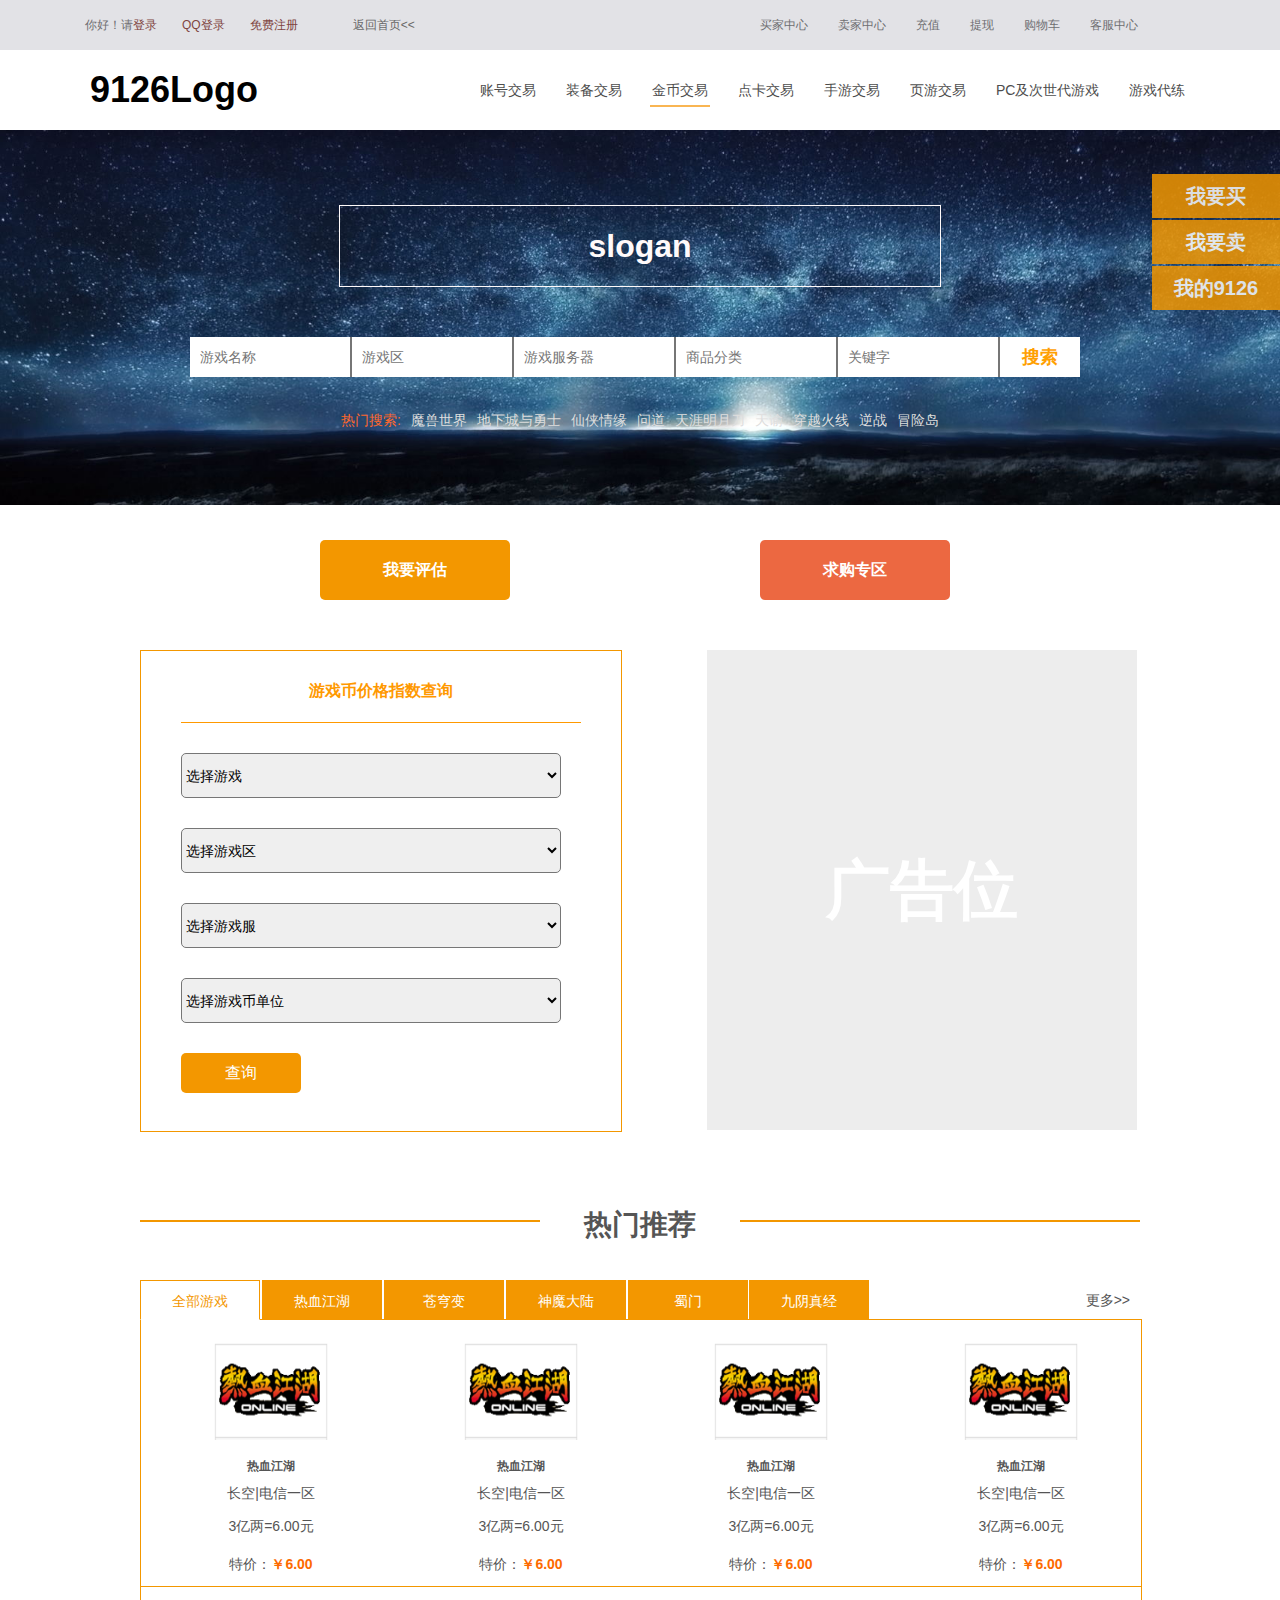
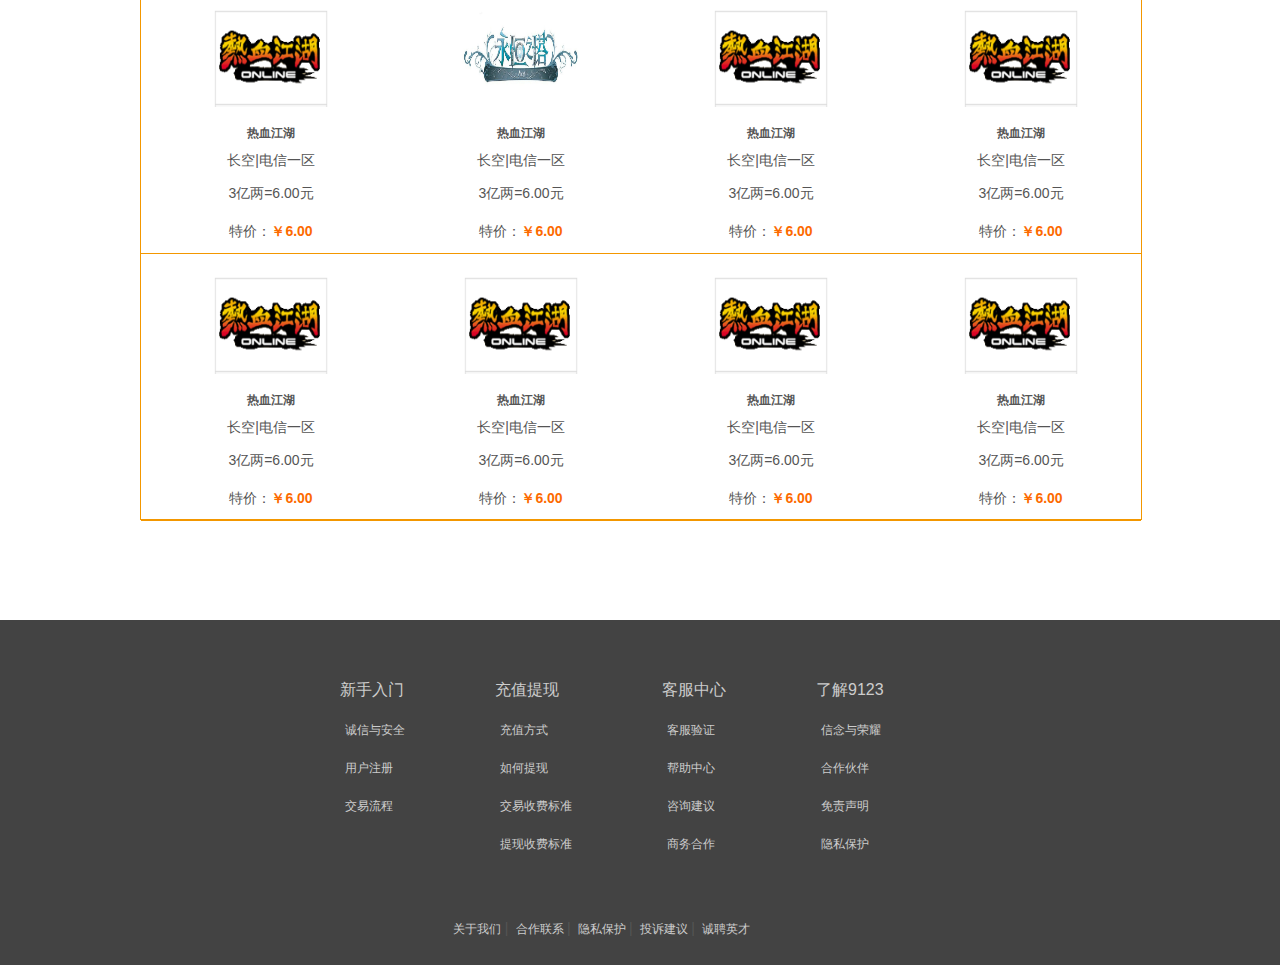
<file: docs/tradeMoney.html>
<!DOCTYPE html>
<html>
<head lang="en">
    <meta charset="UTF-8">
    <title>9126-金币交易</title>
    <link rel="stylesheet" type="text/css" href="../css/init.css">
    <link rel="stylesheet" type="text/css" href="../css/pageHeader.css">
    <link rel="stylesheet" type="text/css" href="../css/pageFooter.css">
    <link rel="stylesheet" type="text/css" href="../css/pendant.css">
    <link rel="stylesheet" type="text/css" href="../css/tradeMoney.css">
    <script src="../js/jquery-2.1.3.min.js"></script>
</head>
<body>
<div class="pendant fl">
    <button><a href="#">我要买</a></button>
    <button><a href="#">我要卖</a></button>
    <button><a href="#">我的9126</a></button>
</div>
<script>
    setInterval(function(){
        var box=$(".box");
        var boxLeft=box.offset().left;
        var boxWidth=box.width();
        $(".pendant").css({
            'left':boxLeft+boxWidth
        })
    },50)
</script>
<div class="container">
    <script src="../js/headModel.js"></script>
    <div class="box">
        <div class="priceSearchBox">
            <div class="priceSearch fl">
                <h1 class="title">游戏币价格指数查询</h1>
                <div class="divideBar"></div>
                <form class="searchForm">
                    <select class="gameName" name="gameName">
                        <option selected="selected">选择游戏</option>
                        <option>天涯明月刀</option>
                        <option>梦幻西游</option>
                        <option>奇迹MU</option>
                    </select>
                    <select class="gameZone" name="gameZone">
                        <option selected="selected">选择游戏区</option>
                        <option>华南一区</option>
                        <option>华南一区</option>
                        <option>华南一区</option>
                        <option>华南一区</option>
                        <option>华南一区</option>
                        <option>华南一区</option>
                    </select>
                    <select class="gameServer" name="gameServer">
                        <option selected="selected">选择游戏服</option>
                        <option>听雨阁</option>
                        <option>听雨阁</option>
                        <option>听雨阁</option>
                        <option>听雨阁</option>
                        <option>听雨阁</option>
                        <option>听雨阁</option>
                    </select>
                    <select class="goldUnit" name="goldUnit">
                        <option selected="selected">选择游戏币单位</option>
                        <option>游戏币</option>
                        <option>人民币</option>
                        <option>Q币</option>
                    </select>
                    <input type="submit" value="查询" class="submitBtn"/>
                </form>
            </div>
            <div class="adverCon fl">
                <h1>广告位</h1>
            </div>
            <div class="cl"></div>
        </div>
        <div class="hotRecommend">
            <div class="titleBox">
                <div class="decorateBar fl"></div>
                <h1 class="fl">热门推荐</h1>
                <div class="decorateBar fl"></div>
                <div class="cl"></div>
            </div>
            <script>
                setInterval(function(){
                    var dcbar=$(".hotRecommend .decorateBar");
                    var bar1=dcbar.eq(0);
                    var bar2=dcbar.eq(1);
                    var box=$(".titleBox");
                    var boxLeft=box.offset().left;
                    var boxWidth=box.width();
//                    console.log(boxWidth);
                    bar1.css({
                        'left':boxLeft,
                        'width':boxWidth/2.5
                    });
                    bar2.css({
                        'left':boxWidth+boxLeft-boxWidth/2.5,
                        'width':boxWidth/2.5
                    })
                },50)
            </script>
            <div class="recomMainBox">
                <div class="topBox">
                    <ul class="fl">
                        <li class="active">全部游戏</li>
                        <li>热血江湖</li>
                        <li>苍穹变</li>
                        <li>神魔大陆</li>
                        <li>蜀门</li>
                        <li>九阴真经</li>
                    </ul>
                    <a href="#" class="more fr">更多&gt;&gt;</a>
                    <div class="fl"></div>
                </div>
                <div class="mainBox">
                    <a href="#">
                        <div class="detailInfo fl">
                            <img src="../img/gameIcon3.png">
                            <div class="detailExplain">
                                <h1 class="title">热血江湖</h1>
                                <p class="zone">长空|电信一区</p>
                                <p class="exchange">3亿两=6.00元</p>
                                <p class="price">特价：<span class="number">￥6.00</span></p>
                            </div>
                        </div>
                    </a>
                    <a href="#">
                        <div class="detailInfo fl">
                            <img src="../img/gameIcon3.png">
                            <div class="detailExplain">
                                <h1 class="title">热血江湖</h1>
                                <p class="zone">长空|电信一区</p>
                                <p class="exchange">3亿两=6.00元</p>
                                <p class="price">特价：<span class="number">￥6.00</span></p>
                            </div>
                        </div>
                    </a>
                    <a href="#">
                        <div class="detailInfo fl">
                            <img src="../img/gameIcon3.png">
                            <div class="detailExplain">
                                <h1 class="title">热血江湖</h1>
                                <p class="zone">长空|电信一区</p>
                                <p class="exchange">3亿两=6.00元</p>
                                <p class="price">特价：<span class="number">￥6.00</span></p>
                            </div>
                        </div>
                    </a>
                    <a href="#">
                        <div class="detailInfo fl">
                            <img src="../img/gameIcon3.png">
                            <div class="detailExplain">
                                <h1 class="title">热血江湖</h1>
                                <p class="zone">长空|电信一区</p>
                                <p class="exchange">3亿两=6.00元</p>
                                <p class="price">特价：<span class="number">￥6.00</span></p>
                            </div>
                        </div>
                    </a>
                    <a href="#">
                        <div class="detailInfo fl">
                            <img src="../img/gameIcon3.png">
                            <div class="detailExplain">
                                <h1 class="title">热血江湖</h1>
                                <p class="zone">长空|电信一区</p>
                                <p class="exchange">3亿两=6.00元</p>
                                <p class="price">特价：<span class="number">￥6.00</span></p>
                            </div>
                        </div>
                    </a>
                    <a href="#">
                        <div class="detailInfo fl">
                            <img src="../img/gameIcon2.jpg">
                            <div class="detailExplain">
                                <h1 class="title">热血江湖</h1>
                                <p class="zone">长空|电信一区</p>
                                <p class="exchange">3亿两=6.00元</p>
                                <p class="price">特价：<span class="number">￥6.00</span></p>
                            </div>
                        </div>
                    </a>
                    <a href="#">
                        <div class="detailInfo fl">
                            <img src="../img/gameIcon3.png">
                            <div class="detailExplain">
                                <h1 class="title">热血江湖</h1>
                                <p class="zone">长空|电信一区</p>
                                <p class="exchange">3亿两=6.00元</p>
                                <p class="price">特价：<span class="number">￥6.00</span></p>
                            </div>
                        </div>
                    </a>
                    <a href="#">
                        <div class="detailInfo fl">
                            <img src="../img/gameIcon3.png">
                            <div class="detailExplain">
                                <h1 class="title">热血江湖</h1>
                                <p class="zone">长空|电信一区</p>
                                <p class="exchange">3亿两=6.00元</p>
                                <p class="price">特价：<span class="number">￥6.00</span></p>
                            </div>
                        </div>
                    </a>
                    <a href="#">
                        <div class="detailInfo fl">
                            <img src="../img/gameIcon3.png">
                            <div class="detailExplain">
                                <h1 class="title">热血江湖</h1>
                                <p class="zone">长空|电信一区</p>
                                <p class="exchange">3亿两=6.00元</p>
                                <p class="price">特价：<span class="number">￥6.00</span></p>
                            </div>
                        </div>
                    </a>
                    <a href="#">
                        <div class="detailInfo fl">
                            <img src="../img/gameIcon3.png">
                            <div class="detailExplain">
                                <h1 class="title">热血江湖</h1>
                                <p class="zone">长空|电信一区</p>
                                <p class="exchange">3亿两=6.00元</p>
                                <p class="price">特价：<span class="number">￥6.00</span></p>
                            </div>
                        </div>
                    </a>
                    <a href="#">
                        <div class="detailInfo fl">
                            <img src="../img/gameIcon3.png">
                            <div class="detailExplain">
                                <h1 class="title">热血江湖</h1>
                                <p class="zone">长空|电信一区</p>
                                <p class="exchange">3亿两=6.00元</p>
                                <p class="price">特价：<span class="number">￥6.00</span></p>
                            </div>
                        </div>
                    </a>
                    <a href="#">
                        <div class="detailInfo fl">
                            <img src="../img/gameIcon3.png">
                            <div class="detailExplain">
                                <h1 class="title">热血江湖</h1>
                                <p class="zone">长空|电信一区</p>
                                <p class="exchange">3亿两=6.00元</p>
                                <p class="price">特价：<span class="number">￥6.00</span></p>
                            </div>
                        </div>
                    </a>
                    <div class="cl"></div>
                </div>
            </div>
        </div>
    </div>
    <div class="index-footer">
        <div class="serviceBox cl">
            <div class="service fl">
                <ul>
                    <p>新手入门</p>
                    <li><a href="#">诚信与安全</a></li>
                    <li><a href="#">用户注册</a></li>
                    <li><a href="#">交易流程</a></li>
                </ul>
            </div>
            <div class="service fl">
                <ul>
                    <p>充值提现</p>
                    <li><a href="#">充值方式</a></li>
                    <li><a href="#">如何提现</a></li>
                    <li><a href="#">交易收费标准</a></li>
                    <li><a href="#">提现收费标准</a></li>
                </ul>
            </div>
            <div class="service fl">
                <ul>
                    <p>客服中心</p>
                    <li><a href="#">客服验证</a></li>
                    <li><a href="#">帮助中心</a></li>
                    <li><a href="#">咨询建议</a></li>
                    <li><a href="#">商务合作</a></li>
                </ul>
            </div>
            <div class="service fl">
                <ul>
                    <p>了解9123</p>
                    <li><a href="#">信念与荣耀</a></li>
                    <li><a href="#">合作伙伴</a></li>
                    <li><a href="#">免责声明</a></li>
                    <li><a href="#">隐私保护</a></li>
                </ul>
            </div>
            <div class="cl"></div>
        </div>
        <div class="declare">
            <ul>
                <li><a href="#">&nbsp;关于我们&nbsp;</a></li>|
                <li><a href="#">&nbsp;合作联系&nbsp;</a></li>|
                <li><a href="#">&nbsp;隐私保护&nbsp;</a></li>|
                <li><a href="#">&nbsp;投诉建议&nbsp;</a></li>|
                <li><a href="#">&nbsp;诚聘英才&nbsp;</a></li>
            </ul>
        </div>
    </div>
</div>
<script src="../js/tagChange.js"></script>
<script>
    $(document).ready(function(){
        tagChange('.hotRecommend .topBox');
    })
</script>
</body>
</html>
</file>
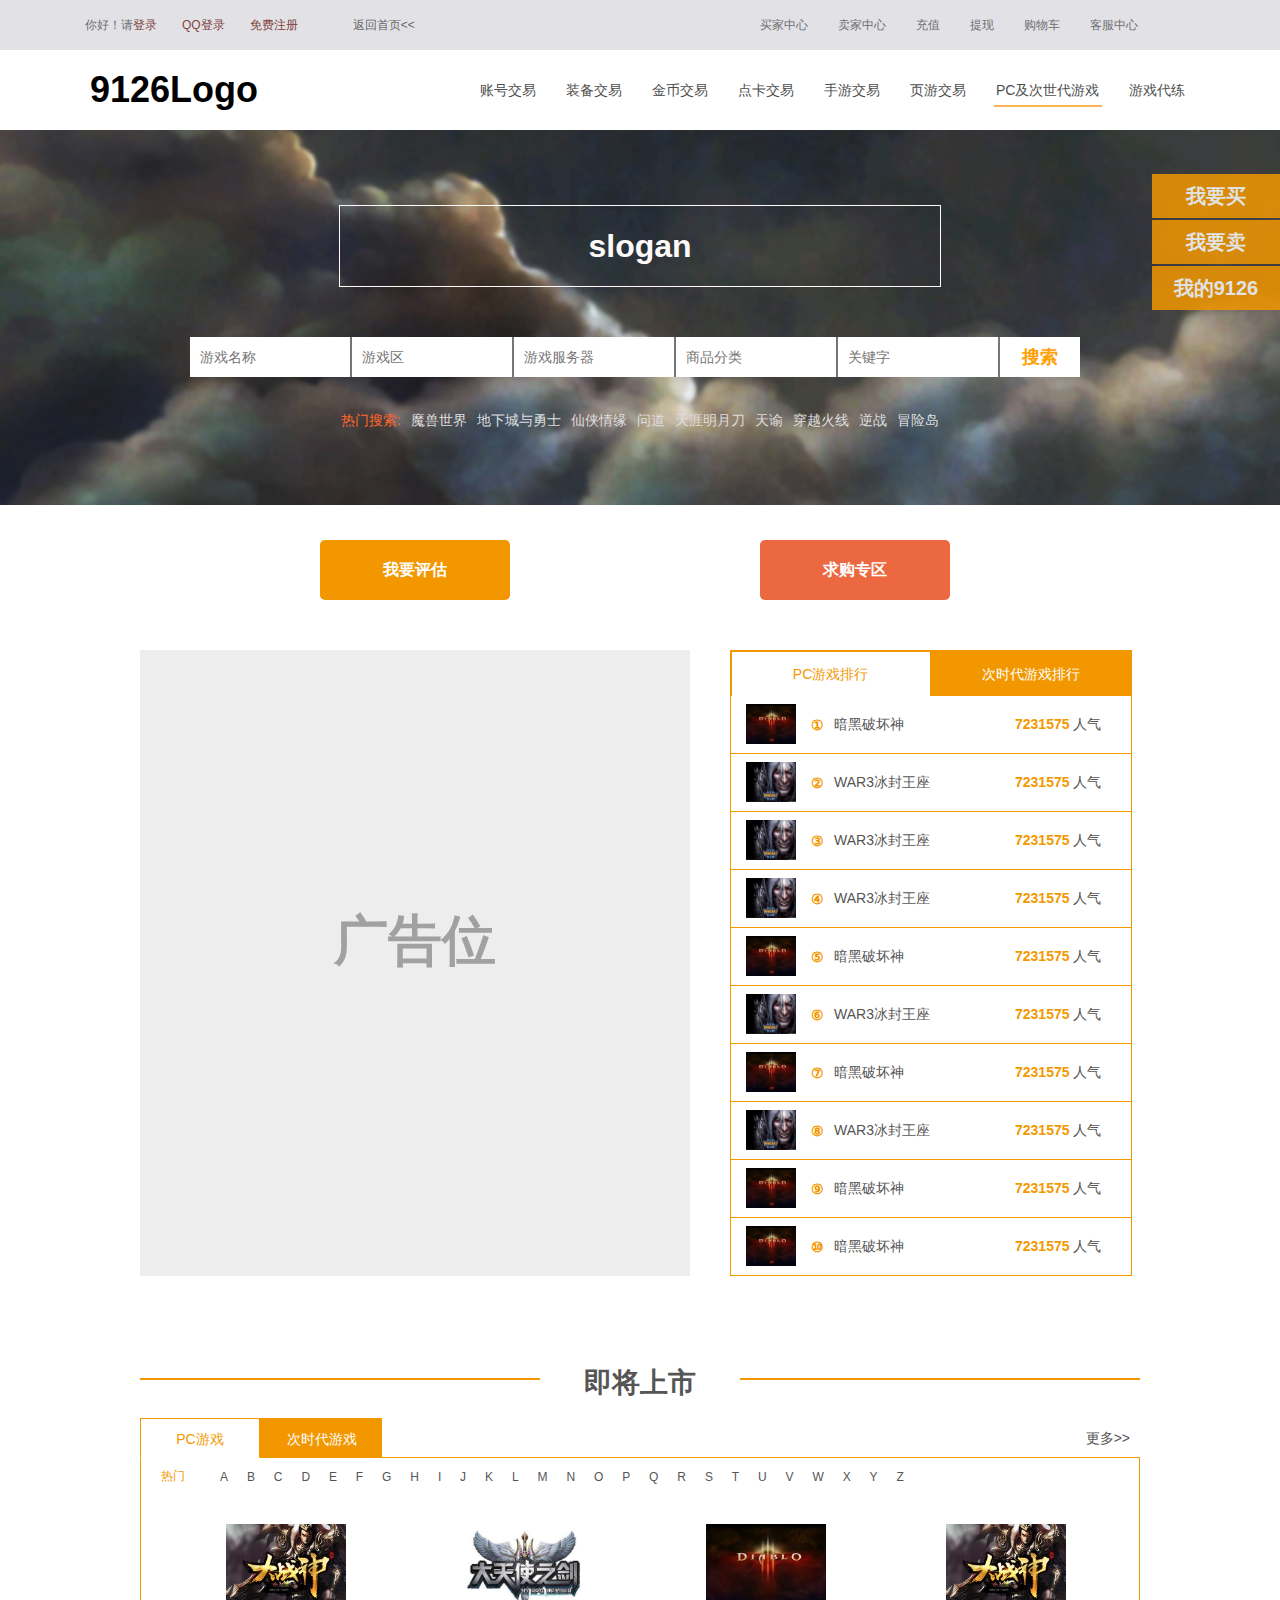
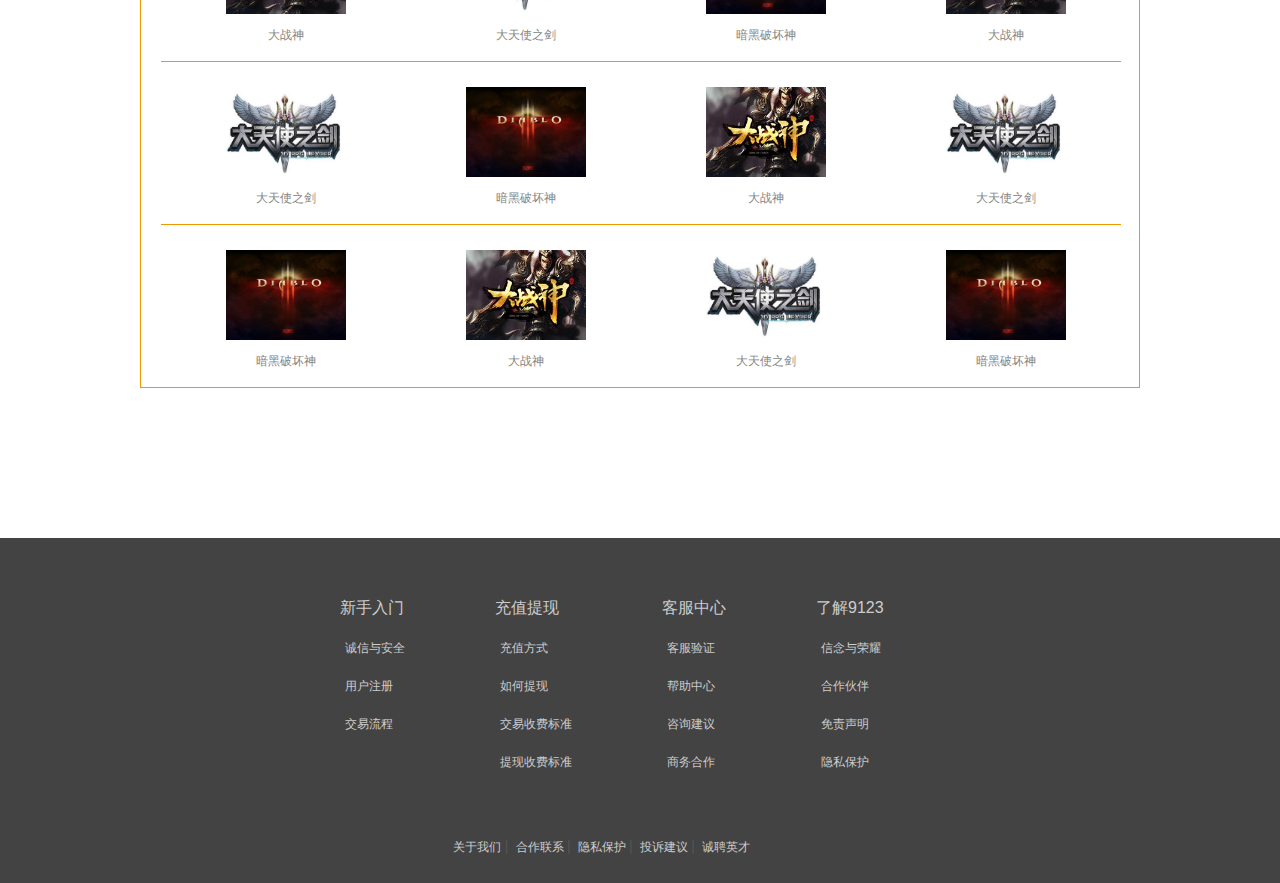
<file: docs/tradePC.html>
<!DOCTYPE html>
<html lang="en">
<head>
    <meta charset="UTF-8">
    <title>9126-PC及次时代游戏</title>
    <link rel="stylesheet" type="text/css" href="../css/init.css">
    <link rel="stylesheet" type="text/css" href="../css/pageFooter.css">
    <link rel="stylesheet" type="text/css" href="../css/pageHeader.css">
    <link rel="stylesheet" type="text/css" href="../css/pendant.css">
    <link rel="stylesheet" type="text/css" href="../css/tradePC.css">
    <script src="../js/jquery-2.1.3.min.js"></script>
</head>
<body>
<div class="pendant fl">
    <button><a href="#">我要买</a></button>
    <button><a href="#">我要卖</a></button>
    <button><a href="#">我的9126</a></button>
</div>
<script>
    setInterval(function(){
        var box=$(".box");
        var boxLeft=box.offset().left;
        var boxWidth=box.width();
        $(".pendant").css({
            'left':boxLeft+boxWidth
        })
    },50)
</script>
<div class="container">
    <script src="../js/headModel.js"></script>
    <div class="box">
        <div class="PCGameRanking">
            <div class="adverCon fl">
                <h1>广告位</h1>
            </div>
            <div class="gameRankingBox fl">
                <div class="topBox">
                    <ul>
                        <li class="active">PC游戏排行</li>
                        <li>次时代游戏排行</li>
                    </ul>
                </div>
                <div class="mainBox">
                    <ul>
                        <li><a href="#">
                            <img class="icon fl" src="../img/daiblo.jpg" />
                            <h1 class="id fl">①</h1>
                            <p class="game fl">暗黑破坏神</p>
                            <span class="renqi fr">人气</span>
                            <h1 class="hot fr">7231575</h1>
                            <div class="cl"></div>
                        </a>
                        </li>
                        <li><a href="#">
                            <img class="icon fl" src="../img/war3.jpg" />
                            <h1 class="id fl">②</h1>
                            <p class="game fl">WAR3冰封王座</p>
                            <span class="renqi fr">人气</span>
                            <h1 class="hot fr">7231575</h1>
                            <div class="cl"></div>
                        </a>
                        </li>
                        <li><a href="#">
                            <img class="icon fl" src="../img/war3.jpg" />
                            <h1 class="id fl">③</h1>
                            <p class="game fl">WAR3冰封王座</p>
                            <span class="renqi fr">人气</span>
                            <h1 class="hot fr">7231575</h1>
                            <div class="cl"></div>
                        </a>
                        </li>
                        <li><a href="#">
                            <img class="icon fl" src="../img/war3.jpg" />
                            <h1 class="id fl">④</h1>
                            <p class="game fl">WAR3冰封王座</p>
                            <span class="renqi fr">人气</span>
                            <h1 class="hot fr">7231575</h1>
                            <div class="cl"></div>
                        </a>
                        </li>
                        <li><a href="#">
                            <img class="icon fl" src="../img/daiblo.jpg" />
                            <h1 class="id fl">⑤</h1>
                            <p class="game fl">暗黑破坏神</p>
                            <span class="renqi fr">人气</span>
                            <h1 class="hot fr">7231575</h1>
                            <div class="cl"></div>
                        </a>
                        </li>
                        <li><a href="#">
                            <img class="icon fl" src="../img/war3.jpg" />
                            <h1 class="id fl">⑥</h1>
                            <p class="game fl">WAR3冰封王座</p>
                            <span class="renqi fr">人气</span>
                            <h1 class="hot fr">7231575</h1>
                            <div class="cl"></div>
                        </a>
                        </li>
                        <li><a href="#">
                            <img class="icon fl" src="../img/daiblo.jpg" />
                            <h1 class="id fl">⑦</h1>
                            <p class="game fl">暗黑破坏神</p>
                            <span class="renqi fr">人气</span>
                            <h1 class="hot fr">7231575</h1>
                            <div class="cl"></div>
                        </a>
                        </li>
                        <li><a href="#">
                            <img class="icon fl" src="../img/war3.jpg" />
                            <h1 class="id fl">⑧</h1>
                            <p class="game fl">WAR3冰封王座</p>
                            <span class="renqi fr">人气</span>
                            <h1 class="hot fr">7231575</h1>
                            <div class="cl"></div>
                        </a>
                        </li>
                        <li><a href="#">
                            <img class="icon fl" src="../img/daiblo.jpg" />
                            <h1 class="id fl">⑨</h1>
                            <p class="game fl">暗黑破坏神</p>
                            <span class="renqi fr">人气</span>
                            <h1 class="hot fr">7231575</h1>
                            <div class="cl"></div>
                        </a>
                        </li>
                        <li><a href="#">
                            <img class="icon fl" src="../img/daiblo.jpg" />
                            <h1 class="id fl">⑩</h1>
                            <p class="game fl">暗黑破坏神</p>
                            <span class="renqi fr">人气</span>
                            <h1 class="hot fr">7231575</h1>
                            <div class="cl"></div>
                        </a>
                        </li>
                    </ul>
                </div>
            </div>
            <div class="cl"></div>
        </div>
        <div class="readyPublishMainBox">
            <div class="titleBox">
                <div class="decorateBar fl"></div>
                <h1 class="fl">即将上市</h1>
                <div class="decorateBar fl"></div>
                <div class="cl"></div>
            </div>
            <script>
                setInterval(function(){
                    var dcbar=$(".readyPublishMainBox .decorateBar");
                    var bar1=dcbar.eq(0);
                    var bar2=dcbar.eq(1);
                    var box=$(".readyPublishMainBox .titleBox");
                    var boxLeft=box.offset().left;
                    var boxWidth=box.width();
//                    console.log(boxWidth);
                    bar1.css({
                        'left':boxLeft,
                        'width':boxWidth/2.5
                    });
                    bar2.css({
                        'left':boxWidth+boxLeft-boxWidth/2.5,
                        'width':boxWidth/2.5
                    })
                },50)
            </script>
            <div class="topBox">
                <ul class="fl">
                    <li class="active">PC游戏</li>
                    <li>次时代游戏</li>
                </ul>
                <a href="#" class="more fr">更多&gt;&gt;</a>
                <div class="fl"></div>
            </div>
            <div class="mainBox">
                <div class="letterBox">
                    <span class="fl">热门</span>
                    <ul class="fl">
                        <li><a href="#">A</a></li>
                        <li><a href="#">B</a></li>
                        <li><a href="#">C</a></li>
                        <li><a href="#">D</a></li>
                        <li><a href="#">E</a></li>
                        <li><a href="#">F</a></li>
                        <li><a href="#">G</a></li>
                        <li><a href="#">H</a></li>
                        <li><a href="#">I</a></li>
                        <li><a href="#">J</a></li>
                        <li><a href="#">K</a></li>
                        <li><a href="#">L</a></li>
                        <li><a href="#">M</a></li>
                        <li><a href="#">N</a></li>
                        <li><a href="#">O</a></li>
                        <li><a href="#">P</a></li>
                        <li><a href="#">Q</a></li>
                        <li><a href="#">R</a></li>
                        <li><a href="#">S</a></li>
                        <li><a href="#">T</a></li>
                        <li><a href="#">U</a></li>
                        <li><a href="#">V</a></li>
                        <li><a href="#">W</a></li>
                        <li><a href="#">X</a></li>
                        <li><a href="#">Y</a></li>
                        <li><a href="#">Z</a></li>
                    </ul>
                    <div class="cl"></div>
                </div>
                <div class="detailBox cl">
                    <a href="#">
                        <div class="detailInfo fl">
                            <img src="../img/gameIcon4.jpg"/>
                            <p class="title">大战神</p>
                        </div>
                    </a>
                    <a href="#">
                        <div class="detailInfo fl">
                            <img src="../img/gameIcon7.jpg"/>
                            <p class="title">大天使之剑</p>
                        </div>
                    </a>
                    <a href="#">
                        <div class="detailInfo fl">
                            <img src="../img/daiblo.jpg"/>
                            <p class="title">暗黑破坏神</p>
                        </div>
                    </a>
                    <a href="#">
                        <div class="detailInfo fl">
                            <img src="../img/gameIcon4.jpg"/>
                            <p class="title">大战神</p>
                        </div>
                    </a>
                    <a href="#">
                        <div class="detailInfo fl">
                            <img src="../img/gameIcon7.jpg"/>
                            <p class="title">大天使之剑</p>
                        </div>
                    </a>
                    <a href="#">
                        <div class="detailInfo fl">
                            <img src="../img/daiblo.jpg"/>
                            <p class="title">暗黑破坏神</p>
                        </div>
                    </a>
                    <a href="#">
                        <div class="detailInfo fl">
                            <img src="../img/gameIcon4.jpg"/>
                            <p class="title">大战神</p>
                        </div>
                    </a>
                    <a href="#">
                        <div class="detailInfo fl">
                            <img src="../img/gameIcon7.jpg"/>
                            <p class="title">大天使之剑</p>
                        </div>
                    </a>
                    <a href="#">
                        <div class="detailInfo fl">
                            <img src="../img/daiblo.jpg"/>
                            <p class="title">暗黑破坏神</p>
                        </div>
                    </a>
                    <a href="#">
                        <div class="detailInfo fl">
                            <img src="../img/gameIcon4.jpg"/>
                            <p class="title">大战神</p>
                        </div>
                    </a>
                    <a href="#">
                        <div class="detailInfo fl">
                            <img src="../img/gameIcon7.jpg"/>
                            <p class="title">大天使之剑</p>
                        </div>
                    </a>
                    <a href="#">
                        <div class="detailInfo fl">
                            <img src="../img/daiblo.jpg"/>
                            <p class="title">暗黑破坏神</p>
                        </div>
                    </a>
                </div>
            </div>
        </div>
    </div>
    <div class="index-footer">
        <div class="serviceBox cl">
            <div class="service fl">
                <ul>
                    <p>新手入门</p>
                    <li><a href="#">诚信与安全</a></li>
                    <li><a href="#">用户注册</a></li>
                    <li><a href="#">交易流程</a></li>
                </ul>
            </div>
            <div class="service fl">
                <ul>
                    <p>充值提现</p>
                    <li><a href="#">充值方式</a></li>
                    <li><a href="#">如何提现</a></li>
                    <li><a href="#">交易收费标准</a></li>
                    <li><a href="#">提现收费标准</a></li>
                </ul>
            </div>
            <div class="service fl">
                <ul>
                    <p>客服中心</p>
                    <li><a href="#">客服验证</a></li>
                    <li><a href="#">帮助中心</a></li>
                    <li><a href="#">咨询建议</a></li>
                    <li><a href="#">商务合作</a></li>
                </ul>
            </div>
            <div class="service fl">
                <ul>
                    <p>了解9123</p>
                    <li><a href="#">信念与荣耀</a></li>
                    <li><a href="#">合作伙伴</a></li>
                    <li><a href="#">免责声明</a></li>
                    <li><a href="#">隐私保护</a></li>
                </ul>
            </div>
            <div class="cl"></div>
        </div>
        <div class="declare">
            <ul>
                <li><a href="#">&nbsp;关于我们&nbsp;</a></li>|
                <li><a href="#">&nbsp;合作联系&nbsp;</a></li>|
                <li><a href="#">&nbsp;隐私保护&nbsp;</a></li>|
                <li><a href="#">&nbsp;投诉建议&nbsp;</a></li>|
                <li><a href="#">&nbsp;诚聘英才&nbsp;</a></li>
            </ul>
        </div>
    </div>
</div>
<script src="../js/tagChange.js"></script>
<script>
    $(document).ready(function(){
        tagChange(".gameRankingBox");
        tagChange(".readyPublishMainBox .topBox")
    })
</script>
</body>
</html>
</file>
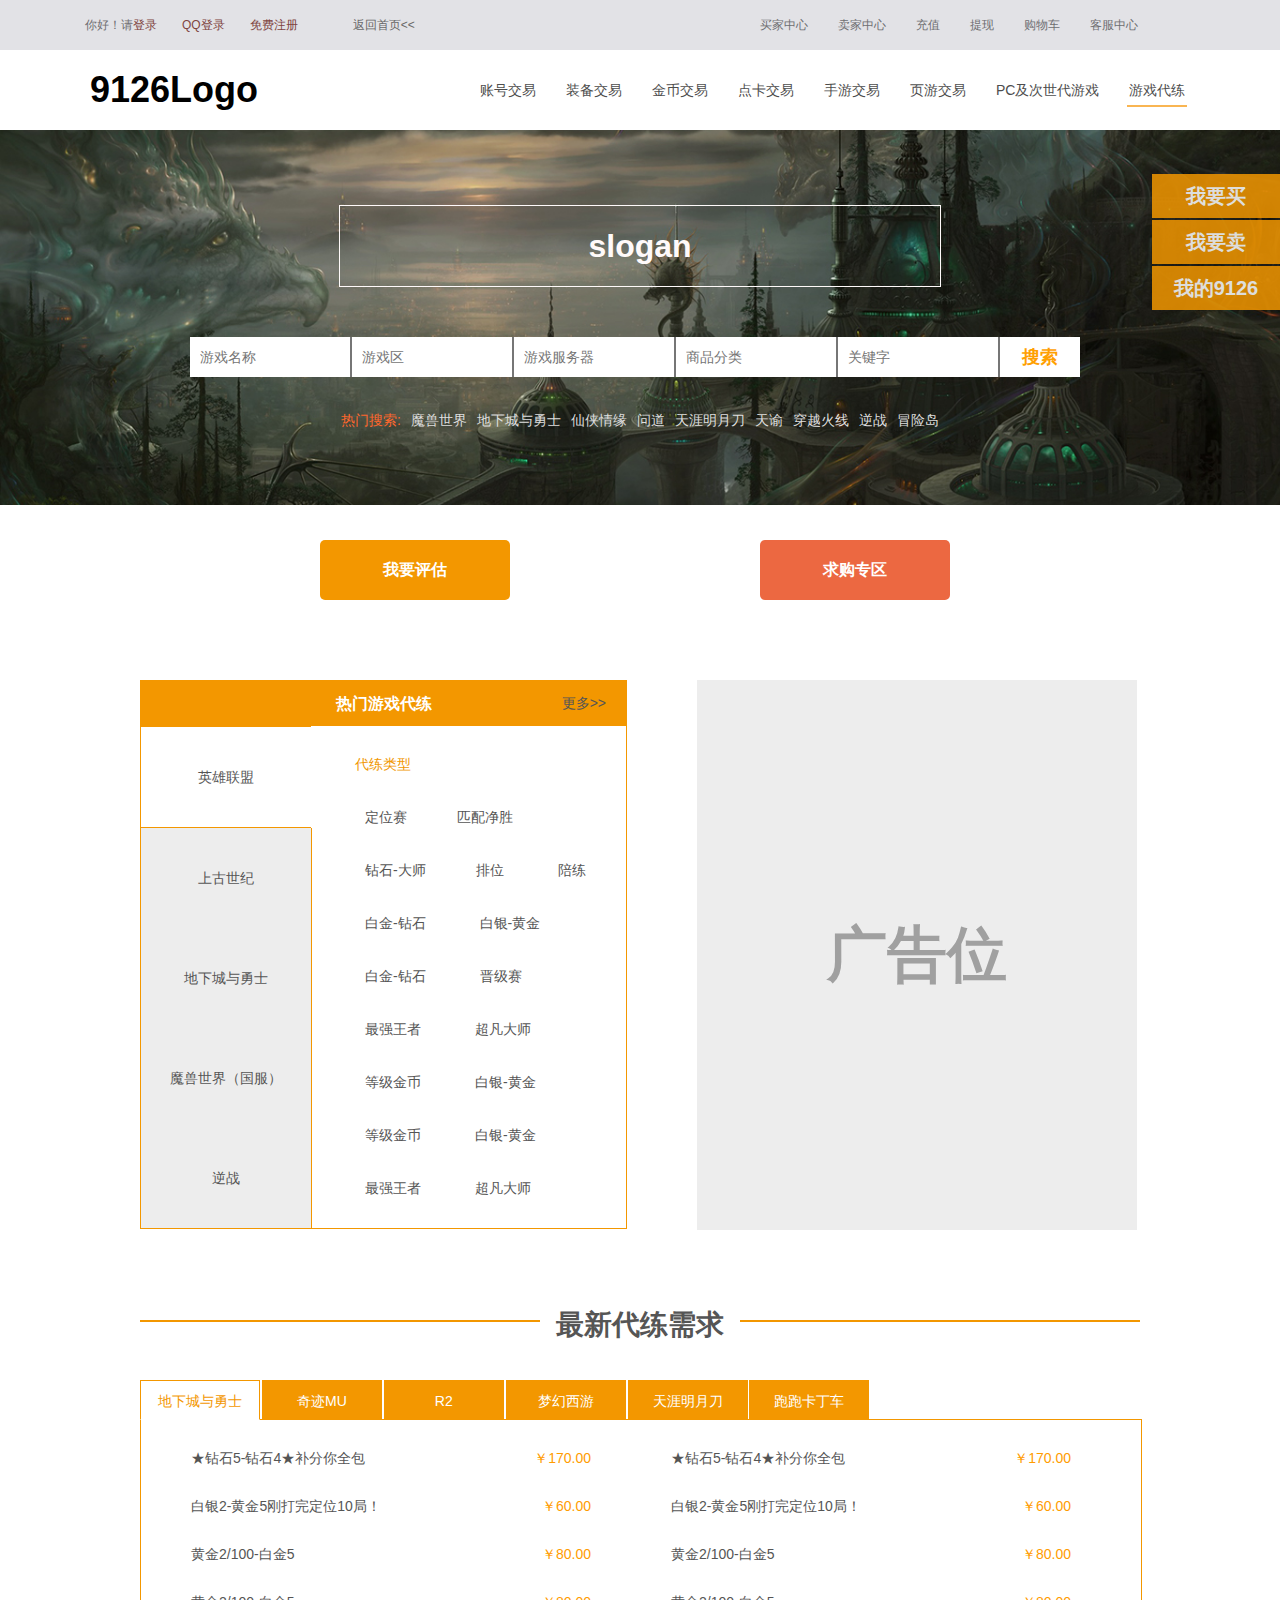
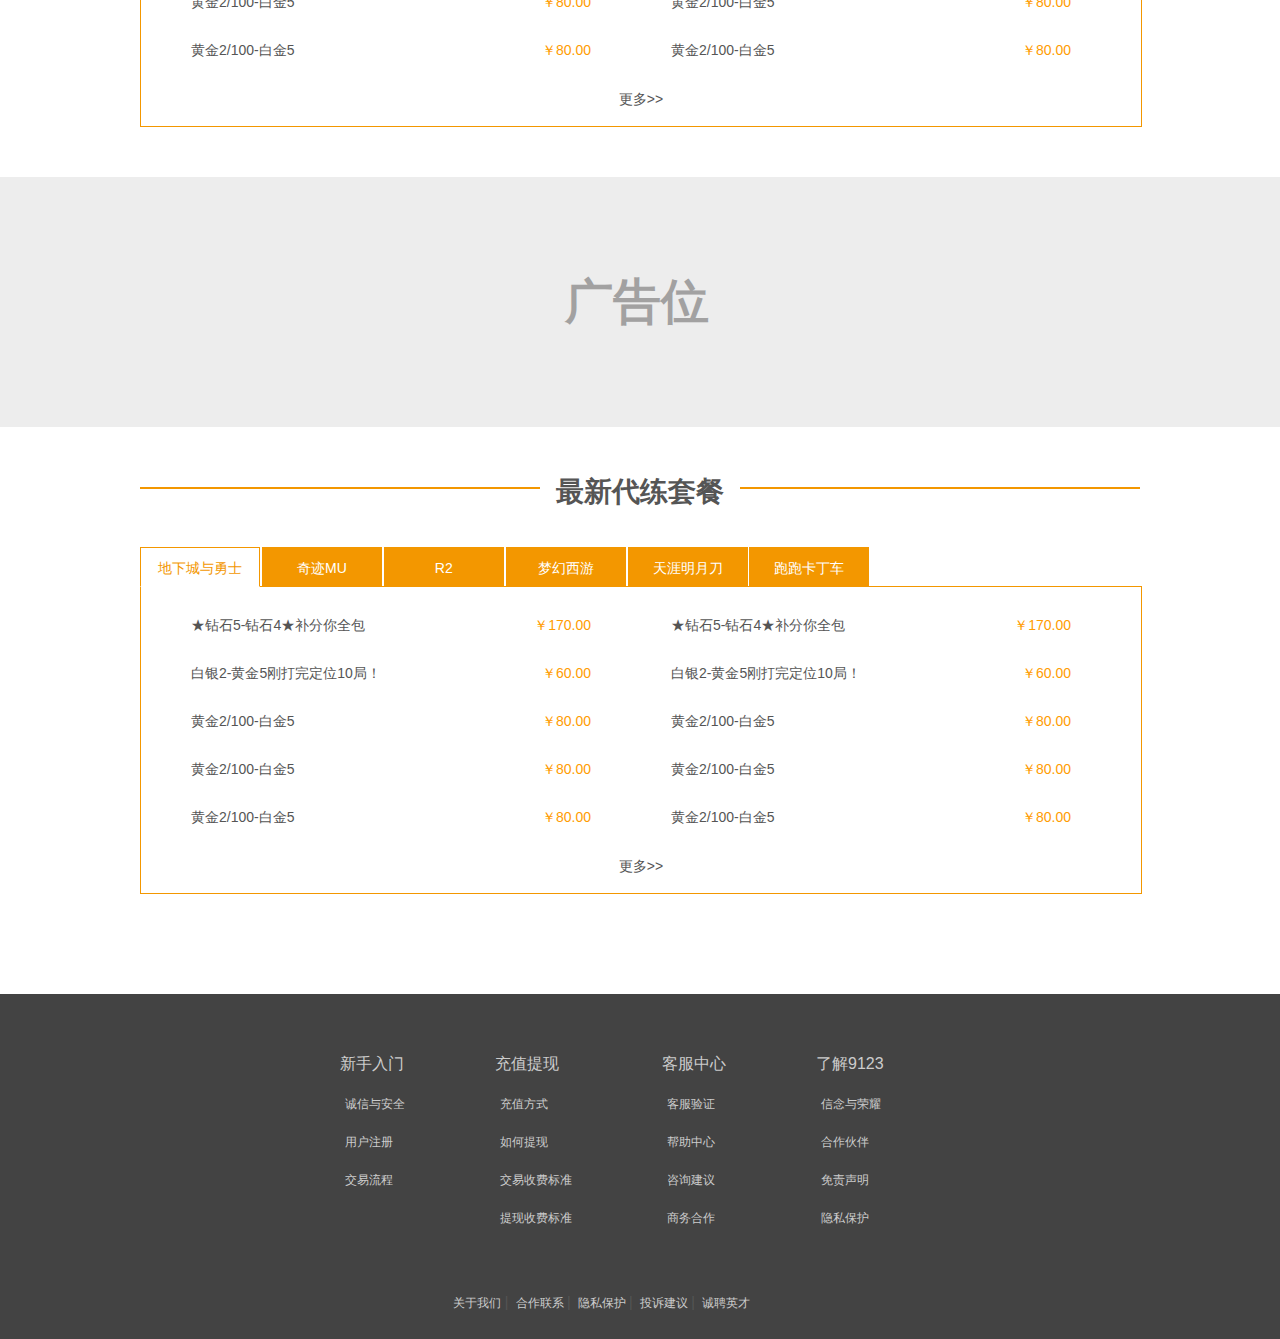
<file: docs/tradePlay.html>
<!DOCTYPE html>
<html>
<head lang="en">
    <meta charset="UTF-8">
    <title>9126-游戏代练</title>
    <link rel="stylesheet" type="text/css" href="../css/init.css">
    <link rel="stylesheet" type="text/css" href="../css/pageHeader.css">
    <link rel="stylesheet" type="text/css" href="../css/pageFooter.css">
    <link rel="stylesheet" type="text/css" href="../css/pendant.css">
    <link rel="stylesheet" type="text/css" href="../css/tradePlay.css">
    <script src="../js/jquery-2.1.3.min.js"></script>
</head>
<body>
<div class="pendant fl">
    <button><a href="#">我要买</a></button>
    <button><a href="#">我要卖</a></button>
    <button><a href="#">我的9126</a></button>
</div>
<script>
    setInterval(function(){
        var box=$(".box");
        var boxLeft=box.offset().left;
        var boxWidth=box.width();
        $(".pendant").css({
            'left':boxLeft+boxWidth
        })
    },50)
</script>
<div class="container">
    <script src="../js/headModel.js"></script>
    <div class="box">
        <div class="hotBooster">
            <div class="boosterBox fl">
                <div class="topBox">
                    <h1 class="title">热门游戏代练</h1>
                    <a class="more fr" href="#">更多&gt;&gt;</a>
                    <div class="cl"></div>
                </div>
                <div class="mainBox">
                    <div class="leftBox fl">
                        <ul>
                            <li class="active">英雄联盟</li>
                            <li>上古世纪</li>
                            <li>地下城与勇士</li>
                            <li>魔兽世界（国服）</li>
                            <li>逆战</li>
                        </ul>
                    </div>
                    <div class="rightBox fl">
                        <dl>
                            <dt>代练类型</dt>
                            <dd><a href="#">定位赛</a></dd><dd><a href="#">匹配净胜</a></dd>
                            <dd><a href="#">钻石-大师</a></dd><dd><a href="#">排位</a></dd>
                            <dd><a href="#">陪练</a></dd><dd><a href="#">白金-钻石</a></dd>
                            <dd><a href="#">白银-黄金</a></dd><dd><a href="#">白金-钻石</a></dd>
                            <dd><a href="#">晋级赛</a></dd><dd><a href="#">最强王者</a></dd>
                            <dd><a href="#">超凡大师</a></dd><dd><a href="#">等级金币</a></dd>
                            <dd><a href="#">白银-黄金</a></dd><dd><a href="#">等级金币</a></dd>
                            <dd><a href="#">白银-黄金</a></dd><dd><a href="#">最强王者</a></dd>
                            <dd><a href="#">超凡大师</a></dd>
                        </dl>
                    </div>
                    <div class="cl"></div>
                </div>
            </div>
            <div class="advContainer fl">
                <h1>广告位</h1>
            </div>
            <div class="cl"></div>
        </div>
        <div class="latestBoosterNeed">
            <div class="titleBox">
                <div class="decorateBar fl"></div>
                <h1 class="fl">最新代练需求</h1>
                <div class="decorateBar fl"></div>
                <div class="cl"></div>
            </div>
            <script>
                setInterval(function(){
                    var dcbar=$(".latestBoosterNeed .decorateBar");
                    var bar1=dcbar.eq(0);
                    var bar2=dcbar.eq(1);
                    var box=$(".titleBox");
                    var boxLeft=box.offset().left;
                    var boxWidth=box.width();
//                    console.log(boxWidth);
                    bar1.css({
                        'left':boxLeft,
                        'width':boxWidth/2.5
                    });
                    bar2.css({
                        'left':boxWidth+boxLeft-boxWidth/2.5,
                        'width':boxWidth/2.5
                    })
                },50)
            </script>
            <div class="latestMainBox">
                <div class="topBox">
                    <ul class="fl">
                        <li class="active">地下城与勇士</li>
                        <li>奇迹MU</li>
                        <li>R2</li>
                        <li>梦幻西游</li>
                        <li>天涯明月刀</li>
                        <li>跑跑卡丁车</li>
                    </ul>
                    <div class="fl"></div>
                </div>
                <div class="mainBox">
                    <div class="subBox">
                        <div class="leftDetailBox fl">
                            <ul>
                                <li><a href="#">★钻石5-钻石4★补分你全包<span class="price fr">￥170.00</span></a></li>
                                <li><a href="#">白银2-黄金5刚打完定位10局！<span class="price fr">￥60.00</span></a></li>
                                <li><a href="#">黄金2/100-白金5<span class="price fr">￥80.00</span></a></li>
                                <li><a href="#">黄金2/100-白金5<span class="price fr">￥80.00</span></a></li>
                                <li><a href="#">黄金2/100-白金5<span class="price fr">￥80.00</span></a></li>
                                <div class="cl"></div>
                            </ul>
                        </div>
                        <div class="rightDetailBox fl">
                            <ul>
                                <li><a href="#">★钻石5-钻石4★补分你全包<span class="price fr">￥170.00</span></a></li>
                                <li><a href="#">白银2-黄金5刚打完定位10局！<span class="price fr">￥60.00</span></a></li>
                                <li><a href="#">黄金2/100-白金5<span class="price fr">￥80.00</span></a></li>
                                <li><a href="#">黄金2/100-白金5<span class="price fr">￥80.00</span></a></li>
                                <li>黄金2/100-白金5<span class="price fr">￥80.00</span></a></li>
                                <div class="cl"></div>
                            </ul>
                        </div>
                        <div class="cl"></div>
                        <a href="#" class="more">更多&gt;&gt;</a>
                    </div>
                </div>
            </div>
        </div>
    </div>
    <div class="advCon">
        <h1>广告位</h1>
    </div>
    <div class="box">
        <div class="latestBoosterSet">
            <div class="titleBox">
                <div class="decorateBar fl"></div>
                <h1 class="fl">最新代练套餐</h1>
                <div class="decorateBar fl"></div>
                <div class="cl"></div>
            </div>
            <script>
                setInterval(function(){
                    var dcbar=$(".latestBoosterSet .decorateBar");
                    var bar1=dcbar.eq(0);
                    var bar2=dcbar.eq(1);
                    var box=$(".titleBox");
                    var boxLeft=box.offset().left;
                    var boxWidth=box.width();
//                    console.log(boxWidth);
                    bar1.css({
                        'left':boxLeft,
                        'width':boxWidth/2.5
                    });
                    bar2.css({
                        'left':boxWidth+boxLeft-boxWidth/2.5,
                        'width':boxWidth/2.5
                    })
                },50)
            </script>
            <div class="latestMainBox">
                <div class="topBox">
                    <ul class="fl">
                        <li class="active">地下城与勇士</li>
                        <li>奇迹MU</li>
                        <li>R2</li>
                        <li>梦幻西游</li>
                        <li>天涯明月刀</li>
                        <li>跑跑卡丁车</li>
                    </ul>
                    <div class="fl"></div>
                </div>
                <div class="mainBox">
                    <div class="subBox">
                        <div class="leftDetailBox fl">
                            <ul>
                                <li><a href="#">★钻石5-钻石4★补分你全包<span class="price fr">￥170.00</span></a></li>
                                <li><a href="#">白银2-黄金5刚打完定位10局！<span class="price fr">￥60.00</span></a></li>
                                <li><a href="#">黄金2/100-白金5<span class="price fr">￥80.00</span></a></li>
                                <li><a href="#">黄金2/100-白金5<span class="price fr">￥80.00</span></a></li>
                                <li><a href="#">黄金2/100-白金5<span class="price fr">￥80.00</span></a></li>
                                <div class="cl"></div>
                            </ul>
                        </div>
                        <div class="rightDetailBox fl">
                            <ul>
                                <li><a href="#">★钻石5-钻石4★补分你全包<span class="price fr">￥170.00</span></a></li>
                                <li><a href="#">白银2-黄金5刚打完定位10局！<span class="price fr">￥60.00</span></a></li>
                                <li><a href="#">黄金2/100-白金5<span class="price fr">￥80.00</span></a></li>
                                <li><a href="#">黄金2/100-白金5<span class="price fr">￥80.00</span></a></li>
                                <li>黄金2/100-白金5<span class="price fr">￥80.00</span></a></li>
                                <div class="cl"></div>
                            </ul>
                        </div>
                        <div class="cl"></div>
                        <a href="#" class="more">更多&gt;&gt;</a>
                    </div>
                </div>
            </div>
        </div>
    </div>
    <div class="index-footer">
        <div class="serviceBox cl">
            <div class="service fl">
                <ul>
                    <p>新手入门</p>
                    <li><a href="#">诚信与安全</a></li>
                    <li><a href="#">用户注册</a></li>
                    <li><a href="#">交易流程</a></li>
                </ul>
            </div>
            <div class="service fl">
                <ul>
                    <p>充值提现</p>
                    <li><a href="#">充值方式</a></li>
                    <li><a href="#">如何提现</a></li>
                    <li><a href="#">交易收费标准</a></li>
                    <li><a href="#">提现收费标准</a></li>
                </ul>
            </div>
            <div class="service fl">
                <ul>
                    <p>客服中心</p>
                    <li><a href="#">客服验证</a></li>
                    <li><a href="#">帮助中心</a></li>
                    <li><a href="#">咨询建议</a></li>
                    <li><a href="#">商务合作</a></li>
                </ul>
            </div>
            <div class="service fl">
                <ul>
                    <p>了解9123</p>
                    <li><a href="#">信念与荣耀</a></li>
                    <li><a href="#">合作伙伴</a></li>
                    <li><a href="#">免责声明</a></li>
                    <li><a href="#">隐私保护</a></li>
                </ul>
            </div>
            <div class="cl"></div>
        </div>
        <div class="declare">
            <ul>
                <li><a href="#">&nbsp;关于我们&nbsp;</a></li>|
                <li><a href="#">&nbsp;合作联系&nbsp;</a></li>|
                <li><a href="#">&nbsp;隐私保护&nbsp;</a></li>|
                <li><a href="#">&nbsp;投诉建议&nbsp;</a></li>|
                <li><a href="#">&nbsp;诚聘英才&nbsp;</a></li>
            </ul>
        </div>
    </div>
</div>
<script src="../js/tagChange.js"></script>
<script>
    $(document).ready(function(){
        tagChange(".hotBooster .mainBox .leftBox");
        tagChange(".latestMainBox .topBox")
    })
</script>
</body>
</html>
</file>
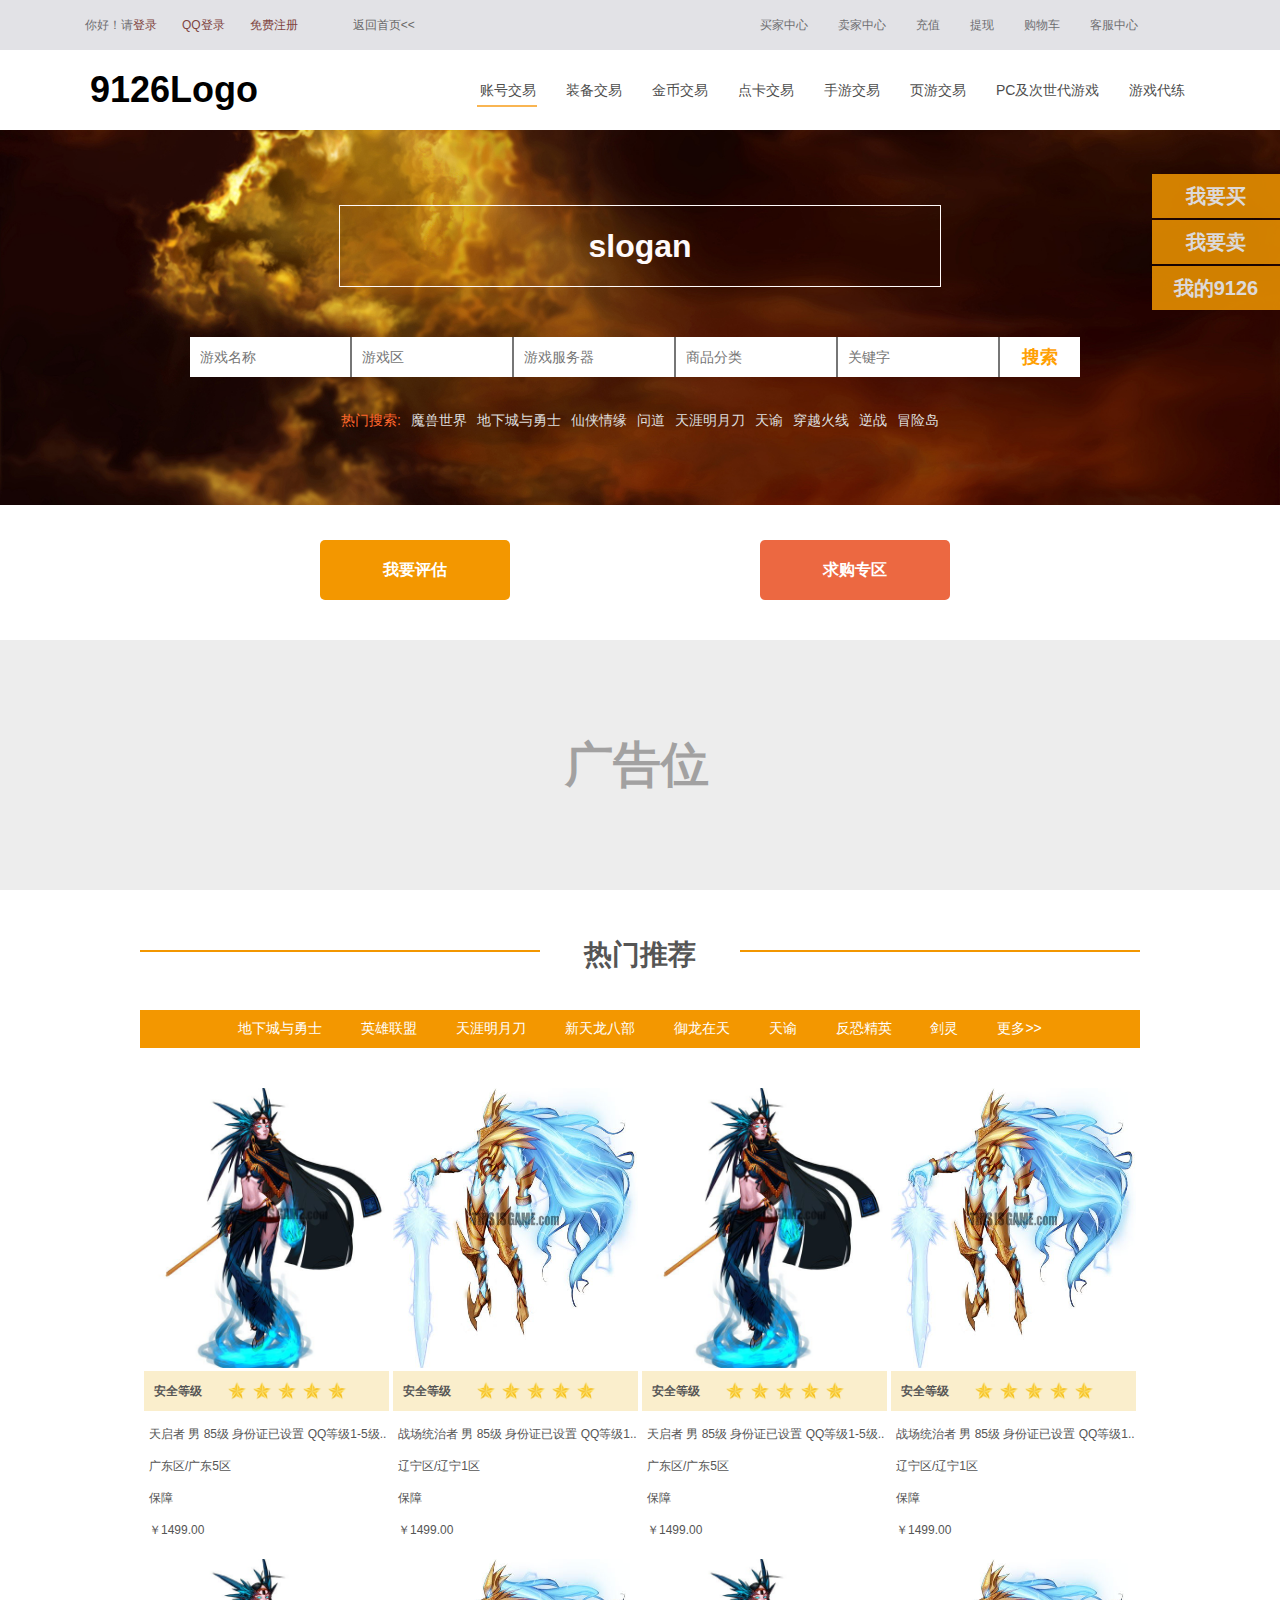
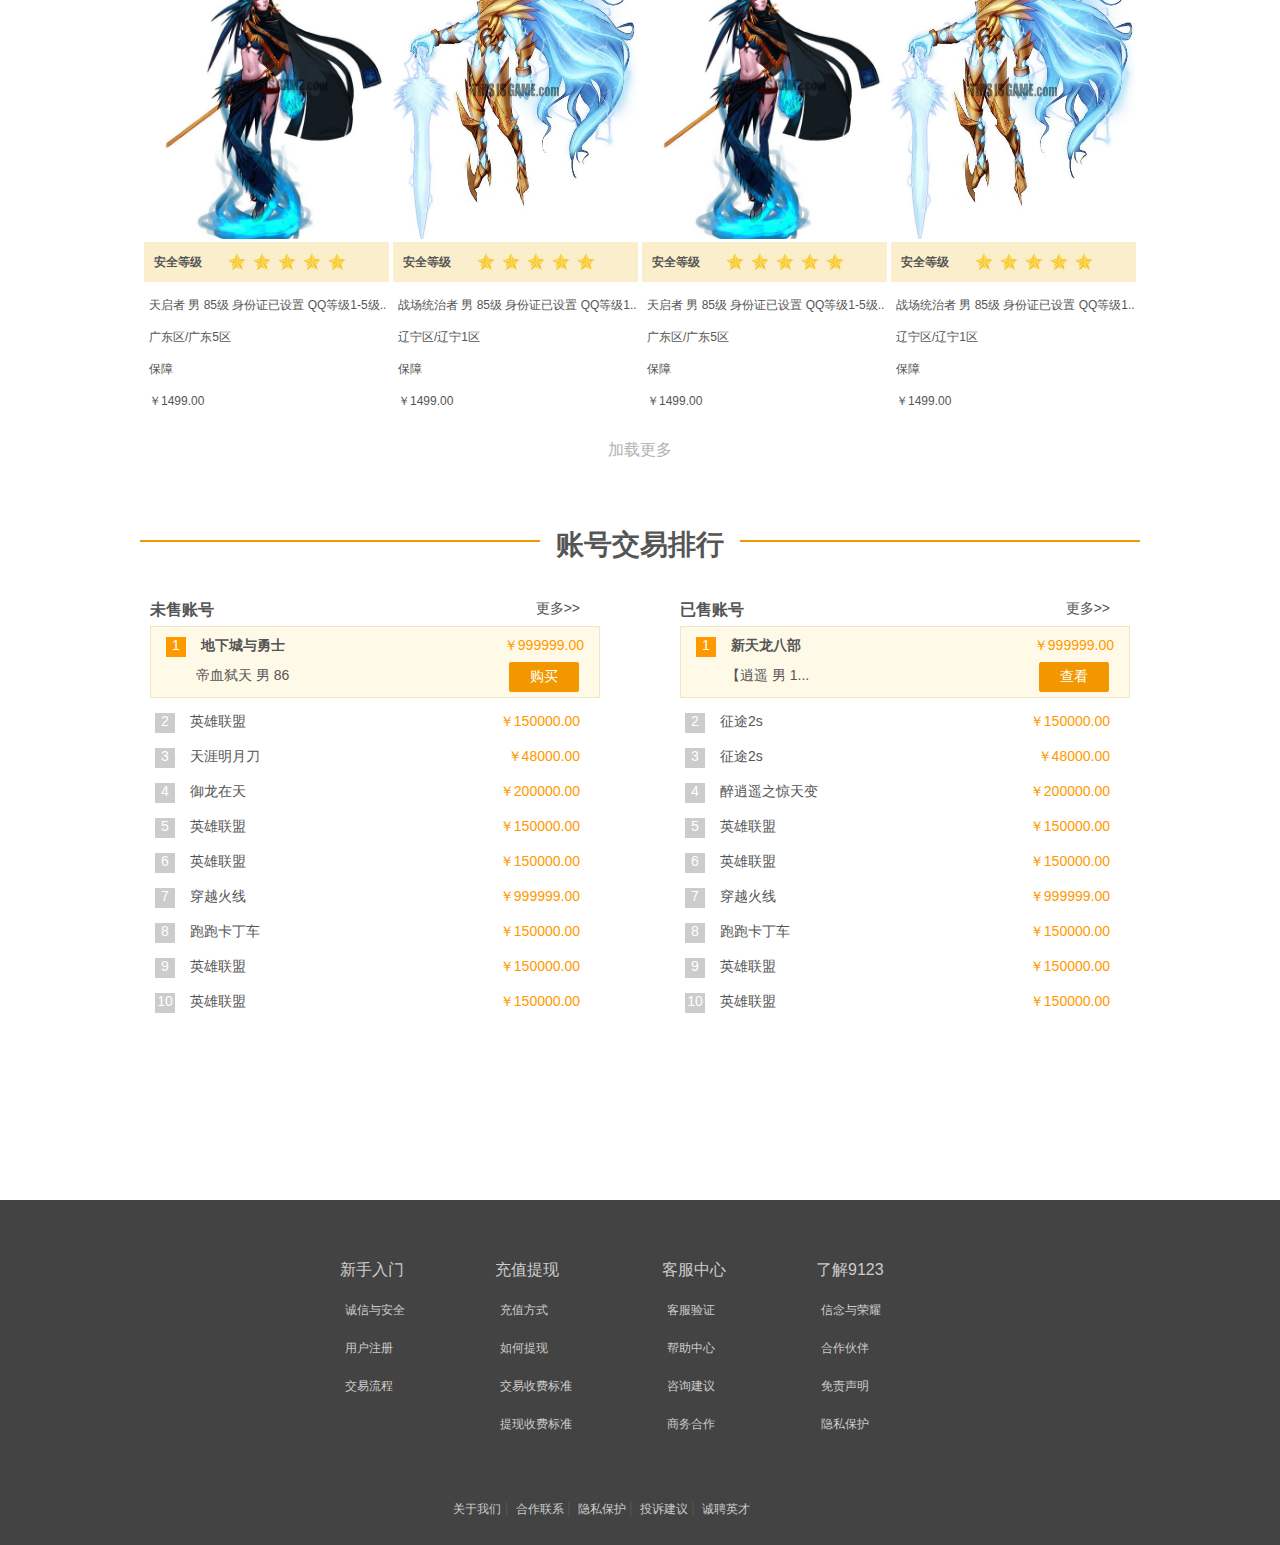
<file: docs/tradeUser.html>
<!DOCTYPE html>
<html>
<head lang="en">
    <meta charset="UTF-8">
    <title>9126-账号交易</title>
    <link rel="stylesheet" type="text/css" href="../css/init.css">
    <link rel="stylesheet" type="text/css" href="../css/pageHeader.css">
    <link rel="stylesheet" type="text/css" href="../css/tradeUser.css">
    <link rel="stylesheet" type="text/css" href="../css/pageFooter.css">
    <link rel="stylesheet" type="text/css" href="../css/pendant.css">
    <script src="../js/jquery-2.1.3.min.js"></script>
</head>
<body>
<div class="pendant fl">
    <button><a href="#">我要买</a></button>
    <button><a href="#">我要卖</a></button>
    <button><a href="#">我的9126</a></button>
</div>
<script>
    setInterval(function(){
        var box=$(".box");
        var boxLeft=box.offset().left;
        var boxWidth=box.width();
        $(".pendant").css({
            'left':boxLeft+boxWidth
        })
    },50)
</script>
<div class="container">
    <script src="../js/headModel.js"></script>
    <div class="advCon">
        <h1>广告位</h1>
    </div>
    <div class="box out">
        <div class="hotRecommend cl">
            <div class="titleBox">
                <div class="decorateBar fl"></div>
                <h1 class="fl">热门推荐</h1>
                <div class="decorateBar fl"></div>
                <div class="cl"></div>
            </div>
            <script>
                setInterval(function(){
                    var dcbar=$(".hotRecommend .decorateBar");
                    var bar1=dcbar.eq(0);
                    var bar2=dcbar.eq(1);
                    var box=$(".titleBox");
                    var boxLeft=box.offset().left;
                    var boxWidth=box.width();
//                    console.log(boxWidth);
                    bar1.css({
                        'left':boxLeft,
                        'width':boxWidth/2.5
                    });
                    bar2.css({
                        'left':boxWidth+boxLeft-boxWidth/2.5,
                        'width':boxWidth/2.5
                    })
                },50)
            </script>
            <div class="nameBar">
                <ul>
                    <li><a href="#">地下城与勇士</a></li>
                    <li><a href="#">英雄联盟</a></li>
                    <li><a href="#">天涯明月刀</a></li>
                    <li><a href="#">新天龙八部</a></li>
                    <li><a href="#">御龙在天</a></li>
                    <li><a href="#">天谕</a></li>
                    <li><a href="#">反恐精英</a></li>
                    <li><a href="#">剑灵</a></li>
                    <li><a href="#">更多&gt;&gt;</a></li>
                </ul>
            </div>
            <div class="accountBox">
                <a href="#">
                    <div class="accDetail fl">
                        <div class="accImg">
                            <img src="../img/recom1.jpg">
                            <div class="safeLevel cl">
                                <h1 class="fl">安全等级</h1>
                                <img class='fl' src="../img/star.png">
                                <img class='fl' src="../img/star.png">
                                <img class='fl' src="../img/star.png">
                                <img class='fl' src="../img/star.png">
                                <img class='fl' src="../img/star.png">
                            </div>
                        </div>
                        <div class="accExplain fl">
                            <ul>
                                <li><a href="#">天启者 男 85级 身份证已设置 QQ等级1-5级..</a></li>
                                <li><a href="#">广东区/广东5区</a></li>
                                <li>保障</li>
                                <li>￥1499.00</li>
                            </ul>
                        </div>
                    </div>
                </a>
                <a href="#">
                    <div class="accDetail fl">
                        <div class="accImg">
                            <img src="../img/recom2.jpg">
                            <div class="safeLevel cl">
                                <h1 class="fl">安全等级</h1>
                                <img class='fl' src="../img/star.png">
                                <img class='fl' src="../img/star.png">
                                <img class='fl' src="../img/star.png">
                                <img class='fl' src="../img/star.png">
                                <img class='fl' src="../img/star.png">
                            </div>
                        </div>
                        <div class="accExplain fl">
                            <ul>
                                <li><a href="#">战场统治者 男 85级 身份证已设置 QQ等级1..</a></li>
                                <li><a href="#">辽宁区/辽宁1区</a></li>
                                <li>保障</li>
                                <li>￥1499.00</li>
                            </ul>
                        </div>
                    </div>
                </a>
                <a href="#">
                    <div class="accDetail fl">
                        <div class="accImg">
                            <img src="../img/recom1.jpg">
                            <div class="safeLevel cl">
                                <h1 class="fl">安全等级</h1>
                                <img class='fl' src="../img/star.png">
                                <img class='fl' src="../img/star.png">
                                <img class='fl' src="../img/star.png">
                                <img class='fl' src="../img/star.png">
                                <img class='fl' src="../img/star.png">
                            </div>
                        </div>
                        <div class="accExplain fl">
                            <ul>
                                <li><a href="#">天启者 男 85级 身份证已设置 QQ等级1-5级..</a></li>
                                <li><a href="#">广东区/广东5区</a></li>
                                <li>保障</li>
                                <li>￥1499.00</li>
                            </ul>
                        </div>
                    </div>
                </a>
                <a href="#">
                    <div class="accDetail fl">
                        <div class="accImg">
                            <img src="../img/recom2.jpg">
                            <div class="safeLevel cl">
                                <h1 class="fl">安全等级</h1>
                                <img class='fl' src="../img/star.png">
                                <img class='fl' src="../img/star.png">
                                <img class='fl' src="../img/star.png">
                                <img class='fl' src="../img/star.png">
                                <img class='fl' src="../img/star.png">
                            </div>
                        </div>
                        <div class="accExplain fl">
                            <ul>
                                <li><a href="#">战场统治者 男 85级 身份证已设置 QQ等级1..</a></li>
                                <li><a href="#">辽宁区/辽宁1区</a></li>
                                <li>保障</li>
                                <li>￥1499.00</li>
                            </ul>
                        </div>
                    </div>
                </a><a href="#">
                <div class="accDetail fl">
                    <div class="accImg">
                        <img src="../img/recom1.jpg">
                        <div class="safeLevel cl">
                            <h1 class="fl">安全等级</h1>
                            <img class='fl' src="../img/star.png">
                            <img class='fl' src="../img/star.png">
                            <img class='fl' src="../img/star.png">
                            <img class='fl' src="../img/star.png">
                            <img class='fl' src="../img/star.png">
                        </div>
                    </div>
                    <div class="accExplain fl">
                        <ul>
                            <li><a href="#">天启者 男 85级 身份证已设置 QQ等级1-5级..</a></li>
                            <li><a href="#">广东区/广东5区</a></li>
                            <li>保障</li>
                            <li>￥1499.00</li>
                        </ul>
                    </div>
                </div>
            </a>
                <a href="#">
                    <div class="accDetail fl">
                        <div class="accImg">
                            <img src="../img/recom2.jpg">
                            <div class="safeLevel cl">
                                <h1 class="fl">安全等级</h1>
                                <img class='fl' src="../img/star.png">
                                <img class='fl' src="../img/star.png">
                                <img class='fl' src="../img/star.png">
                                <img class='fl' src="../img/star.png">
                                <img class='fl' src="../img/star.png">
                            </div>
                        </div>
                        <div class="accExplain fl">
                            <ul>
                                <li><a href="#">战场统治者 男 85级 身份证已设置 QQ等级1..</a></li>
                                <li><a href="#">辽宁区/辽宁1区</a></li>
                                <li>保障</li>
                                <li>￥1499.00</li>
                            </ul>
                        </div>
                    </div>
                </a>
                <a href="#">
                <div class="accDetail fl">
                    <div class="accImg">
                        <img src="../img/recom1.jpg">
                        <div class="safeLevel cl">
                            <h1 class="fl">安全等级</h1>
                            <img class='fl' src="../img/star.png">
                            <img class='fl' src="../img/star.png">
                            <img class='fl' src="../img/star.png">
                            <img class='fl' src="../img/star.png">
                            <img class='fl' src="../img/star.png">
                        </div>
                    </div>
                    <div class="accExplain fl">
                        <ul>
                            <li><a href="#">天启者 男 85级 身份证已设置 QQ等级1-5级..</a></li>
                            <li><a href="#">广东区/广东5区</a></li>
                            <li>保障</li>
                            <li>￥1499.00</li>
                        </ul>
                    </div>
                </div>
                </a>
                <a href="#">
                    <div class="accDetail fl">
                        <div class="accImg">
                            <img src="../img/recom2.jpg">
                            <div class="safeLevel cl">
                                <h1 class="fl">安全等级</h1>
                                <img class='fl' src="../img/star.png">
                                <img class='fl' src="../img/star.png">
                                <img class='fl' src="../img/star.png">
                                <img class='fl' src="../img/star.png">
                                <img class='fl' src="../img/star.png">
                            </div>
                        </div>
                        <div class="accExplain fl">
                            <ul>
                                <li><a href="#">战场统治者 男 85级 身份证已设置 QQ等级1..</a></li>
                                <li><a href="#">辽宁区/辽宁1区</a></li>
                                <li>保障</li>
                                <li>￥1499.00</li>
                            </ul>
                        </div>
                    </div>
                </a>
                <div class="cl"></div>
            </div>
            <a href="#" class="loadMore">加载更多</a>
            <div class="accountRanking">
                <div class="titleBox">
                    <div class="decorateBar fl"></div>
                    <h1 class="fl">账号交易排行</h1>
                    <div class="decorateBar fl"></div>
                    <div class="cl"></div>
                </div>
                <script>
                    setInterval(function(){
                        var dcbar=$(".accountRanking .decorateBar");
                        var bar1=dcbar.eq(0);
                        var bar2=dcbar.eq(1);
                        var box=$(".titleBox");
                        var boxLeft=box.offset().left;
                        var boxWidth=box.width();
//                    console.log(boxWidth);
                        bar1.css({
                            'left':boxLeft,
                            'width':boxWidth/2.5
                        });
                        bar2.css({
                            'left':boxWidth+boxLeft-boxWidth/2.5,
                            'width':boxWidth/2.5
                        })
                    },50)
                </script>
            </div>
            <div class="rankingBox">
                <div class="accRank unsoldAcc fl">
                    <h1 class="fl">未售账号</h1>
                    <a href="#" class="fr">更多&gt;&gt;</a>
                    <div class="cl"></div>
                    <ul>
                        <li class="active">
                            <span class="num fl">1</span>
                            <span class="gameName fl">地下城与勇士</span>
                            <span class="cost fr">￥999999.00</span>
                            <div class="before cl"></div>
                            <span class="info fl">帝血弑天 男 86</span>
                            <button class="buyBtn fr">购买</button>
                            <div class="cl"></div>
                        </li>
                        <li>
                            <span class="num fl">2</span>
                            <span class="gameName fl">英雄联盟</span>
                            <span class="cost fr">￥150000.00</span>
                            <div class="cl"></div>
                        </li>
                        <li>
                            <span class="num fl">3</span>
                            <span class="gameName fl">天涯明月刀</span>
                            <span class="cost fr">￥48000.00</span>
                            <div class="cl"></div>
                        </li>
                        <li>
                            <span class="num fl">4</span>
                            <span class="gameName fl">御龙在天</span>
                            <span class="cost fr">￥200000.00</span>
                            <div class="cl"></div>
                        </li>
                        <li>
                            <span class="num fl">5</span>
                            <span class="gameName fl">英雄联盟</span>
                            <span class="cost fr">￥150000.00</span>
                            <div class="cl"></div>
                        </li>
                        <li>
                            <span class="num fl">6</span>
                            <span class="gameName fl">英雄联盟</span>
                            <span class="cost fr">￥150000.00</span>
                            <div class="cl"></div>
                        </li>
                        <li>
                            <span class="num fl">7</span>
                            <span class="gameName fl">穿越火线</span>
                            <span class="cost fr">￥999999.00</span>
                            <div class="cl"></div>
                        </li>
                        <li>
                            <span class="num fl">8</span>
                            <span class="gameName fl">跑跑卡丁车</span>
                            <span class="cost fr">￥150000.00</span>
                            <div class="cl"></div>
                        </li>
                        <li>
                            <span class="num fl">9</span>
                            <span class="gameName fl">英雄联盟</span>
                            <span class="cost fr">￥150000.00</span>
                            <div class="cl"></div>
                        </li>
                        <li>
                            <span class="num fl">10</span>
                            <span class="gameName fl">英雄联盟</span>
                            <span class="cost fr">￥150000.00</span>
                            <div class="cl"></div>
                        </li>

                    </ul>
                </div>
                <div class="accRank soldAcc fl">
                    <h1 class="fl">已售账号</h1>
                    <a href="#" class="fr">更多&gt;&gt;</a>
                    <div class="cl"></div>
                    <ul>
                        <li class="active">
                            <span class="num fl">1</span>
                            <span class="gameName fl">新天龙八部</span>
                            <span class="cost fr">￥999999.00</span>
                            <div class="cl"></div>
                            <span class="info fl">【逍遥 男 1...</span>
                            <button class="checkBtn fr">查看</button>
                            <div class="cl"></div>
                        </li>
                        <li>
                            <span class="num fl">2</span>
                            <span class="gameName fl">征途2s</span>
                            <span class="cost fr">￥150000.00</span>
                            <div class="cl"></div>
                        </li>
                        <li>
                            <span class="num fl">3</span>
                            <span class="gameName fl">征途2s</span>
                            <span class="cost fr">￥48000.00</span>
                            <div class="cl"></div>
                        </li>
                        <li>
                            <span class="num fl">4</span>
                            <span class="gameName fl">醉逍遥之惊天变</span>
                            <span class="cost fr">￥200000.00</span>
                            <div class="cl"></div>
                        </li>
                        <li>
                            <span class="num fl">5</span>
                            <span class="gameName fl">英雄联盟</span>
                            <span class="cost fr">￥150000.00</span>
                            <div class="cl"></div>
                        </li>
                        <li>
                            <span class="num fl">6</span>
                            <span class="gameName fl">英雄联盟</span>
                            <span class="cost fr">￥150000.00</span>
                            <div class="cl"></div>
                        </li>
                        <li>
                            <span class="num fl">7</span>
                            <span class="gameName fl">穿越火线</span>
                            <span class="cost fr">￥999999.00</span>
                            <div class="cl"></div>
                        </li>
                        <li>
                            <span class="num fl">8</span>
                            <span class="gameName fl">跑跑卡丁车</span>
                            <span class="cost fr">￥150000.00</span>
                            <div class="cl"></div>
                        </li>
                        <li>
                            <span class="num fl">9</span>
                            <span class="gameName fl">英雄联盟</span>
                            <span class="cost fr">￥150000.00</span>
                            <div class="cl"></div>
                        </li>
                        <li>
                            <span class="num fl">10</span>
                            <span class="gameName fl">英雄联盟</span>
                            <span class="cost fr">￥150000.00</span>
                            <div class="cl"></div>
                        </li>

                    </ul>
                </div>
                <div class="cl"></div>
            </div>
        </div>
    </div>
    <div class="index-footer">
        <div class="serviceBox cl">
            <div class="service fl">
                <ul>
                    <p>新手入门</p>
                    <li><a href="#">诚信与安全</a></li>
                    <li><a href="#">用户注册</a></li>
                    <li><a href="#">交易流程</a></li>
                </ul>
            </div>
            <div class="service fl">
                <ul>
                    <p>充值提现</p>
                    <li><a href="#">充值方式</a></li>
                    <li><a href="#">如何提现</a></li>
                    <li><a href="#">交易收费标准</a></li>
                    <li><a href="#">提现收费标准</a></li>
                </ul>
            </div>
            <div class="service fl">
                <ul>
                    <p>客服中心</p>
                    <li><a href="#">客服验证</a></li>
                    <li><a href="#">帮助中心</a></li>
                    <li><a href="#">咨询建议</a></li>
                    <li><a href="#">商务合作</a></li>
                </ul>
            </div>
            <div class="service fl">
                <ul>
                    <p>了解9123</p>
                    <li><a href="#">信念与荣耀</a></li>
                    <li><a href="#">合作伙伴</a></li>
                    <li><a href="#">免责声明</a></li>
                    <li><a href="#">隐私保护</a></li>
                </ul>
            </div>
            <div class="cl"></div>
        </div>
        <div class="declare">
            <ul>
                <li><a href="#">&nbsp;关于我们&nbsp;</a></li>|
                <li><a href="#">&nbsp;合作联系&nbsp;</a></li>|
                <li><a href="#">&nbsp;隐私保护&nbsp;</a></li>|
                <li><a href="#">&nbsp;投诉建议&nbsp;</a></li>|
                <li><a href="#">&nbsp;诚聘英才&nbsp;</a></li>
            </ul>
        </div>
    </div>
</div>
<script src="../js/UserPageLiChange.js"></script>
<script>
    $(document).ready(function(){
        ListChange(".unsoldAcc");
        ListChange(".soldAcc");
    })
</script>
</body>
</html>
</file>
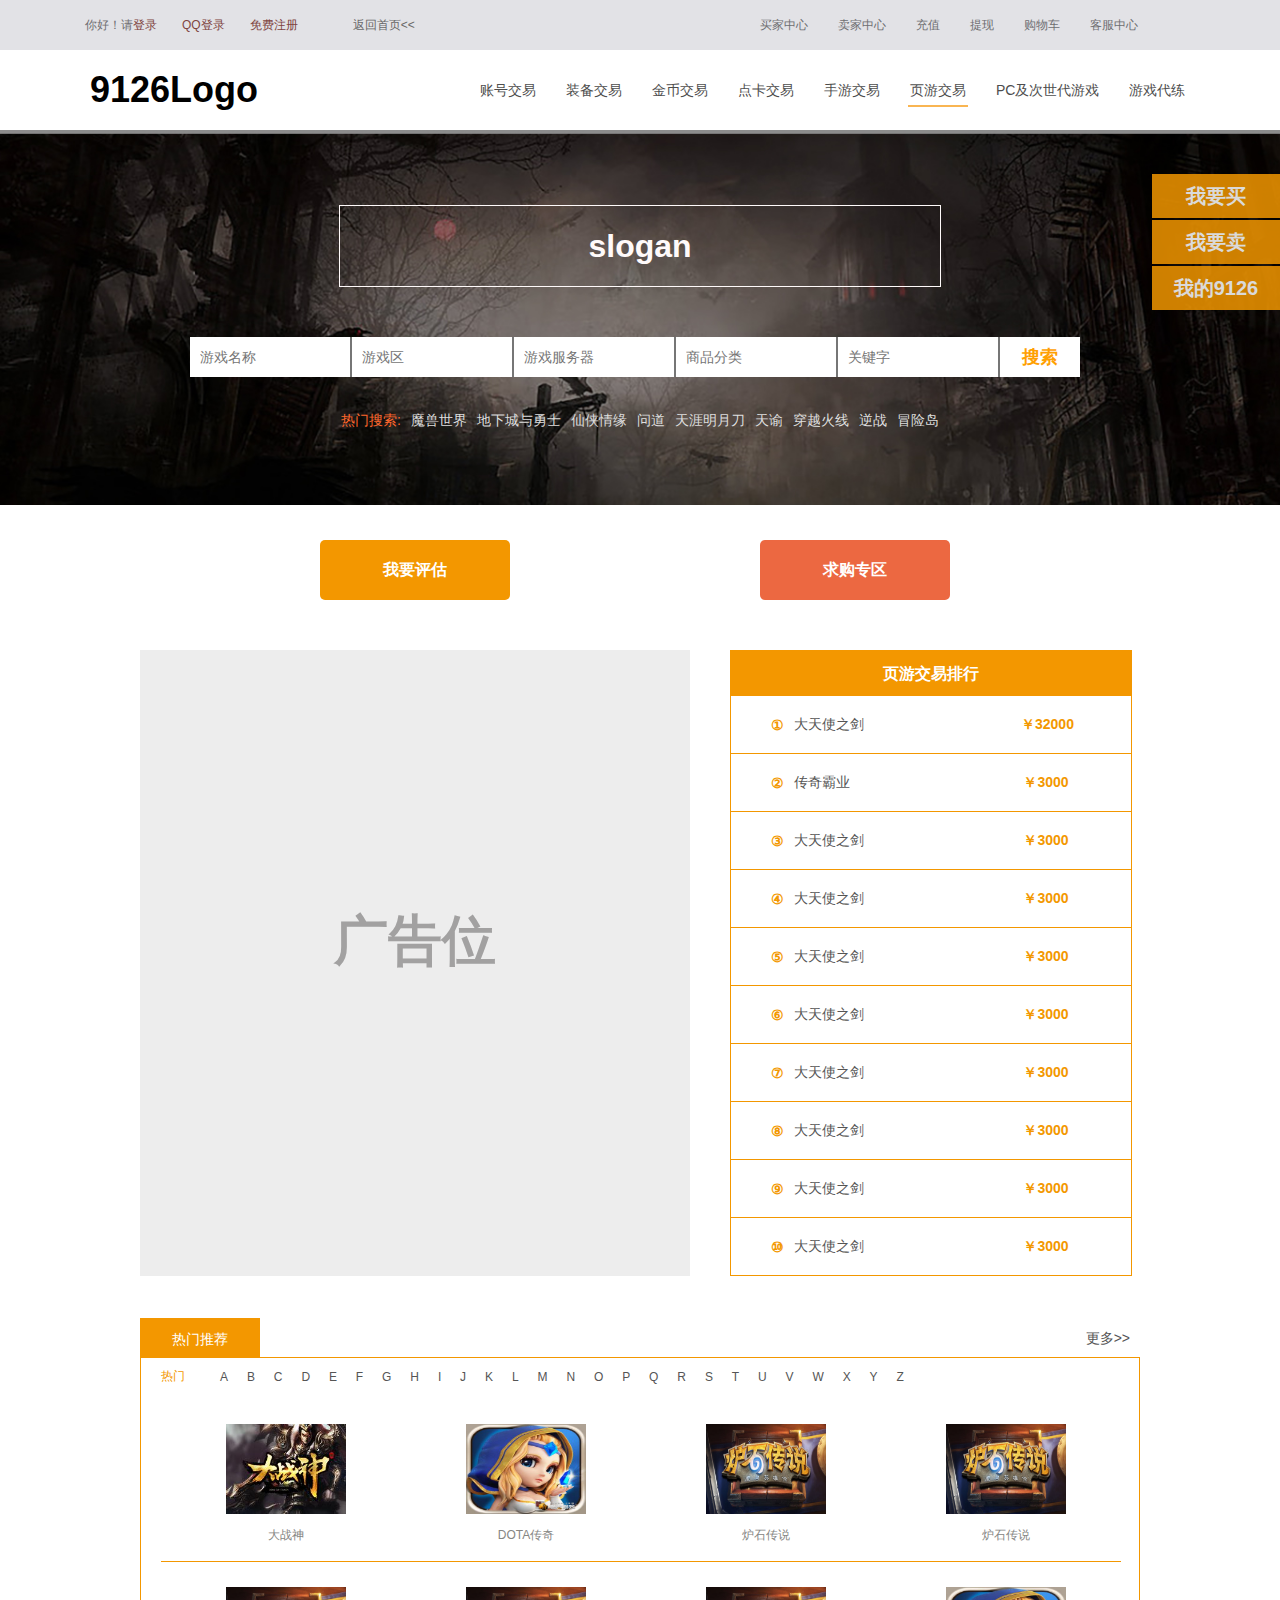
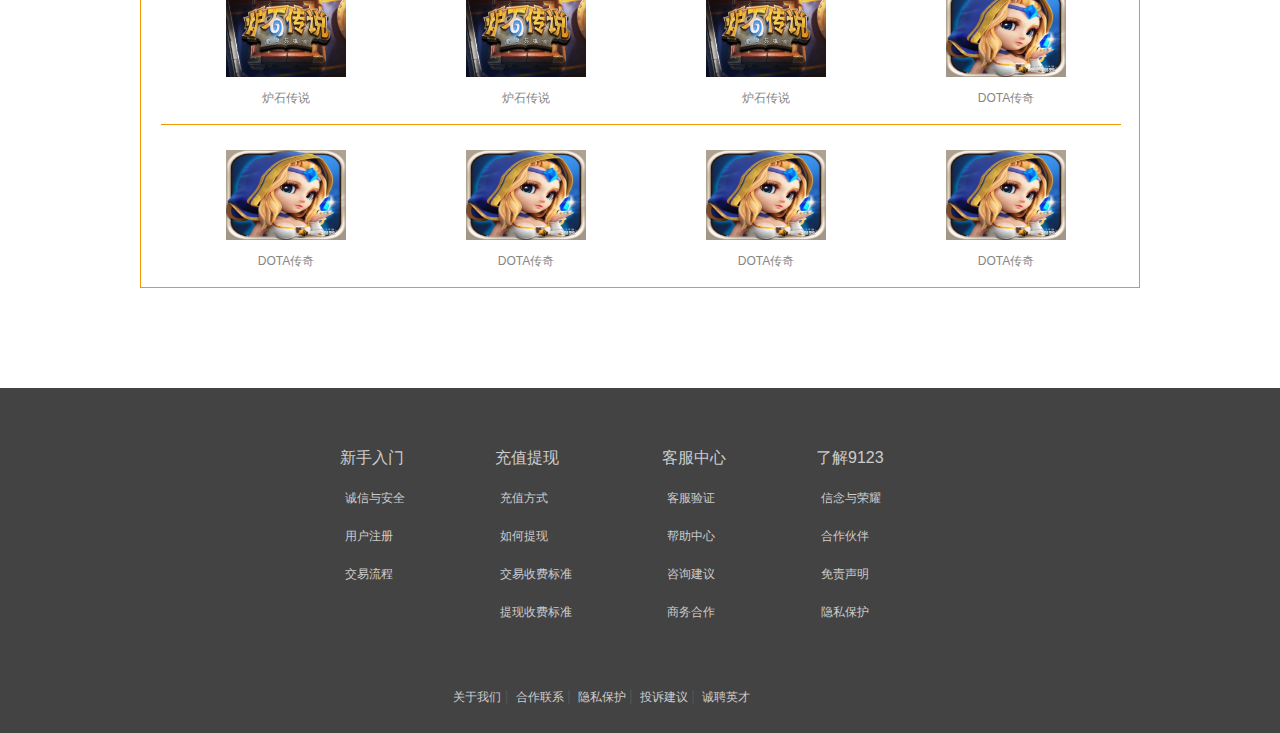
<file: docs/tradeWebGame.html>
<!DOCTYPE html>
<html>
<head lang="en">
    <meta charset="UTF-8">
    <title>9126-页游交易</title>
    <link rel="stylesheet" type="text/css" href="../css/init.css">
    <link rel="stylesheet" type="text/css" href="../css/pageFooter.css">
    <link rel="stylesheet" type="text/css" href="../css/pageHeader.css">
    <link rel="stylesheet" type="text/css" href="../css/pendant.css">
    <link rel="stylesheet" type="text/css" href="../css/tradeWebGame.css">
    <script src="../js/jquery-2.1.3.min.js"></script>
</head>
<body>
<div class="pendant fl">
    <button><a href="#">我要买</a></button>
    <button><a href="#">我要卖</a></button>
    <button><a href="#">我的9126</a></button>
</div>
<script>
    setInterval(function(){
        var box=$(".box");
        var boxLeft=box.offset().left;
        var boxWidth=box.width();
        $(".pendant").css({
            'left':boxLeft+boxWidth
        })
    },50)
</script>
<div class="container">
    <script src="../js/headModel.js"></script>
    <div class="box">
        <div class="webGameDealRanking">
            <div class="adverCon fl">
                <h1>广告位</h1>
            </div>
            <div class="gameRankingBox fl">
                <div class="topBox">
                    <h1>页游交易排行</h1>
                </div>
                <div class="mainBox">
                    <ul>
                        <li><a href="#">
                            <h1 class="id fl">①</h1>
                            <p class="game fl">大天使之剑</p>
                            <h1 class="price fr">￥32000</h1>
                            <div class="cl"></div>
                        </a>
                        </li>
                        <li><a href="#">
                            <h1 class="id fl">②</h1>
                            <p class="game fl">传奇霸业</p>
                            <h1 class="price fr">￥3000</h1>
                            <div class="cl"></div>
                        </a>
                        </li>
                        <li><a href="#">
                            <h1 class="id fl">③</h1>
                            <p class="game fl">大天使之剑</p>
                            <h1 class="price fr">￥3000</h1>
                            <div class="cl"></div>
                        </a>
                        </li>
                        <li><a href="#">
                            <h1 class="id fl">④</h1>
                            <p class="game fl">大天使之剑</p>
                            <h1 class="price fr">￥3000</h1>
                            <div class="cl"></div>
                        </a>
                        </li>
                        <li><a href="#">
                            <h1 class="id fl">⑤</h1>
                            <p class="game fl">大天使之剑</p>
                            <h1 class="price fr">￥3000</h1>
                            <div class="cl"></div>
                        </a>
                        </li>
                        <li><a href="#">
                            <h1 class="id fl">⑥</h1>
                            <p class="game fl">大天使之剑</p>
                            <h1 class="price fr">￥3000</h1>
                            <div class="cl"></div>
                        </a>
                        </li>
                        <li><a href="#">
                            <h1 class="id fl">⑦</h1>
                            <p class="game fl">大天使之剑</p>
                            <h1 class="price fr">￥3000</h1>
                            <div class="cl"></div>
                        </a>
                        </li>
                        <li><a href="#">
                            <h1 class="id fl">⑧</h1>
                            <p class="game fl">大天使之剑</p>
                            <h1 class="price fr">￥3000</h1>
                            <div class="cl"></div>
                        </a>
                        </li>
                        <li><a href="#">
                            <h1 class="id fl">⑨</h1>
                            <p class="game fl">大天使之剑</p>
                            <h1 class="price fr">￥3000</h1>
                            <div class="cl"></div>
                        </a>
                        </li>
                        <li><a href="#">
                            <h1 class="id fl">⑩</h1>
                            <p class="game fl">大天使之剑</p>
                            <h1 class="price fr">￥3000</h1>
                            <div class="cl"></div>
                        </a>
                        </li>
                    </ul>
                </div>
            </div>
            <div class="cl"></div>
        </div>
        <div class="recomMainBox">
            <div class="topBox">
                <ul class="fl">
                    <li>热门推荐</li>
                </ul>
                <a href="#" class="more fr">更多&gt;&gt;</a>
                <div class="fl"></div>
            </div>
            <div class="mainBox">
                <div class="letterBox">
                    <span class="fl">热门</span>
                    <ul class="fl">
                        <li><a href="#">A</a></li>
                        <li><a href="#">B</a></li>
                        <li><a href="#">C</a></li>
                        <li><a href="#">D</a></li>
                        <li><a href="#">E</a></li>
                        <li><a href="#">F</a></li>
                        <li><a href="#">G</a></li>
                        <li><a href="#">H</a></li>
                        <li><a href="#">I</a></li>
                        <li><a href="#">J</a></li>
                        <li><a href="#">K</a></li>
                        <li><a href="#">L</a></li>
                        <li><a href="#">M</a></li>
                        <li><a href="#">N</a></li>
                        <li><a href="#">O</a></li>
                        <li><a href="#">P</a></li>
                        <li><a href="#">Q</a></li>
                        <li><a href="#">R</a></li>
                        <li><a href="#">S</a></li>
                        <li><a href="#">T</a></li>
                        <li><a href="#">U</a></li>
                        <li><a href="#">V</a></li>
                        <li><a href="#">W</a></li>
                        <li><a href="#">X</a></li>
                        <li><a href="#">Y</a></li>
                        <li><a href="#">Z</a></li>
                    </ul>
                    <div class="cl"></div>
                </div>
                <div class="detailBox cl">
                    <a href="#">
                        <div class="detailInfo fl">
                            <img src="../img/gameIcon4.jpg"/>
                            <p class="title">大战神</p>
                        </div>
                    </a>
                    <a href="#">
                        <div class="detailInfo fl">
                            <img src="../img/gameIcon5.jpg"/>
                            <p class="title">DOTA传奇</p>
                        </div>
                    </a>
                    <a href="#">
                        <div class="detailInfo fl">
                            <img src="../img/gameIcon6.jpg"/>
                            <p class="title">炉石传说</p>
                        </div>
                    </a>
                    <a href="#">
                        <div class="detailInfo fl">
                            <img src="../img/gameIcon6.jpg"/>
                            <p class="title">炉石传说</p>
                        </div>
                    </a>
                    <a href="#">
                        <div class="detailInfo fl">
                            <img src="../img/gameIcon6.jpg"/>
                            <p class="title">炉石传说</p>
                        </div>
                    </a>
                    <a href="#">
                        <div class="detailInfo fl">
                            <img src="../img/gameIcon6.jpg"/>
                            <p class="title">炉石传说</p>
                        </div>
                    </a>
                    <a href="#">
                        <div class="detailInfo fl">
                            <img src="../img/gameIcon6.jpg"/>
                            <p class="title">炉石传说</p>
                        </div>
                    </a>
                    <a href="#">
                        <div class="detailInfo fl">
                            <img src="../img/gameIcon5.jpg"/>
                            <p class="title">DOTA传奇</p>
                        </div>
                    </a>
                    <a href="#">
                        <div class="detailInfo fl">
                            <img src="../img/gameIcon5.jpg"/>
                            <p class="title">DOTA传奇</p>
                        </div>
                    </a>
                    <a href="#">
                        <div class="detailInfo fl">
                            <img src="../img/gameIcon5.jpg"/>
                            <p class="title">DOTA传奇</p>
                        </div>
                    </a>
                    <a href="#">
                        <div class="detailInfo fl">
                            <img src="../img/gameIcon5.jpg"/>
                            <p class="title">DOTA传奇</p>
                        </div>
                    </a>
                    <a href="#">
                        <div class="detailInfo fl">
                            <img src="../img/gameIcon5.jpg"/>
                            <p class="title">DOTA传奇</p>
                        </div>
                    </a>
                </div>
            </div>
        </div>
    </div>
    <div class="index-footer">
        <div class="serviceBox cl">
            <div class="service fl">
                <ul>
                    <p>新手入门</p>
                    <li><a href="#">诚信与安全</a></li>
                    <li><a href="#">用户注册</a></li>
                    <li><a href="#">交易流程</a></li>
                </ul>
            </div>
            <div class="service fl">
                <ul>
                    <p>充值提现</p>
                    <li><a href="#">充值方式</a></li>
                    <li><a href="#">如何提现</a></li>
                    <li><a href="#">交易收费标准</a></li>
                    <li><a href="#">提现收费标准</a></li>
                </ul>
            </div>
            <div class="service fl">
                <ul>
                    <p>客服中心</p>
                    <li><a href="#">客服验证</a></li>
                    <li><a href="#">帮助中心</a></li>
                    <li><a href="#">咨询建议</a></li>
                    <li><a href="#">商务合作</a></li>
                </ul>
            </div>
            <div class="service fl">
                <ul>
                    <p>了解9123</p>
                    <li><a href="#">信念与荣耀</a></li>
                    <li><a href="#">合作伙伴</a></li>
                    <li><a href="#">免责声明</a></li>
                    <li><a href="#">隐私保护</a></li>
                </ul>
            </div>
            <div class="cl"></div>
        </div>
        <div class="declare">
            <ul>
                <li><a href="#">&nbsp;关于我们&nbsp;</a></li>|
                <li><a href="#">&nbsp;合作联系&nbsp;</a></li>|
                <li><a href="#">&nbsp;隐私保护&nbsp;</a></li>|
                <li><a href="#">&nbsp;投诉建议&nbsp;</a></li>|
                <li><a href="#">&nbsp;诚聘英才&nbsp;</a></li>
            </ul>
        </div>
    </div>
</div>
</body>
</html>
</file>
<file: css/init.css>
body,div,dl,dt,dd,ul,ol,li,h1,h2,h3,h4,h5,h6,pre,code,form,fieldset,legend,input,button,textarea,p,blockquote,th,td { margin:0; padding:0; }
body { background:#fff; color:#555; font-size:14px; font-family: Verdana, Arial, Helvetica, sans-serif; }
td,th,caption { font-size:14px; }
h1, h2, h3, h4, h5, h6 { font-family: "Helvetica Neue", Helvetica, Arial, sans-serif; font-size:100%; }
address, caption, cite, code, dfn, em, strong, th, var { font-style:normal; font-weight:normal;}
a { color:#555; text-decoration:none; font-family: "Helvetica Neue", Helvetica, Arial, sans-serif;}
a:hover { text-decoration:underline; color:#C75C28; }
img { border:none; }
ol,ul,li { list-style:none; }
input, textarea, select, button { font:14px Verdana,Helvetica,Arial,sans-serif; }
table { border-collapse:collapse; }
html {overflow-y: scroll;}
/* css common */
.clearfix:after {content: "."; display: block; height:0; clear:both; visibility: hidden;}
.clearfix { *zoom:1; }
.container{width:100%; min-width:1100px;}
.fl{float:left;}
.fr{float:right;}
.cl{clear:both;}
.box{width:80%;max-width:1300px;height:auto;margin: 0px auto;text-align: center}
</file>
<file: css/index.css>
.container{
    width:100%;
    height:1400px;
    min-width:1000px;
    background: url("../img/index-backGround.jpg") no-repeat left top;
    background-size: cover;
}
.pendant{
    width:130px;
    height:140px;
    position: fixed;
    top:172px;
}
.pendant button{
    width: 128px;
    height:44px;
    border: 1px solid #8E5143;
    opacity: 0.7;
    background-color: snow;
    -webkit-transition: background-color 0.3s;
    -moz-transition: background-color 0.3s;
    -ms-transition: background-color 0.3s;
    -o-transition: background-color 0.3s;
    transition: background-color 0.3s;
}
.pendant a{
    display: block;
    color:#7f443f;
    width: 128px;
    height:44px;
    line-height: 44px;
    font-size: 20px;
    font-weight: bold;
    text-decoration: none;
}
.pendant button:hover{
    background-color: #7f443f;
}
.pendant button:hover a{
    color:snow;
}
/* header */
.index-header{
    width:100%;
    min-width: 1000px;
    height:40px;
    background-color: snow;
    opacity: 0.8;
    font-size: 14px;
}

.loginBox{
    margin-left: 60px;
    width:300px;
    height:40px;
}
.loginBox a{
    color: #7f443f;
}
.funcBox{
    margin-right: 40px;
    width:450px;
    height:40px;
}
.funcBox a:hover{
    color: #7f443f;
}
.loginBox ul li{
    display: inline-block;
    line-height: 40px;
    margin-left: 10px;

}
.funcBox ul li{
    display: inline-block;
    line-height: 40px;
}


/*Logo Box*/
.LogoBox{
    width:568px;
    height:95px;
    border: 2px solid snow;
    margin: 148px auto;
    color:snow;
    font-size: 36px;
    line-height: 95px;
}
.LogoBox a{
    color:snow;
}
.LogoBox a:hover{
    text-decoration: none;
    color:snow;
}
.searchBox{
    width:900px;
    margin: 0px auto;
}
.searchBox input{
    width:150px;
    height:30px;
    float: left;
    border:1px solid #B16C4E;
    padding-left: 10px;
    font-size: 16px;
}
.searchBox .submitBtn{
    width:80px;
    height:32px;
    background-color: #b15f43;
    border: 0px;
    opacity: 0.85;
    cursor: pointer;
    color:snow;
    line-height: 32px;
    font-size: 18px;
    padding-left: 0px;
}
.searchBox .showBox{
    position: absolute;
    text-align: left;
    margin-left:-55px;
}
.searchBox .gameChoice{
    display:none;
    z-index:3;
    width:1000px;
    background-color: snow;
    top:490px;
    border: 1px solid #b15f43;
    padding-bottom: 15px;
}
.searchBox .outerTri {
    width: 0;
    height: 0;
    border-left: 12px solid transparent;
    border-right: 12px solid transparent;
    border-bottom: 12px solid #b15f43;
    margin-top: -12px;
    margin-left: -2px;
}
.searchBox .innerTri{
    width: 0;
    height: 0;
    border-left: 10px solid transparent;
    border-right: 10px solid transparent;
    border-bottom: 10px solid snow;
    margin-top:-10px;
    margin-left:0px;
}
.searchBox .triangle-up{
    height:10px;
    margin-left: 70px;
}
.searchBox .gameChoice .topBox{
    width:291px;
    height:37px;
    background-color: #b15f43;
    margin-top: 2px;
    margin-left: 10px;
}
.searchBox .gameChoice .topBox ul li{
    display: inline-block;
    width:95px;
    height:35px;
    line-height: 35px;
    color:snow;
    border: 1px solid #b15f43;
    text-align: center;
    cursor: pointer;
    margin-left: -5px;
}
.searchBox .gameChoice .topBox ul li:first-child{
    margin-left: 0px;
}
.searchBox .gameChoice .topBox .active{
    background-color: snow;
    color:#b15f43;
}
.searchBox .gameChoice .letterBox{
    width:700px;
    height:25px;
    margin-top: 10px;
}
.searchBox .gameChoice .letterBox span{
    color:#b15f43;
    font-size: 12px;
    margin-left: 20px;
}
.searchBox .gameChoice .letterBox ul{
    margin-left: 20px;
    background-color: #EDEDED;
    padding-left: 2px;
    padding-right: 5px;
}
.searchBox .gameChoice .letterBox ul li{
    display: inline-block;
    margin-left: 10px;
    font-size: 12px;
}
.searchBox .gameChoice .letterBox ul li:first-child{
    margin-left: 2px;
}
.searchBox .gameChoice .choiceMainBox{
    text-align: left;
    margin-left: 15px;
    margin-top: -5px;
}
.searchBox .gameChoice .choiceMainBox ul li{
    display: inline-block;
    width:160px;
    height:20px;
    margin-top: 20px;
}
.searchBox .choiceMainBox ul li{
    cursor: pointer;
}
.searchBox .choiceMainBox ul li:hover{
    color:#C75C28;
}

.searchBox .areaChoice,.searchBox .serverChoice,.searchBox .goodsChoice{
    display:none;
    z-index:3;
    width:1000px;
    background-color: snow;
    top:490px;
    border: 1px solid #b15f43;
    padding-bottom: 15px;
}
.searchBox .areaChoice .triangle-up{
    margin-left: 240px;
}
.searchBox .areaChoice .topBox{
    width:95%;
    margin: 5px auto;
    border-bottom: 1px solid #b15f43;
    padding-bottom: 10px;
}
.searchBox .areaChoice .topBox h1{
    color: #b15f43;
    display: block;
    margin-left: 5px;
}
.searchBox .areaChoice .choiceMainBox{
    text-align: left;
    margin-left: 30px;
}

.searchBox .areaChoice .choiceMainBox ul li{
    display: inline-block;
    width:150px;
    height:20px;
    margin-top: 10px;
}

.searchBox .serverChoice .triangle-up{
    margin-left: 410px;
}
.searchBox .serverChoice .topBox{
    width:95%;
    margin: 5px auto;
    border-bottom: 1px solid #b15f43;
    padding-bottom: 10px;
}
.searchBox .serverChoice .topBox h1{
    color: #b15f43;
    display: block;
    margin-left: 5px;
}
.searchBox .serverChoice .choiceMainBox{
    text-align: left;
    margin-left: 30px;
}

.searchBox .serverChoice .choiceMainBox ul li{
    display: inline-block;
    width:150px;
    height:20px;
    margin-top: 10px;
}

.searchBox .goodsChoice .triangle-up{
    margin-left: 570px;
}
.searchBox .goodsChoice .topBox{
    width:95%;
    margin: 5px auto;
    border-bottom: 1px solid #b15f43;
    padding-bottom: 10px;
}
.searchBox .goodsChoice .topBox h1{
    color: #b15f43;
    display: block;
    margin-left: 5px;
}
.searchBox .goodsChoice .choiceMainBox{
    text-align: left;
    margin-left: 30px;
}

.searchBox .goodsChoice .choiceMainBox ul li{
    display: inline-block;
    width:150px;
    height:20px;
    margin-top: 10px;
}

/* navBar */
.navBar{
    margin: 340px auto;
    margin-bottom: 0px;
    width:600px;
}
.navBar ul li{
    display: inline-block;
    font-size: 18px;
    width:140px;
    height:35px;
    line-height: 35px;
    margin-top: 5px;
    margin-left: 0px;
}
.navBar ul li:first-child{
    margin-left: 0px;
}
.navBar ul li a{
    width:140px;
    height:35px;
    display: block;
    color:#e7dede;
    font-size: 16px;
    background-color: #32201A;
    opacity: 0.75;
    -webkit-transition: background-color 0.3s;
    -moz-transition: background-color 0.3s;
    -ms-transition: background-color 0.3s;
    -o-transition: background-color 0.3s;
    transition: background-color 0.3s;
    border-radius: 2px;
}
.navBar ul li a:hover{
    text-decoration: none;
    background-color: #5c3d33;
}

/* Two Module*/
.TwoModule{
    margin:90px auto;
    width:400px;
    height:80px;
}
.TwoModule a{
    display: block;
    height:55px;
    line-height: 55px;
    font-size: 20px;
    font-weight: bold;
    color:#552a2a;
    background-color: snow;
    opacity: 0.7;
    text-align: center;
    border: 1px solid #603830;
    border-radius: 3px;
    padding:0px 15px 0px 15px;
    -webkit-transition: background-color 0.3s, color 0.3s;
    -moz-transition: background-color 0.3s, color 0.3s;
    -ms-transition: background-color 0.3s, color 0.3s;
    -o-transition: background-color 0.3s, color 0.3s;
    transition: background-color 0.3s, color 0.3s;
}
.TwoModule a:hover{
    text-decoration: none;
    background-color: #603830;
    color:snow;
    opacity: 0.8;
}


/* footer */
.index-footer{
    width:100%;
    min-width: 1000px;
    margin-top: 200px;
}
.serviceBox{
    margin: 0px auto;
    width:600px;
    height:200px;
}
.service{
    margin-left: 90px;
}
.service:first-child{
    margin-left: 0px;
}
.service ul p{
    font-size: 18px;
    color: #cccccc;
}
.service ul li{
    margin-top: 20px;
    margin-left: 5px;
}
.service ul li a{
    font-size: 14px;
    color:#cccccc;
}
.declare{
    width:380px;
    height:15px;
    margin:60px auto;
    margin-bottom: 0px;
}
.declare ul li{
    display: inline-block;
}
.declare ul li a{
    font-size: 14px;
}
</file>
<file: css/pageHeader.css>
.top-header{
    width:100%;
    min-width:1000px;
    height:50px;
    background-color: #e2e2e6;
    line-height: 50px;
    color: #6f6f72;
    font-size: 12px;
}
.loginBox{
    margin-left: 60px;
    width:370px;
    height:40px;
}
.loginBox a{
    color: #7f443f;
}
.loginBox .backIndex{
    margin-left: 30px;
    color: #696969;
}
.loginBox .backIndex:hover{
    text-decoration: none;
    color: #F9B552;
}
.funcBox{
    width:520px;
    height:40px;
}
.funcBox a:hover{
    color: #7f443f;
}
.loginBox ul li{
    display: inline-block;
    line-height: 40px;
    margin-left: 25px;

}
.funcBox ul li{
    display: inline-block;
    line-height: 40px;
    margin-right: 30px;
}
.funcBox ul li a{
    color: #6f6f72;
}

.nav-header{
    width:100%;
    min-width: 1100px;
    height:80px;
    background-color: #ffffff;
}
.logo{
    width:200px;
    height:80px;
    line-height: 80px;
    margin-left: 40px;
    text-align: left;
}
.logo a:hover{
    text-decoration: none;
}
.navBar{
    width:750px;
    height:80px;
    line-height: 80px;
    margin-right: 50px;
}
.navBar ul li{
    display: inline-block;
    margin-left: 30px;
}
.navBar ul li:first-child{
    margin-left: 0px;
}
.navBar ul li a{
    color: #4d4d4d;
    font-size: 14px;
}
.navBar ul li a:hover{
    text-decoration: none;
    color:#F9B552;
}
.bigImg{
    width:100%;
    min-width:1000px;
    height: 300px;
    padding-top:75px;
}
.underLine{
    position: absolute;
    top:105px;
    width:60px;
    height:2px;
    background-color: #F9B552;
}
.bigImg .slogan{
    width:600px;
    height:80px;
    line-height: 80px;
    border: 1px solid snow;
    margin:0px auto;
}
.bigImg .slogan h1{
    color:snow;
    font-size: 32px;
}
.bigImg .backDiv{
    display:none;
    background-color: #EDEDED;
    width:940px;
    height:150px;
    top:410px;
    opacity: 0.3;
    position: absolute;
    border-radius: 10px;
}
.searchBox{
    width:900px;
    margin: 50px auto;
}
.searchBox input{
    width:150px;
    height:40px;
    float: left;
    border-left:1px;
    border-top: 0px;
    border-bottom: 0px;
    padding-left: 10px;
    font-size: 14px;
}
.searchBox .submitBtn {
    width: 80px;
    height: 40px;
    background-color: #ffffff;
    border: 0px;
    cursor: pointer;
    color: #FFA001;
    line-height: 32px;
    font-size: 18px;
    font-weight: bold;
    padding-left: 0px;
    -webkit-transition: background-color 0.3s, color 0.3s;
    -moz-transition: background-color 0.3s, color 0.3s;
    -ms-transition: background-color 0.3s, color 0.3s;
    -o-transition: background-color 0.3s, color 0.3s;
    transition: background-color 0.3s, color 0.3s;
}
.searchBox .submitBtn:hover{
    background-color: #FF9F00;
    color:snow;
}
.searchBox .showBox{
    position: absolute;
    text-align: left;
    margin-left:-55px;
    background-color: white;
    top:400px;
}
.searchBox .gameChoice{
    display:none;
    z-index:3;
    width:1000px;
    background-color: white;
    border: 1px solid #FF9F00;
    padding-bottom: 15px;
}
.searchBox .outerTri {
    width: 0;
    height: 0;
    border-left: 12px solid transparent;
    border-right: 12px solid transparent;
    border-bottom: 12px solid #FF9F00;
    margin-top: -12px;
    margin-left: -2px;
}
.searchBox .innerTri{
    width: 0;
    height: 0;
    border-left: 10px solid transparent;
    border-right: 10px solid transparent;
    border-bottom: 10px solid white;
    margin-top:-10px;
    margin-left:0px;
}
.searchBox .triangle-up{
    height:10px;
    margin-left: 70px;
}
.searchBox .gameChoice .topBox{
    width:291px;
    height:37px;
    background-color: #FF9F00;
    margin-top: 2px;
    margin-left: 10px;
}
.searchBox .gameChoice .topBox ul li{
    display: inline-block;
    width:95px;
    height:35px;
    line-height: 35px;
    color:snow;
    border: 1px solid #FF9F00;
    text-align: center;
    cursor: pointer;
}
.searchBox .gameChoice .topBox .active{
    background-color: white;
    color:#FF9F00;
}
.searchBox .gameChoice .letterBox{
    width:700px;
    height:25px;
    margin-top: 10px;
}
.searchBox .gameChoice .letterBox span{
    color:#F39700;
    font-size: 12px;
    margin-left: 20px;
}
.searchBox .gameChoice .letterBox ul{
    margin-left: 20px;
    background-color: #EDEDED;
    padding-left: 2px;
    padding-right: 5px;
}
.searchBox .gameChoice .letterBox ul li{
    display: inline-block;
    margin-left: 10px;
    font-size: 12px;
}
.searchBox .gameChoice .letterBox ul li:first-child{
    margin-left: 2px;
}
.searchBox .gameChoice .choiceMainBox{
    text-align: left;
    margin-left: 15px;
    margin-top: -5px;
}
.searchBox .gameChoice .choiceMainBox ul li{
    display: inline-block;
    width:160px;
    height:20px;
    margin-top: 20px;
}
.searchBox .choiceMainBox ul li{
    cursor: pointer;
}
.searchBox .choiceMainBox ul li:hover{
    color:#C75C28;
}

.searchBox .areaChoice,.searchBox .serverChoice,.searchBox .goodsChoice{
    display:none;
    z-index:3;
    width:1000px;
    border: 1px solid #FF9F00;
    padding-bottom: 15px;
}
.searchBox .areaChoice .triangle-up{
    margin-left: 240px;
}
.searchBox .areaChoice .topBox{
    width:95%;
    margin: 5px auto;
    border-bottom: 1px solid #FF9F00;
    padding-bottom: 10px;
}
.searchBox .areaChoice .topBox h1{
    color: #FF9F00;
    display: block;
    margin-left: 5px;
}
.searchBox .areaChoice .choiceMainBox{
    text-align: left;
    margin-left: 30px;
}

.searchBox .areaChoice .choiceMainBox ul li{
    display: inline-block;
    width:150px;
    height:20px;
    margin-top: 10px;
}

.searchBox .serverChoice .triangle-up{
    margin-left: 410px;
}
.searchBox .serverChoice .topBox{
    width:95%;
    margin: 5px auto;
    border-bottom: 1px solid #FF9F00;
    padding-bottom: 10px;
}
.searchBox .serverChoice .topBox h1{
    color: #FF9F00;
    display: block;
    margin-left: 5px;
}
.searchBox .serverChoice .choiceMainBox{
    text-align: left;
    margin-left: 30px;
}

.searchBox .serverChoice .choiceMainBox ul li{
    display: inline-block;
    width:150px;
    height:20px;
    margin-top: 10px;
}

.searchBox .goodsChoice .triangle-up{
    margin-left: 570px;
}
.searchBox .goodsChoice .topBox{
    width:95%;
    margin: 5px auto;
    border-bottom: 1px solid #FF9F00;
    padding-bottom: 10px;
}
.searchBox .goodsChoice .topBox h1{
    color: #FF9F00;
    display: block;
    margin-left: 5px;
}
.searchBox .goodsChoice .choiceMainBox{
    text-align: left;
    margin-left: 30px;
}

.searchBox .goodsChoice .choiceMainBox ul li{
    display: inline-block;
    width:150px;
    height:20px;
    margin-top: 10px;
}

.hotSearch{
    color: #ff672c;
    width:650px;
    height:30px;
    margin:125px auto;
}
.hotSearch ul li{
    display: inline-block;
}
.hotSearch ul li a{
    color:#dedede;
    margin-left: 10px;
}
.titleBox{
    width:100%;
    min-width: 1000px;
    height:30px;
    line-height: 30px;
    font-size: 28px;
    margin:0px auto;
}
.titleBox h1{
    display: block;
    width:200px;
    height:30px;
    margin:0px auto;
}
.decorateBar{
    height:2px;
    background-color: #F39700;
    margin-top: 10px;
}

/* two module */
.twoModule{
    width:100%;
}
.moduleBox{
    width:620px;
    height:60px;
    margin:35px auto;
}
.moduleBox a:first-child{
    display: block;
    width:150px;
    padding:0px 20px 0px 20px;
    height:60px;
    line-height: 60px;
    background-color: #F39700;
    color: #ffffff;
    text-align: center;
    font-size: 16px;
    border-radius: 5px;
    margin-left: -10px;
    -webkit-transition: background-color 0.3s;
    -moz-transition: background-color 0.3s;
    -ms-transition: background-color 0.3s;
    -o-transition: background-color 0.3s;
    transition: background-color 0.3s;
}
.moduleBox a:nth-child(2){
    display: block;
    padding:0px 20px 0px 20px;
    width:150px;
    height:60px;
    line-height: 60px;
    background-color: #EC6841;
    color: #ffffff;
    text-align: center;
    font-size: 16px;
    margin-left: 250px;
    border-radius: 5px;
    -webkit-transition: background-color 0.3s;
    -moz-transition: background-color 0.3s;
    -ms-transition: background-color 0.3s;
    -o-transition: background-color 0.3s;
    transition: background-color 0.3s;
}
.moduleBox a:hover{
    text-decoration: none;
}
.moduleBox a:first-child:hover{
    background-color: #f2ab10;

}
.moduleBox a:nth-child(2):hover{
    background-color:#ec8b66 ;
}
</file>
<file: css/pageFooter.css>
/* footer */
.index-footer{
    width:100%;
    min-width: 1000px;
    margin-top: 100px;
    padding-top:60px;
    padding-bottom:30px;
    background-color:#434343 ;
}
.serviceBox{
    margin: 0px auto;
    width:600px;
    height:200px;
}
.service{
    margin-left: 90px;
}
.service:first-child{
    margin-left: 0px;
}
.service ul p{
    font-size: 16px;
    color: #cccccc;
}
.service ul li{
    margin-top: 20px;
    margin-left: 5px;
}
.service ul li a{
    font-size: 12px;
    color:#cccccc;
}
.declare{
    width:380px;
    height:15px;
    margin:40px auto;
    margin-bottom: 0px;
}
.declare ul li{
    display: inline-block;
}
.declare ul li a{
    font-size: 12px;
    color:#cccccc;
}
</file>
<file: css/pendant.css>
.pendant{
    width:130px;
    height:140px;
    position: fixed;
    top:172px;
}
.pendant button{
    width: 128px;
    height:44px;
    border: 0px;
    opacity: 0.85;
    background-color: #F39700;
    margin-top: 2px;
    -webkit-transition: background-color 0.3s;
    -moz-transition: background-color 0.3s;
    -ms-transition: background-color 0.3s;
    -o-transition: background-color 0.3s;
    transition: background-color 0.3s;
    cursor:pointer;
}
.pendant a{
    display: block;
    color:white;
    width: 128px;
    height:44px;
    line-height: 44px;
    font-size: 20px;
    font-weight: bold;
    text-decoration: none;
}
.pendant button:hover{
    background-color: snow;
}
.pendant button:hover a{
    color:#F39700;
}
</file>
<file: css/index2.css>
.bigImg{
    background: url("../img/indexBack-banner.jpg") no-repeat left;
    background-size: cover;
}
.logo-header{
    width:100%;
    min-width: 1100px;
    height:80px;
    background-color: #ffffff;
}
.nav-header{
    background-color: #F39700;
    color:white;
    height:70px;
    font-size: 16px;
}
.navBar{
    margin:0px auto;
    width:850px;
    height:70px;
    line-height: 70px;
    text-align: center;
}
.navBar ul li{
    display: inline-block;
    margin-left: 0px;
}
.navBar ul li:first-child{
    margin-left: 0px;
}
.navBar ul li a{
    color:white;
    font-size: 16px;
}
.navBar ul li a:hover{
    text-decoration: none;
    color:#e7e7e7;
}

.hotSearch{
    position: relative;
    z-index:2;
    color: #ff431c;
    width:650px;
    height:30px;
    margin:125px auto;
}
.hotSearch ul li{
    display: inline-block;
}
.hotSearch ul li a{
    color:#555555;
    margin-left: 10px;
}
.searchBox .gameChoice .topBox ul li{
    margin-left: -5px;
}
.searchBox .gameChoice .topBox ul li:first-child{
    margin-left: 0px;
}

/* advertise container*/
.advCon{
    width:100%;
    height: 250px;
    min-width:1000px;
    background-color: #EDEDED;
    margin-top:40px;
    line-height: 250px;
}
.advCon h1{
    width:150px;
    margin:0px auto;
    font-size: 48px;
    color:#A2A1A1;
}

/* hot recommend */
.hotRecommend{
    width:1000px;
    margin:50px auto;
}
.categoryBox{
    width:100%;
}
.detailBox{
    width:940px;
    margin:40px auto;
}
.detailBox a:hover{
    color:#ec8b66;
}
.cateTitleBox{
    width:118px;
    height:118px;
    border: 1px solid #F39700;
}
.cateTitleBox h1{
    margin-top: 30px;
    font-size: 16px;
}
.cateTitleBox a{
    display: block;
    margin-top: 20px;
}
.cateListBox{
    width:748px;
    height:118px;
    margin-left: 60px;
    text-align: left;
    font-size: 14px;
    border: 1px solid #F39700;
}
.leftBox,.rightBox{
    width:350px;
    margin-left: 20px;
}
.cateListBox dt,.cateListBox dd{
    display: inline-block;
}
.cateListBox dt{
    margin-top: 17px;
    margin-right: 15px;
}
.cateListBox a{
    font-size: 13px;
}
.cateListBox dt a{
    color:#EC6841;
}
.cateListBox dd a{
    color:#202020;
}

/* card box*/
.cardBox{
    width:1000px;
    margin:50px auto;
}
.Left{
    width:598px;
    height:470px;
    margin-top: 20px;
}
.Right{
    width:298px;
    height:470px;
    margin-left: 100px;
    margin-top: 20px;
}
.L-topBox{
    width:600px;
    height:30px;
    text-align: left;
}
.L-topBox ul li{
    display:inline-block;
    width:95px;
    height:50px;
    line-height: 50px;
    border: 1px solid #F39700;
    background-color: #F39700;
    margin-left: -3px;
    text-align: center;
    cursor: pointer;
    color:white;
}
.L-topBox ul li:first-child{
    margin-left: 0px;
}
.L-topBox ul .active{
    background-color: #ffffff;
    border-bottom: 1px solid #ffffff;
    color: #F39700;
}
.L-topBox .more{
    line-height: 50px;
    margin-right: 10px;
}
.L-mainBox{
    width:600px;
    height:420px;
    text-align: left;
    margin-top:21px;
    border: 1px solid #F39700;
}
.L-mainBox .priceChoice{
    margin-top: 10px;
    width:280px;
    height:20px;
    font-size: 12px;
}
.L-mainBox .priceChoice ul li{
    display:inline-block;
    background-color: #F39700;
    width:50px;
    height:25px;
    line-height: 25px;
    text-align: center;
    border: 1px solid #F39700;
    cursor: pointer;
    margin-left: -2px;
    color:white;
}
.L-mainBox .priceChoice ul .active{
    background-color: #ffffff;
    color:#F39700;
}
.L-mainBox .priceChoice ul li:first-child{
    margin-left: 0px;
    border-left:0px;
}
.gameBox{
    width:600px;
    height:400px;
}
.gameBox a:hover{
    color:inherit;
}
.gameDetail{
    width:148px;
    height:180px;
    margin-top: 15px;
    margin-left: 1px;
    text-align: center;
    -webkit-transition: box-shadow 0.3s;
    -moz-transition: box-shadow 0.3s;
    -ms-transition: box-shadow 0.3s;
    -o-transition: box-shadow 0.3s;
    transition: box-shadow 0.3s;
}
.gameDetail:hover{
     box-shadow: 0 0 2px;
 }
.gameDetail img{
    width:100px;
    height:120px;
}
.gameDetail .gameExplain{
    margin-top:5px;
}
.gameDetail .gameExplain h1{
    margin-top: 5px;
    font-size: 14px;
}
.gameDetail .gameExplain p{
    font-size: 12px;
    margin-top: 10px;
}

.R-topBox{
    width:298px;
    height:50px;
    line-height: 50px;
    font-size: 14px;
}
.R-topBox span{
    display: block;
    width:180px;
    height:50px;
    background-color: #F39700;
    color:white;
}
.R-topBox a{
    margin-right: 10px;
}
.R-mainBox{
    width:298px;
    height:420px;
    border: 1px solid #F39700;
}
.R-mainBox .detailInfo{
    width:298px;
    height:52px;
    line-height: 52px;
    margin:0px auto;
    border-top:1px solid #F39700;
}
.cardBox .R-mainBox .detailInfo:hover{
    background-color: #ececec;
}
.R-mainBox .detailInfo:first-child{
    border-top:0px;
}
.R-mainBox .detailInfo h1{
    color:#EC6841;
    margin-right: 5px;
    margin-left:30px;
}

/* new game box*/
.newGameBox{
    width:1000px;
    margin:50px auto;
}
.newGameBox .detailInfo{
    height:80px;
    line-height: 80px;
}
.newGameBox .R-mainBox .detailInfo img{
    width:80px;
    height:80px;
}
</file>
<file: css/buy.css>
.bigImg{
    background: url("../img/buy-banner.jpg") no-repeat left;
    background-size: cover;
}
.underLine{
    display: none;
}

.demand{
    width:1000px;
    height:456px;
    margin: 50px auto;
}
.demand .adverCon{
    width:550px;
    height:456px;
    line-height: 580px;
    background-color: #EDEDED;
}
.demand .adverCon h1{
    color:#A2A1A1;
    font-size: 54px;
}
.demandBox{
    width:400px;
    height:454px;
    margin-left: 40px;
    border: 1px solid #F39700;
}
.demandBox .topBox{
    width:400px;
    height:45px;
    line-height: 45px;
    background-color: #F39700;
    font-size: 14px;
}
.demandBox .topBox ul li{
    display: inline-block;
    width:198px;
    height:44px;
    margin-left: -1px;
    margin-top: 1px;
    color:white;
    background-color: #F39700;
    cursor:pointer;
}
.demandBox .topBox ul li:first-child{
    margin-left: 0px;
}
.demandBox .topBox .active{
    background-color: white;
    color:#F39700;
}
.demandBox .mainBox{
    width:400px;
    height:533px;
    margin:0px auto;
}
.demandBox .mainBox form{
    width:80%;
    margin: 0px auto;
}
.demandBox .mainBox select{
    width:100%;
    height:35px;
    border-radius: 5px;
    margin-top: 28px;
    border:1px solid #F39700;
    background-color: #F5F5F5;
}
.demandBox .mainBox input{
    width:98%;
    height:35px;
    margin-top: 28px;
    padding-left:5px;
    border-radius: 5px;
    border:1px solid #F39700;
}
.demandBox .mainBox .submitBtn{
    width:140px;
    height:35px;
    line-height: 35px;
    color:white;
    background-color: #F39700;
    border:0px;
    border-radius: 5px;
    margin-top: 28px;
    cursor: pointer;
    -webkit-transition: background-color 0.3s;
    -moz-transition: background-color 0.3s;
    -ms-transition: background-color 0.3s;
    -o-transition: background-color 0.3s;
    transition: background-color 0.3s;
}
.demandBox .mainBox .submitBtn:hover{
    background-color: #f7953b;
}

/*hotrecommend*/
.hotRecommendBox{
    width:1000px;
    margin:120px auto;
}
.hotRecommendBox .topBox{
    width:1000px;
    height:30px;
    margin-top: 30px;
}
.hotRecommendBox .topBox ul li{
    display: inline-block;
    width:118px;
    height:38px;
    color:white;
    line-height: 40px;
    background-color: #F39700;
    margin-left: -2px;
    border:1px solid #F39700;
    cursor:pointer;
}
.hotRecommendBox .topBox ul{
    background-color: #F39700;
}
.hotRecommendBox .topBox .active{
    position: relative;
    z-index:1;
    background-color: #ffffff;
    border-bottom: 1px solid #ffffff;
    color:#F39700;
}
.hotRecommendBox .topBox ul li:first-child{
    margin-left: 0px;
}
.hotRecommendBox .topBox .more{
    line-height: 40px;
    margin-right: 10px;
}
.hotRecommendBox .mainBox{
    width:998px;
    height:852px;
    margin-top: 9px;
    border:1px solid #F39700;
}
.hotRecommendBox .mainBox .detailBox{
    width:100%;
}
.hotRecommendBox .mainBox .detailInfo{
    width:100%;
    height:70px;
    line-height: 70px;
    border-bottom: 1px solid #ebebeb;
}
.hotRecommendBox .mainBox .detailInfo img{
    width:60px;
    height:60px;
    margin-left: 15px;
    margin-top:5px;
    margin-bottom: 5px;
}
.hotRecommendBox .mainBox .detailInfo .title{
    margin-left: 45px;
}
.hotRecommendBox .mainBox .detailInfo .info{
    height:70px;
    width:200px;
    line-height: 70px;
    margin-left: 30px;
}
.hotRecommendBox .mainBox .detailInfo .buyBtn{
    border:0px;
    background-color: #F39700;
    width:160px;
    height:70px;
    font-size: 16px;
    color:white;
    font-weight: bold;
    cursor:pointer;
    -webkit-transition: background-color 0.3s;
    -moz-transition: background-color 0.3s;
    -ms-transition: background-color 0.3s;
    -o-transition: background-color 0.3s;
    transition: background-color 0.3s;
}
.hotRecommendBox .mainBox .detailInfo .buyBtn:hover{
    background-color: #f7953b;
}
</file>
<file: css/detailList.css>
.header{
    width:100%;
    min-width:1000px;
    height:140px;
    background-color: #f5f5f5;
}
.header .logo{
    font-size:40px;
    margin-left: 40px;
    line-height: 140px;
    text-align: center;
    color:#2b2b2b;
}
.header a:hover{
    color:#2b2b2b;
}
.header .searchBox{
    width:690px;
    height:85px;
    margin:35px auto;
    margin-right: 100px;
}
.header .searchBox form{
    border:1px solid #F39700;
}
.header .searchBox form input{
    width:100px;
    font-size: 12px;
}
.header .searchBox .keywords{
    width:150px;
    border-right: #F39700;
}
.header .searchBox .submitBtn{
    border-left:1px solid #F39700;
}
.header .searchBox .hotSearch{
    margin:20px auto;
}
.header .searchBox .hotSearch a{
    color: #8f8789;
}
.header .searchBox .hotSearch a:hover{
    color:#F39700;
}
.header .searchBox .showBox{
    position: absolute;
    text-align: left;
    margin-left:-220px;
    background-color: white;
    top:150px;
}
.searchBox .gameChoice .triangle-up{
    margin-left: 240px;
}
.searchBox .areaChoice .triangle-up{
    margin-left: 350px;
}
.searchBox .serverChoice .triangle-up{
    margin-left: 460px;
}
.searchBox .goodsChoice .triangle-up{
    margin-left: 570px;
}
.noticeBox{
    width:1000px;
    height:30px;
    line-height: 30px;
    margin: 70px auto;
    margin-bottom: 0px;
    color:#696969;
}
.noticeBox a{
    color:#e97b0e;
}
.noticeBox .num{
    color: #e97b0e;
}

/* choice box*/
.choiceBox{
    width:100%;
    height:287px;
}
.choiceBox .typeChoice{
    width:1000px;
    margin: 0px auto;
    height:143px;
    border:1px solid #c1c1c1;
    text-align: left;
}
.choiceBox .typeChoice .leftBox{
    width:143px;
    height:143px;
    line-height: 143px;
    text-align: center;
    color: #e97b0e;
}
.choiceBox .typeChoice .rightBox{
    width:850px;
    height:143px;
}
.choiceBox .typeChoice ul li{
    display: inline-block;
    margin-left: 50px;
    margin-top: 35px;
}

.choiceBox .areaChoice{
    width:1000px;
    margin: 0px auto;
    height:143px;
    border:1px solid #c1c1c1;
    border-top:0px;
    text-align: left;
}
.choiceBox .areaChoice .leftBox{
    width:143px;
    height:143px;
    line-height: 143px;
    text-align: center;
    color: #e97b0e;
}
.choiceBox .areaChoice .rightBox{
    width:850px;
    height:143px;
}
.choiceBox .areaChoice ul li{
    display: inline-block;
    margin-left: 50px;
    margin-top: 35px;
}

/* list box */
.listBox{
    width:1000px;
    margin:60px auto;
}
.listBox .topBox{
    width:1000px;
    height:30px;
    margin-top: 30px;
}
.listBox .topBox ul li{
    display: inline-block;
    width:110px;
    height:38px;
    color:white;
    line-height: 40px;
    background-color: #F39700;
    margin-left: -2px;
    border:1px solid #F39700;
    cursor:pointer;
}
.listBox .topBox ul{
    background-color: #F39700;
}
.listBox .topBox .active{
    position: relative;
    z-index:1;
    background-color: #ffffff;
    border-bottom: 1px solid #ffffff;
    color:#F39700;
}
.listBox .topBox ul li:first-child{
    margin-left: 0px;
}
.listBox .topBox .more{
    line-height: 40px;
    margin-right: 10px;
}
.listBox .filterBox{
    width:998px;
    height:100px;
    font-size: 12px;
    border:1px solid #F39700;
    border-bottom:0px;
    margin-top:9px;
}
.listBox .filterBox .priceFilter{
    margin-top: 10px;
    margin-left: 30px;
}
.listBox .filterBox .priceFilter input{
    width:50px;
    height:18px;
}
.listBox .filterBox .priceFilter button{
    width:50px;
    height:23px;
    line-height: 23px;
    border: 0px;
    font-size: 12px;
}
.listBox .filterBox .filterFeature{
    margin-top: 15px;
    margin-right: 20px;
}
.listBox .filterBox .filterFeature input{
    margin-left: 5px;
}
.defaultSort,.honestySort,.priceSort{
    width:100px;
    height:30px;
    line-height: 30px;
    font-size: 12px;
    border-radius: 10px;
    margin-left: 30px;
    margin-top: 15px;
    border:0px;
    cursor:pointer;
}
.priceSort .arrowBox{
    margin-top: -7px;
    margin-right: 5px;
}
.priceSort .arrowUp,.priceSort .arrowDown{
    height:15px;
}


.listBox .mainBox{
    width:998px;
    border:1px solid #F39700;
    border-top:0px;
}
.listBox .mainBox .detailBox{
    width:100%;
}
.listBox .mainBox .detailInfo{
    width:100%;
    height:80px;
    border-bottom: 1px solid #ebebeb;
}
.listBox .mainBox .detailInfo:first-child{
    border-top:1px solid #ebebeb;
}
.listBox .mainBox .detailInfo img{
    width:70px;
    height:70px;
    margin-left: 15px;
    margin-top:5px;
    margin-bottom: 5px;
}
.listBox .mainBox .titleCon{
    margin-left: 25px;
    padding-top: 25px;
    text-align: left;
    width:160px;
    height:80px;
}
.listBox .mainBox .titleCon .title{
    width:150px;
    display: block;
    white-space: nowrap;
    text-overflow: ellipsis;
    overflow: hidden;
}
.listBox .mainBox .titleCon .credit{
    margin-top: 5px;
}
.listBox .mainBox .titleCon .credit span{
    display: block;
    width:50px;
    font-size: 12px;
    margin-top: 7px;
}
.listBox .mainBox .titleCon .credit img{
    width:20px;
    height:20px;
    margin-left: 0px;
}

.listBox .mainBox .detailInfo .info{
    font-size: 12px;
    height:70px;
    padding-top:20px;
    width:400px;
    margin-left: 30px;
    text-align: left;
}
.listBox .mainBox .detailInfo .info span{
    display:block;
    width:500px;
    white-space: nowrap;
    text-overflow: ellipsis;
    overflow: hidden;
}
.listBox .mainBox .detailInfo .info span:first-child{
    color: #2d2adf;
}
.listBox .mainBox .detailInfo .info span:last-child{
    margin-top: 5px;
}
.listBox .mainBox .detailInfo .price{
    text-align: left;
    display: block;
    width:120px;
    height:80px;
    line-height: 80px;
    color:#EC6841;
    font-weight: bold;
    margin-left: 5px;
    text-overflow: ellipsis;
    overflow: hidden;
    white-space: nowrap;
}
.listBox .mainBox .detailInfo .buyBtn{
    border:0px;
    background-color: #F39700;
    width:160px;
    height:80px;
    font-size: 16px;
    color:white;
    font-weight: bold;
    cursor:pointer;
    -webkit-transition: background-color 0.3s;
    -moz-transition: background-color 0.3s;
    -ms-transition: background-color 0.3s;
    -o-transition: background-color 0.3s;
    transition: background-color 0.3s;
}
.listBox .mainBox .detailInfo .buyBtn:hover{
    background-color: #f7953b;
}

.listBox .pagination{
    width:1000px;
    height:50px;
    margin-top: 10px;
}
.listBox .pagination ul{
    margin-right: 10px;
}
.listBox .pagination ul li{
    display:inline-block;
    cursor:pointer;
    min-width: 20px;
    padding: 2px;
    height:20px;
    margin-left: 5px;
    border: 1px solid #F39700;
}
.listBox .pagination ul li:last-child{
    width:60px;
    margin-left: 10px;
}

/*adv*/
.advcon{
    width:100%;
    height: 170px;
    line-height: 170px;
    color:#A2A1A0;
    font-size: 60px;
    background-color: #EDEDED;
    text-align: center;
    margin-bottom: 30px;
}
</file>
<file: css/estimate.css>
.bigImg{
    background: url("../img/estimate-banner.jpg") no-repeat left;
    background-size: cover;
}
.underLine{
    display: none;
}

/* estimate ranking*/
.estimateRanking{
    width:1000px;
    height:568px;
    margin: 50px auto;
}
.estimateRanking .adverCon{
    width:550px;
    height:626px;
    line-height: 580px;
    background-color: #EDEDED;
}
.estimateRanking .adverCon h1{
    color:#A2A1A1;
    font-size: 54px;
}
.gameRankingBox{
    width:400px;
    height:624px;
    margin-left: 40px;
    border: 1px solid #F39700;
}
.gameRankingBox .topBox{
    width:400px;
    height:45px;
    line-height: 45px;
    background-color: #F39700;
    font-size: 14px;
}
.gameRankingBox .topBox ul li{
    display: inline-block;
    width:198px;
    height:44px;
    margin-left: -1px;
    margin-top: 1px;
    background-color: #F39700;
    cursor:pointer;
    color:white;
}
.gameRankingBox .topBox ul li:first-child{
    margin-left: 0px;
}
.gameRankingBox .topBox .active{
    background-color: white;
    color:#F39700;
}
.gameRankingBox .mainBox{
    width:400px;
    height:533px;
    margin:0px auto;
}

.gameRankingBox .mainBox ul a{
    display: block;
    width:400px;
    height:57px;
    line-height: 57px;
    border-bottom: 1px solid #F39700;
}
.gameRankingBox .mainBox .icon{
    width:50px;
    height:40px;
    margin-left: 15px;
    margin-top: 8px;
}
.gameRankingBox .mainBox .id{
    color:#F39800;
    margin-top: 1px;
    margin-left: 15px;
}
.gameRankingBox .mainBox .game{
    margin-left: 10px;
}
.gameRankingBox .mainBox .price{
    display: block;
    width:50px;
    color:#F39800;
    margin-right: 30px;
}

/* readyPublish box*/
.estimateBox{
    width:1000px;
    margin:150px auto;
}
.estimateBox .topBox{
    width:1000px;
    height:30px;
    margin-top: 20px;
}
.estimateBox .topBox ul li{
    display: inline-block;
    width:118px;
    height:38px;
    line-height: 40px;
    background-color: #F39700;
    margin-left: -2px;
    border:1px solid #F39700;
    cursor:pointer;
    color:white;
}
.estimateBox .topBox ul{
    background-color: #F39700;
}
.estimateBox .topBox .active{
    position: relative;
    z-index:1;
    background-color: #ffffff;
    border-bottom: 1px solid #ffffff;
    color:#F39700;
}
.estimateBox .topBox ul li:first-child{
    margin-left: 0px;
}
.estimateBox .topBox .more{
    line-height: 40px;
    margin-right: 10px;
}
.estimateBox .mainBox{
    width:998px;
    height:893px;
    margin-top: 9px;
    border:1px solid #F39700;
}
.estimateBox .mainBox .detailBox{
    width:980px;
    height:500px;
    margin-top: 6px;
    padding-left: 20px;
}
.estimateBox .mainBox .detailInfo{
    width:230px;
    height:255px;
    padding-top:25px;
    padding-left: 10px;
    padding-bottom: 15px;
    border-bottom: 1px solid #F39700;
}
.estimateBox .mainBox .detailInfo img{
    width:150px;
    height:200px;
    -webkit-transition: transform 0.3s;
    -moz-transition: transform 0.3s;
    -ms-transition: transform 0.3s;
    -o-transition: transform 0.3s;
    transition: transform 0.3s;
}
.estimateBox .mainBox .detailInfo:hover img{
    -webkit-transform: translateY(-5px);
    -moz-transform: translateY(-5px);
    -ms-transform: translateY(-5px);
    -o-transform: translateY(-5px);
    transform: translateY(-5px);
}
.estimateBox .mainBox .info{
    text-align: left;
    width:230px;
    height:60px;
}
.estimateBox .mainBox .info  .title{
    font-size: 12px;
    margin-top:10px;
    color:#868683;
}
.estimateBox .mainBox .info .area{
    display: block;
    margin-top: 5px;
    width:230px;
    text-overflow: ellipsis;
    overflow: hidden;
    white-space: nowrap;
    color:#c5c5c5;
    font-size: 12px;
}
.estimateBox .mainBox .info .priceBox{
    display: block;
    width:230px;
    text-overflow: ellipsis;
    overflow: hidden;
    white-space: nowrap;
    color:#c5c5c5;
    font-size: 12px;
    margin-top: 5px;
}
.estimateBox .mainBox .info .price{
    color:#F39700;
}
</file>
<file: css/tradeCard.css>
.bigImg{
    background: url("../img/card-banner.jpg") no-repeat left;
    background-size: cover;
}
.underLine{
    margin-left: 256px;
}

/* card trade*/
.cardTrade{
    width:1000px;
    height:520px;
    margin:80px auto;
}

.cardTrade .title{
    color:#FF9900;
    font-size: 16px;
    margin-top:30px;
}
.cardTrade .divideBar{
    width:400px;
    height:1px;
    margin:20px auto;
    background-color: #FF9900;
}
.cardSearch{
     width:450px;
     height:520px;
     border: 1px solid #F39700;
     border-radius: 5px;
}
.cardSearch .tagBox{
    width:380px;
    height:40px;
    margin:30px auto;
}
.cardSearch .tagBox ul li{
    display: inline-block;
    width:90px;
    height:40px;
    line-height: 40px;
    background-color: #F39700;
    border:1px solid #F39700;
    margin-left: -3px;
    cursor: pointer;
    color:white;
}
.cardSearch .tagBox ul li:first-child{
    margin-left: 0px;
}
.cardSearch .tagBox .active{
    background-color: #ffffff;
    color:#F39700;
}
.searchForm{
    width:400px;
    height:430px;
    margin:30px auto;
}
.searchForm select{
    width:370px;
    height:40px;
    margin-top: 30px;
    border-radius: 5px;
    font-size: 12px;
}
.searchForm select:first-child{
    margin-top: 0px;
}
.searchForm .cardPrice{
    width:370px;
    height:100px;
    margin-top: 30px;
    text-align: left;
}
.searchForm .cardPrice p{
    color:#9E9B9B;
    margin-left: 18px;
}
.searchForm .cardPrice input{
    width:15px;
    height:15px;
    margin-left: 20px;
}
.searchForm .cardPrice .box{
    margin-top: 20px;
}
.searchForm .price{
    margin-left:5px;
    color:#FE972F;
}
.searchForm .tips{
    color:#9E9B9B;
    font-size: 12px;
}
.searchForm .submitBtn{
    margin-top: 30px;
    width:120px;
    height:40px;
    font-size: 16px;
    border: 0px;
    border-radius: 5px;
    color:white;
    background-color: #F39700;
    cursor: pointer;
    -webkit-transition: background-color 0.3s;
    -moz-transition: background-color 0.3s;
    -ms-transition: background-color 0.3s;
    -o-transition: background-color 0.3s;
    transition: background-color 0.3s;
}
.searchForm .submitBtn:hover{
    background-color: #f7953b;
}

.cardRanking{
    width:420px;
    height: 520px;
    border:1px solid #F39700;
    border-radius: 5px;
    margin-left: 120px;
}
.rankBox{
    width:400px;
    height:440px;
    margin:0px auto;
}
.detailInfo{
    width:360px;
    height:50px;
    margin:10px auto;
    border-top: 1px solid #ffcf5b;
    padding-top: 20px;
    padding-bottom:10px;
}
.detailInfo:first-child{
    border-top: 0px;
}
.detailInfo .id{
    color:#FE7F00;
    font-size: 16px;
}
.detailInfo .game{
    margin-left: 5px;
}
.detailInfo .card{
    margin-left: 130px;
}
.detailInfo .price{
    margin-left: 20px;
    margin-top: 18px;
    color:#FE7F00;
}
.detailInfo .buy{
    width:100px;
    height:30px;
    border: 0px;
    border-radius: 5px;
    background-color: #F39700;
    margin-left: 150px;
    margin-top: 10px;
    color:#ffffff;
    cursor: pointer;
    -webkit-transition: background-color 0.3s;
    -moz-transition: background-color 0.3s;
    -ms-transition: background-color 0.3s;
    -o-transition: background-color 0.3s;
    transition: background-color 0.3s;
}
.detailInfo .buy:hover{
    background-color: #f79b35;
}
.rankBox .more{
    display: block;
    margin-top: 35px;
}

/* advertise container*/
.advCon{
    width:100%;
    height: 250px;
    min-width:1000px;
    background-color: #EDEDED;
    margin-top:40px;
    line-height: 250px;
}
.advCon h1{
    width:150px;
    margin:0px auto;
    font-size: 48px;
    color:#A2A1A1;
}

/* hotRecommend Box*/
.hotRecommend{
    width:1000px;
    margin:70px auto;
}
.recomMainBox{
    width:1000px;
    margin:20px auto;
}
.recomMainBox .topBox{
    width:1000px;
    height:30px;
}
.recomMainBox .topBox ul li{
    display: inline-block;
    width:118px;
    height:38px;
    line-height: 40px;
    background-color: #F39700;
    margin-left: -2px;
    border:1px solid #F39700;
    cursor:pointer;
    color:white;
}
.recomMainBox .topBox .active{
    position: relative;
    z-index:1;
    background-color: #ffffff;
    border-bottom: 1px solid #ffffff;
    color:#F39700;
}
.recomMainBox .topBox ul li:first-child{
    margin-left: 0px;
}
.recomMainBox .topBox .more{
    line-height: 40px;
    margin-right: 10px;
}
.mainBox{
    width:998px;
    height:529px;
    margin-top: 9px;
    border:1px solid #F39700;
}
.mainBox .detailBox{
    width:980px;
    height:540px;
    margin-top: 6px;
    padding-left: 20px;
}
.mainBox .detailInfo{
    width:230px;
    height:122px;
    padding-top:20px;
    padding-left: 10px;
    padding-bottom: 15px;
    border-bottom: 1px solid #F39700;
}
.mainBox .detailInfo img{
    width:120px;
    height:90px;
    -webkit-transition: transform 0.3s;
    -moz-transition: transform 0.3s;
    -ms-transition: transform 0.3s;
    -o-transition: transform 0.3s;
    transition: transform 0.3s;
}
.mainBox .detailInfo:hover img{
    -webkit-transform: translateY(-5px);
    -moz-transform: translateY(-5px);
    -ms-transform: translateY(-5px);
    -o-transform: translateY(-5px);
    transform: translateY(-5px);
}
.mainBox  .title{
    font-size: 12px;
    margin-top:10px;
    color:#868683;
}
</file>
<file: css/tradeEquip.css>
.bigImg{
    background: url("../img/equip-banner.jpg");
    background-size: cover;
}
.underLine{
    margin-left: 84px;
}

/* equip deal*/
.equipDealBox{
    width:1000px;
    margin:30px auto;
}

.Left{
    width:458px;
    height:470px;
    margin-top: 20px;
    border: 1px solid #F39700 ;
}
.Right{
    width:448px;
    height:470px;
    margin-left: 90px;
    margin-top: 20px;
}
.L-leftBox{
    width:110px;
    height:470px;
}
.L-leftBox span{
    display: block;
    width:110px;
    height:30px;
    line-height: 30px;
    color:#ff9421;
    border-bottom:1px solid #F39700 ;
}
.L-leftBox ul li{
    width:110px;
    height:87px;
    line-height: 87px;
    color:white;
    margin-top: 1px;
    background-color: #F39700 ;
    cursor: pointer;
}
.L-leftBox ul li:first-child{
    margin-top: 0px;
}
.L-leftBox .active{
    position: relative;
    z-index:1;
    color:#F39700;
    background-color: #ffffff;
    border-right: 1px solid #ffffff;
}
.L-mainBox{
    width:348px;
}
.L-mainBox dl{
    width:270px;
    height:100px;
    margin:2px auto;
    padding:8px 0px 5px 10px;
    border-top: 1px solid #F39700 ;
    word-break: keep-all;
    text-align: left;
    font-size: 12px;
}
.L-mainBox dl:first-child{
    border-top: 0px;
}
.L-mainBox dt{
    color:#FE7C00;
}
.L-mainBox dd{
    display: inline-block;
    margin-top: 10px;
    margin-right: 10px;
}
.L-mainBox .more{
    margin-top: 20px;
}
.R-topBox{
    width:448px;
    height:50px;
    line-height: 50px;
    font-size: 14px;
    color:white;
}
.R-topBox span{
    display: block;
    width:200px;
    height:50px;
    background-color: #F39700 ;
}
.R-topBox a{
    margin-right: 10px;
}
.R-mainBox{
    width:448px;
    height:420px;
    border: 1px solid #F39700 ;
}
.R-mainBox .detailInfo{
    width:448px;
    height:52px;
    line-height: 52px;
    margin:0px auto;
    border-top:1px solid #F39700 ;
}
.equipDealBox .R-mainBox .detailInfo:hover{
    background-color: #ececec;
}
.R-mainBox .detailInfo:first-child{
    border-top:0px;
}
.R-mainBox .detailInfo .id{
    margin-right: 5px;
    margin-left:50px;
}
.R-mainBox .detailInfo .user{
    margin-right: 60px;
}
.R-mainBox .detailInfo .game{
    margin-right: 60px;
}
.R-mainBox .detailInfo .price{
    color:#EC6841;
}

/* advertise container*/
.advCon{
    width:100%;
    height: 200px;
    min-width:1000px;
    background-color: #EDEDED;
    margin-top:60px;
    line-height: 200px;
}
.advCon h1{
    width:150px;
    margin:0px auto;
    font-size: 48px;
    color:#A2A1A1;
}

/* hot recommend */
.hotRecommend{
    width:1000px;
    margin:50px auto;
}
.recomMainBox{
    width:1000px;
    margin:20px auto;
}
.recomMainBox .topBox{
    width:1000px;
    height:30px;
}
.recomMainBox .topBox ul li{
    display: inline-block;
    width:118px;
    height:38px;
    line-height: 40px;
    color:white;
    background-color: #F39700 ;
    margin-left: -2px;
    border:1px solid #F39700 ;
    cursor:pointer;
}
.recomMainBox .topBox .active{
    position: relative;
    color:#F39700;
    z-index:1;
    background-color: #ffffff;
    border-bottom: 1px solid #ffffff;
}
.recomMainBox .topBox ul li:first-child{
    margin-left: 0px;
}
.recomMainBox .topBox .more{
    line-height: 40px;
    margin-right: 10px;
}
.mainBox{
    width:999px;
    height:598px;
    margin-top: 9px;
    border:1px solid #F39700 
}
.mainBox .tagBox{
    width:200px;
    height:20px;
}
.mainBox .tagBox ul{
    text-align: left;
}
.mainBox .tagBox ul li{
    display: inline-block;
    width:60px;
    line-height: 20px;
    margin-top: 5px;
    cursor: pointer;
    background-color: #F39700 ;
    border:1px solid #F39700 ;
    margin-left: -2px;
    text-align: center;
    font-size: 12px;
    color:white;
}
.mainBox .tagBox ul li:first-child{
    margin-left: 0px;
}
.mainBox .tagBox .active{
    position: relative;
    z-index:1;
    color:#F39700;
    background-color: #ffffff;
    border-bottom: 1px solid #ffffff;
}
.mainBox .detailBox{
    width:980px;
    height:540px;
    margin-top: 6px;
    padding-left: 20px;
    border-top:1px solid #F39700 ;
}
.mainBox .detailInfo{
    width:230px;
    height:122px;
    padding-top:20px;
    padding-left: 10px;
    border-bottom: 1px solid #F39700 ;
}
.mainBox .detailInfo img{
    width:90px;
    height:90px;
}
.mainBox .detailExplain{
    width:100px;
    height:120px;
    margin-top:10px;
    margin-left: 25px;
    text-align: left;
}
.mainBox .detailExplain .title{
    font-size: 12px;
}
.mainBox .detailExplain .price{
    color:#FD6A00;
    margin-top: 20px;
}
.mainBox .detailExplain .sold{
    width:100px;
    margin-top: 20px;
    font-size: 14px;
}
.mainBox .detailExplain .number{
    color:#FD6A00;
    margin:0px 2px 0px 2px;
}
</file>
<file: css/tradeMobileGame.css>
.bigImg{
    background: url("../img/mobileGame-banner.jpg") no-repeat left;
    background-size: cover;
}
.underLine{
    margin-left: 342px;
}

/* Category box & Recharge box*/
.CateAndRecharge{
    width:1000px;
    height: 550px;
    margin:80px auto;
}
.categoryBox{
    width:485px;
    height:545px;
    border:1px solid #F39700;
}
.categoryBox .topBox{
    width:485px;
    height:45px;
    line-height: 45px;
    background-color: #F39700;
}
.categoryBox .title{
    font-size: 16px;
    color:white;
}
.categoryBox .more{
    margin-top: -45px;
    margin-right: 20px;
}
.categoryBox .leftBox{
    width:170px;
    height:405px;
    margin-left: -1px;
}
.categoryBox .rightBox{
    width:315px;
    height:405px;
}
.categoryBox .leftBox ul li{
    width:170px;
    height:83px;
    line-height: 83px;
    background-color: #EDEDED;
    border-left: 1px solid #F39700;
    border-right: 1px solid #F39700;
    cursor: pointer;
}
.categoryBox .leftBox ul .active{
    background-color: #ffffff;
    border-right:0px;
    border-bottom: 1px solid #F39700;
    border-top: 1px solid #F39700;
}
.categoryBox .rightBox{
    text-align: left;
    width:315px;
    height:405px;
}
.categoryBox .rightBox dl{
    margin-left: 5px;
    margin-top: 15px;
}
.categoryBox .rightBox dd{
    display: inline-block;
    margin-left: 40px;
    margin-top:35px;
}
.RechargeBox{
    width:400px;
    height:546px;
    margin-left: 110px;
    border: 1px solid #F39700;
}
.RechargeBox .topBox{
    width:400px;
    height:45px;
    line-height: 45px;
    background-color: #F39700;
    color:white;
}
.RechargeBox .title{
    font-size: 16px;
}
.RechargeBox .mainBox{
    width:400px;
    height:501px;
}
.RechargeBox form{
    width:300px;
    height:350px;
    margin:10px auto;
}
.RechargeBox input{
    width:290px;
    height:30px;
    padding:5px;
    font-size: 14px;
    margin-top: 45px;
}
.RechargeBox select{
    width:305px;
    height:35px;
    margin-top: 45px;
    padding:5px;
    border-radius: 5px;
}
.RechargeBox .submitBtn{
    width: 160px;
    height:35px;
    border: 0px;
    border-radius: 5px;
    color:snow;
    background-color: #F39700;
    cursor: pointer;
    margin-top: 60px;
    -webkit-transition: background-color 0.3s;
    -moz-transition: background-color 0.3s;
    -ms-transition: background-color 0.3s;
    -o-transition: background-color 0.3s;
    transition: background-color 0.3s;
}
.RechargeBox .submitBtn:hover{
    background-color: #f7953b;
}

/* advertise container*/
.advCon{
    width:100%;
    height: 250px;
    min-width:1000px;
    background-color: #EDEDED;
    margin-top:40px;
    line-height: 250px;
}
.advCon h1{
    width:150px;
    margin:0px auto;
    font-size: 48px;
    color:#A2A1A1;
}

/* hotRecommend Box*/
.hotRecommend{
    width:1000px;
    margin:70px auto;
}

.recomMainBox{
    width:1000px;
    margin:20px auto;
}
.recomMainBox .topBox{
    width:1000px;
    height:30px;
}
.recomMainBox .topBox ul li{
    display: inline-block;
    width:118px;
    height:38px;
    line-height: 40px;
    background-color: #F39700;
    margin-left: -2px;
    border:1px solid #F39700;
    cursor:pointer;
    color:white;
}
.recomMainBox .topBox .active{
    position: relative;
    z-index:1;
    background-color: #ffffff;
    border-bottom: 1px solid #ffffff;
    color:#F39700;
}
.recomMainBox .topBox ul li:first-child{
    margin-left: 0px;
}
.recomMainBox .topBox .more{
    line-height: 40px;
    margin-right: 10px;
}
.recomMainBox .mainBox{
    width:998px;
    height:529px;
    margin-top: 9px;
    border:1px solid #F39700;
}
.recomMainBox .letterBox{
    width:998px;
    height:25px;
    margin-top: 10px;
}
.recomMainBox .letterBox span{
    color:#F39700;
    font-size: 12px;
    margin-left: 20px;
}
.recomMainBox .letterBox ul{
    margin-left: 20px;
}
.recomMainBox .letterBox ul li{
    display: inline-block;
    margin-left: 15px;
    font-size: 12px;
}
.recomMainBox .mainBox .detailBox{
    width:980px;
    height:500px;
    margin-top: 6px;
    padding-left: 20px;
}
.recomMainBox .mainBox .detailInfo{
    width:230px;
    height:122px;
    padding-top:25px;
    padding-left: 10px;
    padding-bottom: 15px;
    border-bottom: 1px solid #F39700;
}
.recomMainBox .mainBox .detailInfo img{
    width:120px;
    height:90px;
    -webkit-transition: transform 0.3s;
    -moz-transition: transform 0.3s;
    -ms-transition: transform 0.3s;
    -o-transition: transform 0.3s;
    transition: transform 0.3s;
}
.recomMainBox .mainBox .detailInfo:hover img{
    -webkit-transform: translateY(-5px);
    -moz-transform: translateY(-5px);
    -ms-transform: translateY(-5px);
    -o-transform: translateY(-5px);
    transform: translateY(-5px);
}
.recomMainBox .mainBox  .title{
    font-size: 12px;
    margin-top:10px;
    color:#868683;
}
</file>
<file: css/tradeMoney.css>
.bigImg{
    background: url("../img/money-banner.jpg") no-repeat left;
    background-size: cover;
}
.underLine{
    margin-left: 170px;
}
/* priceSearchBox */
.priceSearchBox{
    margin: 50px auto;
    width:1000px;
    height:480px;
}
.priceSearch{
    /*margin-left: 50px;*/
    width:480px;
    height:480px;
    border: 1px solid #F39700;
}
.priceSearch .title{
    color:#FF9900;
    font-size: 16px;
    margin-top:30px;
}
.priceSearch .divideBar{
    width:400px;
    height:1px;
    margin:20px auto;
    background-color: #FF9900;
}
.searchForm{
    width:400px;
    height:430px;
    margin:30px auto;
    text-align: left;
}
.searchForm select{
    width:380px;
    height:45px;
    margin-top: 30px;
    border-radius: 5px;
}
.searchForm select:first-child{
    margin-top: 0px;
}
.searchForm .submitBtn{
    margin-top: 30px;
    width:120px;
    height:40px;
    font-size: 16px;
    border: 0px;
    border-radius: 5px;
    color:white;
    background-color: #F39700;
    cursor: pointer;
    -webkit-transition: background-color 0.3s;
    -moz-transition: background-color 0.3s;
    -ms-transition: background-color 0.3s;
    -o-transition: background-color 0.3s;
    transition: background-color 0.3s;
}
.searchForm .submitBtn:hover{
    background-color: #f7953b;
}
.adverCon{
    width: 430px;
    height:480px;
    line-height: 480px;
    background-color: #EDEDED;
    margin-left: 85px;
}
.adverCon h1{
    color:#ffffff;
    font-size: 64px;
}

/* hot recommend */
.hotRecommend{
    width:1000px;
    margin:80px auto;
}
.recomMainBox{
    width:1000px;
    margin:40px auto;
}
.recomMainBox .topBox{
    width:1000px;
    height:30px;
}
.recomMainBox .topBox ul li{
    display: inline-block;
    width:118px;
    height:38px;
    line-height: 40px;
    background-color: #F39700;
    margin-left: -2px;
    border:1px solid #F39700;
    cursor:pointer;
    color:white;
}
.recomMainBox .topBox .active{
    position: relative;
    z-index:1;
    color:#F39700;
    background-color: #ffffff;
    border-bottom: 1px solid #ffffff;
}
.recomMainBox .topBox ul li:first-child{
    margin-left: 0px;
}
.recomMainBox .topBox .more{
    line-height: 40px;
    margin-right: 10px;
}
.mainBox{
    width:1000px;
    height:799px;
    margin-top: 9px;
    border: 1px solid #F39700;
}
.mainBox .detailInfo{
    width:240px;
    height:246px;
    padding-top:20px;
    padding-left: 10px;
    border-bottom: 1px solid #F39700;
}
.mainBox .detailInfo img{
    width:120px;
    height:100px;
}
.mainBox .detailExplain{
    width:100px;
    height:120px;
    margin:10px auto;
}
.mainBox .detailExplain .title{
    font-size: 12px;
    margin-top:15px;
}
.mainBox .detailExplain .zone{
     width:100px;
     margin-top: 10px;
     font-size: 14px;
}
.mainBox .detailExplain .exchange{
    margin-top: 15px;
}
.mainBox .detailExplain .price{
    margin-top: 20px;
}
.mainBox .detailExplain .number{
    color:#FD6A00;
    font-weight: bold;
}
</file>
<file: css/tradePC.css>
.bigImg{
    background: url("../img/PC-banner.jpg") no-repeat left;
    background-size: cover;
}
.underLine{
    margin-left: 514px;
    width:108px;
}

/* web game ranking*/
.PCGameRanking{
    width:1000px;
    height:568px;
    margin: 50px auto;
}
.PCGameRanking .adverCon{
    width:550px;
    height:626px;
    line-height: 580px;
    background-color: #EDEDED;
}
.PCGameRanking .adverCon h1{
    color:#A2A1A1;
    font-size: 54px;
}
.gameRankingBox{
    width:400px;
    height:624px;
    margin-left: 40px;
    border: 1px solid #F39700 ;
}
.gameRankingBox .topBox{
    width:400px;
    height:45px;
    line-height: 45px;
    background-color: #F39700 ;
    font-size: 14px;
}
.gameRankingBox .topBox ul li{
    display: inline-block;
    width:198px;
    height:44px;
    margin-left: -1px;
    margin-top: 1px;
    background-color: #F39700 ;
    cursor:pointer;
    color:white;
}
.gameRankingBox .topBox ul li:first-child{
    margin-left: 0px;
}
.gameRankingBox .topBox .active{
    background-color: white;
    color:#F39700;
}
.gameRankingBox .mainBox{
    width:400px;
    height:533px;
    margin:0px auto;
}

.gameRankingBox .mainBox ul a{
    display: block;
    width:400px;
    height:57px;
    line-height: 57px;
    border-bottom: 1px solid #F39700 ;
}
.gameRankingBox .mainBox .icon{
    width:50px;
    height:40px;
    margin-left: 15px;
    margin-top: 8px;
}
.gameRankingBox .mainBox .id{
    color:#F39800;
    margin-top: 1px;
    margin-left: 15px;
}
.gameRankingBox .mainBox .game{
    margin-left: 10px;
}
.gameRankingBox .mainBox .renqi{
    margin-right: 30px;
}
.gameRankingBox .mainBox .hot{
    display: block;
    width:50px;
    color:#F39800;
    margin-right: 8px;
}

/* readyPublish box*/
.readyPublishMainBox{
    width:1000px;
    margin:150px auto;
}
.readyPublishMainBox .topBox{
    width:1000px;
    height:30px;
    margin-top: 20px;
}
.readyPublishMainBox .topBox ul li{
    display: inline-block;
    width:118px;
    height:38px;
    line-height: 40px;
    background-color: #F39700 ;
    margin-left: -2px;
    border:1px solid #F39700 ;
    cursor:pointer;
    color:white;
}
.readyPublishMainBox .topBox ul{
    background-color: #F39700 ;
}
.readyPublishMainBox .topBox .active{
    position: relative;
    z-index:1;
    background-color: #ffffff;
    border-bottom: 1px solid #ffffff;
    color:#F39700;
}
.readyPublishMainBox .topBox ul li:first-child{
    margin-left: 0px;
}
.readyPublishMainBox .topBox .more{
    line-height: 40px;
    margin-right: 10px;
}
.readyPublishMainBox .mainBox{
    width:998px;
    height:529px;
    margin-top: 9px;
    border:1px solid #F39700 ;
}
.readyPublishMainBox .letterBox{
    width:998px;
    height:25px;
    margin-top: 10px;
}
.readyPublishMainBox .letterBox span{
    color:#F39700;
    font-size: 12px;
    margin-left: 20px;
}
.readyPublishMainBox .letterBox ul{
    margin-left: 20px;
}
.readyPublishMainBox .letterBox ul li{
    display: inline-block;
    margin-left: 15px;
    font-size: 12px;
}
.readyPublishMainBox .mainBox .detailBox{
    width:980px;
    height:500px;
    margin-top: 6px;
    padding-left: 20px;
}
.readyPublishMainBox .mainBox .detailInfo{
    width:230px;
    height:122px;
    padding-top:25px;
    padding-left: 10px;
    padding-bottom: 15px;
    border-bottom: 1px solid #F39700 ;
}
.readyPublishMainBox .mainBox .detailInfo img{
    width:120px;
    height:90px;
    -webkit-transition: transform 0.3s;
    -moz-transition: transform 0.3s;
    -ms-transition: transform 0.3s;
    -o-transition: transform 0.3s;
    transition: transform 0.3s;
}
.readyPublishMainBox .mainBox .detailInfo:hover img{
    -webkit-transform: translateY(-5px);
    -moz-transform: translateY(-5px);
    -ms-transform: translateY(-5px);
    -o-transform: translateY(-5px);
    transform: translateY(-5px);
}
.readyPublishMainBox .mainBox  .title{
    font-size: 12px;
    margin-top:10px;
    color:#868683;
}
</file>
<file: css/tradePlay.css>
.bigImg{
    background: url("../img/play-banner.jpg") no-repeat left;
    background-size: cover;
}
.underLine{
    margin-left: 647px;
}

/* advertise container*/
.advCon{
    width:100%;
    height: 250px;
    min-width:1000px;
    background-color: #EDEDED;
    margin-top:40px;
    line-height: 250px;
}
.advCon h1{
    width:150px;
    margin:0px auto;
    font-size: 48px;
    color:#A2A1A1;
}

/* hot booster */
.hotBooster{
    width:1000px;
    height: 550px;
    margin:80px auto;
}
.boosterBox{
    width:485px;
    height:547px;
    border:1px solid #F39700;
}
.boosterBox .topBox{
    width:485px;
    height:45px;
    line-height: 45px;
    background-color: #F39700;
}
.boosterBox .title{
    font-size: 16px;
    color:white;
}
.boosterBox .more{
    margin-top: -45px;
    margin-right: 20px;
}
.boosterBox .leftBox{
    width:170px;
    height:405px;
    margin-left: -1px;
}
.boosterBox .rightBox{
    width:315px;
    height:405px;
}
.boosterBox .leftBox ul li{
    width:170px;
    height:100px;
    line-height: 100px;
    background-color: #EDEDED;
    border-left: 1px solid #F39700;
    border-right: 1px solid #F39700;
    cursor: pointer;
}
.boosterBox .leftBox ul .active{
    background-color: #ffffff;
    border-right:0px;
    border-bottom: 1px solid #F39700;
    border-top: 1px solid #F39700;
}
.boosterBox .rightBox{
    text-align: left;
    width:315px;
    height:405px;
}
.boosterBox .rightBox dl{
    margin-left: 5px;
    margin-top: 30px;
}
.boosterBox .rightBox dt{
    margin-left: 40px;
    color:#f19701;
}
.boosterBox .rightBox dd{
    display: inline-block;
    margin-left: 50px;
    margin-top:35px;
}
.advContainer{
    width:440px;
    height:550px;
    line-height: 550px;
    background-color: #EDEDED;
    margin-left: 70px;
}
.advContainer h1{
    color:#A0A0A0;
    font-size: 60px;
}


/* latest booster need*/
.latestBoosterNeed{
    width:1000px;
    margin:50px auto;
}
.latestMainBox{
    width:1000px;
    margin:40px auto;
}
.latestMainBox .topBox{
    width:1000px;
    height:30px;
}
.latestMainBox .topBox ul li{
    display: inline-block;
    width:118px;
    height:38px;
    line-height: 40px;
    background-color: #F39700;
    margin-left: -2px;
    border:1px solid #F39700;
    cursor:pointer;
    color:white;
}
.latestMainBox .topBox .active{
    position: relative;
    z-index:1;
    background-color: #ffffff;
    border-bottom: 1px solid #ffffff;
    color:#F39700;
}
.latestMainBox .topBox ul li:first-child{
    margin-left: 0px;
}
.latestMainBox .topBox .more{
    line-height: 40px;
    margin-right: 10px;
}
.latestMainBox .mainBox{
    width:1000px;
    height:306px;
    margin-top: 9px ;
    border:1px solid #F39700
}
.latestMainBox .mainBox .subBox{
    width:900px;
    margin:0px auto;
}
.latestMainBox .leftDetailBox{
    width:400px;
    height:256px;
    text-align: left;
}
.latestMainBox .rightDetailBox{
    width:400px;
    height:256px;
    text-align: left;
    margin-left: 80px;
}
.latestMainBox .leftDetailBox ul li,.latestMainBox .rightDetailBox ul li{
    margin-top: 30px;
}
.latestMainBox .price{
    color:#FF9C01;
}
.latestMainBox .subBox .more{
    display: block;
    margin-top: 15px;
}


/* latest booster set*/
.latestBoosterSet{
    width:1000px;
    margin:50px auto;
    margin-bottom: 100px;
}
</file>
<file: css/tradeUser.css>
.bigImg{
    background: url("../img/user-banner.jpg") no-repeat left;
    background-size: cover;
}
.underLine{
    margin-left: -3px;
}
/* advertise container*/
.advCon{
    width:100%;
    height: 250px;
    min-width:1000px;
    background-color: #EDEDED;
    margin-top:40px;
    line-height: 250px;
}
.advCon h1{
    width:150px;
    margin:0px auto;
    font-size: 48px;
    color:#A2A1A1;
}

/* hot recommend */
.hotRecommend{
    width:1000px;
    margin:50px auto;
}
.nameBar{
    width: 1000px;
    margin:40px auto;
    margin-bottom: 0px;
}
.nameBar ul{
    background-color: #F39700;
    padding:10px;
}
.nameBar ul li{
    display:inline-block;
    margin-left: 35px;
}
.nameBar ul li:first-child{
    margin-left: 0px;
}
.nameBar ul a{
    color:white;
}

/* account box*/
.accountBox{
    width:1000px;
    margin: 20px auto;
}
.accDetail{
    width: 245px;
    /*height:460px;*/
    margin-left: 4px;
    margin-top: 20px;
    cursor: pointer;
    -webkit-transition: box-shadow 0.3s;
    -moz-transition: box-shadow 0.3s;
    -ms-transition: box-shadow 0.3s;
    -o-transition: box-shadow 0.3s;
    transition: box-shadow 0.3s;
}
.accDetail:hover{
    box-shadow: 0 0 5px;
}
.accImg img{
    width:245px;
    height:280px;
}
.safeLevel{
    text-align: left;
    font-size: 12px;
    width:245px;
    height:40px;
    line-height: 40px;
    background-color: #faeecc;
}
.safeLevel h1{
    margin-left: 10px;
    margin-right: 20px;
}
.safeLevel img{
    width:20px;
    height:20px;
    margin-top:10px;
    margin-left: 5px;
}
.accExplain ul li{
    text-align: left;
    font-size: 12px;
    margin-top: 15px;
    margin-left: 5px;
}

.loadMore{
    display: block;
    margin:30px auto;
    margin-bottom: 40px;
    width: 200px;
    height:50px;
    color:#b3b3b3;
    font-size: 16px;
}
/* account ranking*/
.rankingBox{
    width:1000px;
    margin:40px auto;
}

.accRank{
    width:450px;
    height:500px;
    margin-left: 80px;
}
.accRank:first-child{
    margin-left: 10px;
}
.accRank h1{
    font-size: 16px;
}
.accRank>a{
    margin-right: 20px;
}
.accRank ul li{
    font-size: 14px;
    margin-top: 5px;
}
.accRank ul span{
    margin-top: 10px;
}
.accRank .num{
    width:20px;
    height:20px;
    background-color: #CCCCCC;
    color:white;
    margin-left: 5px;
}
.accRank .gameName{
    margin-left: 15px;
}
.accRank .cost{
    margin-right: 20px;
    color:#FF9900;
}
.accRank .info{
    margin-left: 35px;
}
.accRank .buyBtn,.accRank .checkBtn{
    margin-right: 20px;
    margin-top: 5px;
    width:70px;
    height: 30px;
    color:white;
    background-color: #F39700;
    border: 1px solid #F39700;
    cursor: pointer;
    border-radius: 2px;
    margin-bottom: 5px;
    -webkit-transition: background-color 0.3s;
    -moz-transition: background-color 0.3s;
    -ms-transition: background-color 0.3s;
    -o-transition: background-color 0.3s;
    transition: background-color 0.3s;
}
.accRank .buyBtn:hover,.accRank .checkBtn:hover{
    background-color: #f7953b;
}
.accRank .active{
    background-color: #FFFAE8;
    border:1px solid #F3E5C2;
    padding-left: 10px;
}
.accRank .active .num{
    background-color: #FF9900;
}
.accRank .active .gameName{
    font-weight: bold;
}
.accRank .active .cost{
    margin-right: 15px;
}
</file>
<file: css/tradeWebGame.css>
.bigImg{
    background: url("../img/webgame-banner.jpg") no-repeat left;
    background-size: cover;
}
.underLine{
    margin-left: 428px;
}

/* web game ranking*/
.webGameDealRanking{
    width:1000px;
    height:568px;
    margin: 50px auto;
}
.webGameDealRanking .adverCon{
    width:550px;
    height:626px;
    line-height: 580px;
    background-color: #EDEDED;
}
.webGameDealRanking .adverCon h1{
    color:#A2A1A1;
    font-size: 54px;
}
.gameRankingBox{
    width:400px;
    height:624px;
    margin-left: 40px;
    border: 1px solid #F39700;
}
.gameRankingBox .topBox{
    width:400px;
    height:45px;
    line-height: 45px;
    background-color: #F39700;
    font-size: 16px;
    color:white;
}
.gameRankingBox .mainBox{
    width:400px;
    height:533px;
    margin:0px auto;
}
.gameRankingBox .mainBox ul a{
    display: block;
    width:400px;
    height:57px;
    line-height: 57px;
    border-bottom: 1px solid #F39700;
}
.gameRankingBox .mainBox .id{
    color:#F39800;
    margin-top: 1px;
    margin-left: 40px;
}
.gameRankingBox .mainBox .game{
    margin-left: 10px;
}
.gameRankingBox .mainBox .price{
    display: block;
    width:50px;
    color:#F39800;
    margin-right: 60px;
}

/* hot recommend box*/
.recomMainBox{
    width:1000px;
    margin:100px auto;
}
.recomMainBox .topBox{
    width:1000px;
    height:30px;
}
.recomMainBox .topBox ul li{
    display: inline-block;
    width:118px;
    height:38px;
    line-height: 40px;
    background-color: #F39700;
    margin-left: -2px;
    border:1px solid #F39700;
    cursor:pointer;
    color:white;
}
.recomMainBox .topBox .active{
    position: relative;
    z-index:1;
    background-color: #ffffff;
    border-bottom: 1px solid #ffffff;
}
.recomMainBox .topBox ul li:first-child{
    margin-left: 0px;
}
.recomMainBox .topBox .more{
    line-height: 40px;
    margin-right: 10px;
}
.recomMainBox .mainBox{
    width:998px;
    height:529px;
    margin-top: 9px;
    border:1px solid #F39700;
}
.recomMainBox .letterBox{
    width:998px;
    height:25px;
    margin-top: 10px;
}
.recomMainBox .letterBox span{
    color:#F39700;
    font-size: 12px;
    margin-left: 20px;
}
.recomMainBox .letterBox ul{
    margin-left: 20px;
}
.recomMainBox .letterBox ul li{
    display: inline-block;
    margin-left: 15px;
    font-size: 12px;
}
.recomMainBox .mainBox .detailBox{
    width:980px;
    height:500px;
    margin-top: 6px;
    padding-left: 20px;
}
.recomMainBox .mainBox .detailInfo{
    width:230px;
    height:122px;
    padding-top:25px;
    padding-left: 10px;
    padding-bottom: 15px;
    border-bottom: 1px solid #F39700;
}
.recomMainBox .mainBox .detailInfo img{
    width:120px;
    height:90px;
    -webkit-transition: transform 0.3s;
    -moz-transition: transform 0.3s;
    -ms-transition: transform 0.3s;
    -o-transition: transform 0.3s;
    transition: transform 0.3s;
}
.recomMainBox .mainBox .detailInfo:hover img{
    -webkit-transform: translateY(-5px);
    -moz-transform: translateY(-5px);
    -ms-transform: translateY(-5px);
    -o-transform: translateY(-5px);
    transform: translateY(-5px);
}
.recomMainBox .mainBox  .title{
    font-size: 12px;
    margin-top:10px;
    color:#868683;
}
</file>
